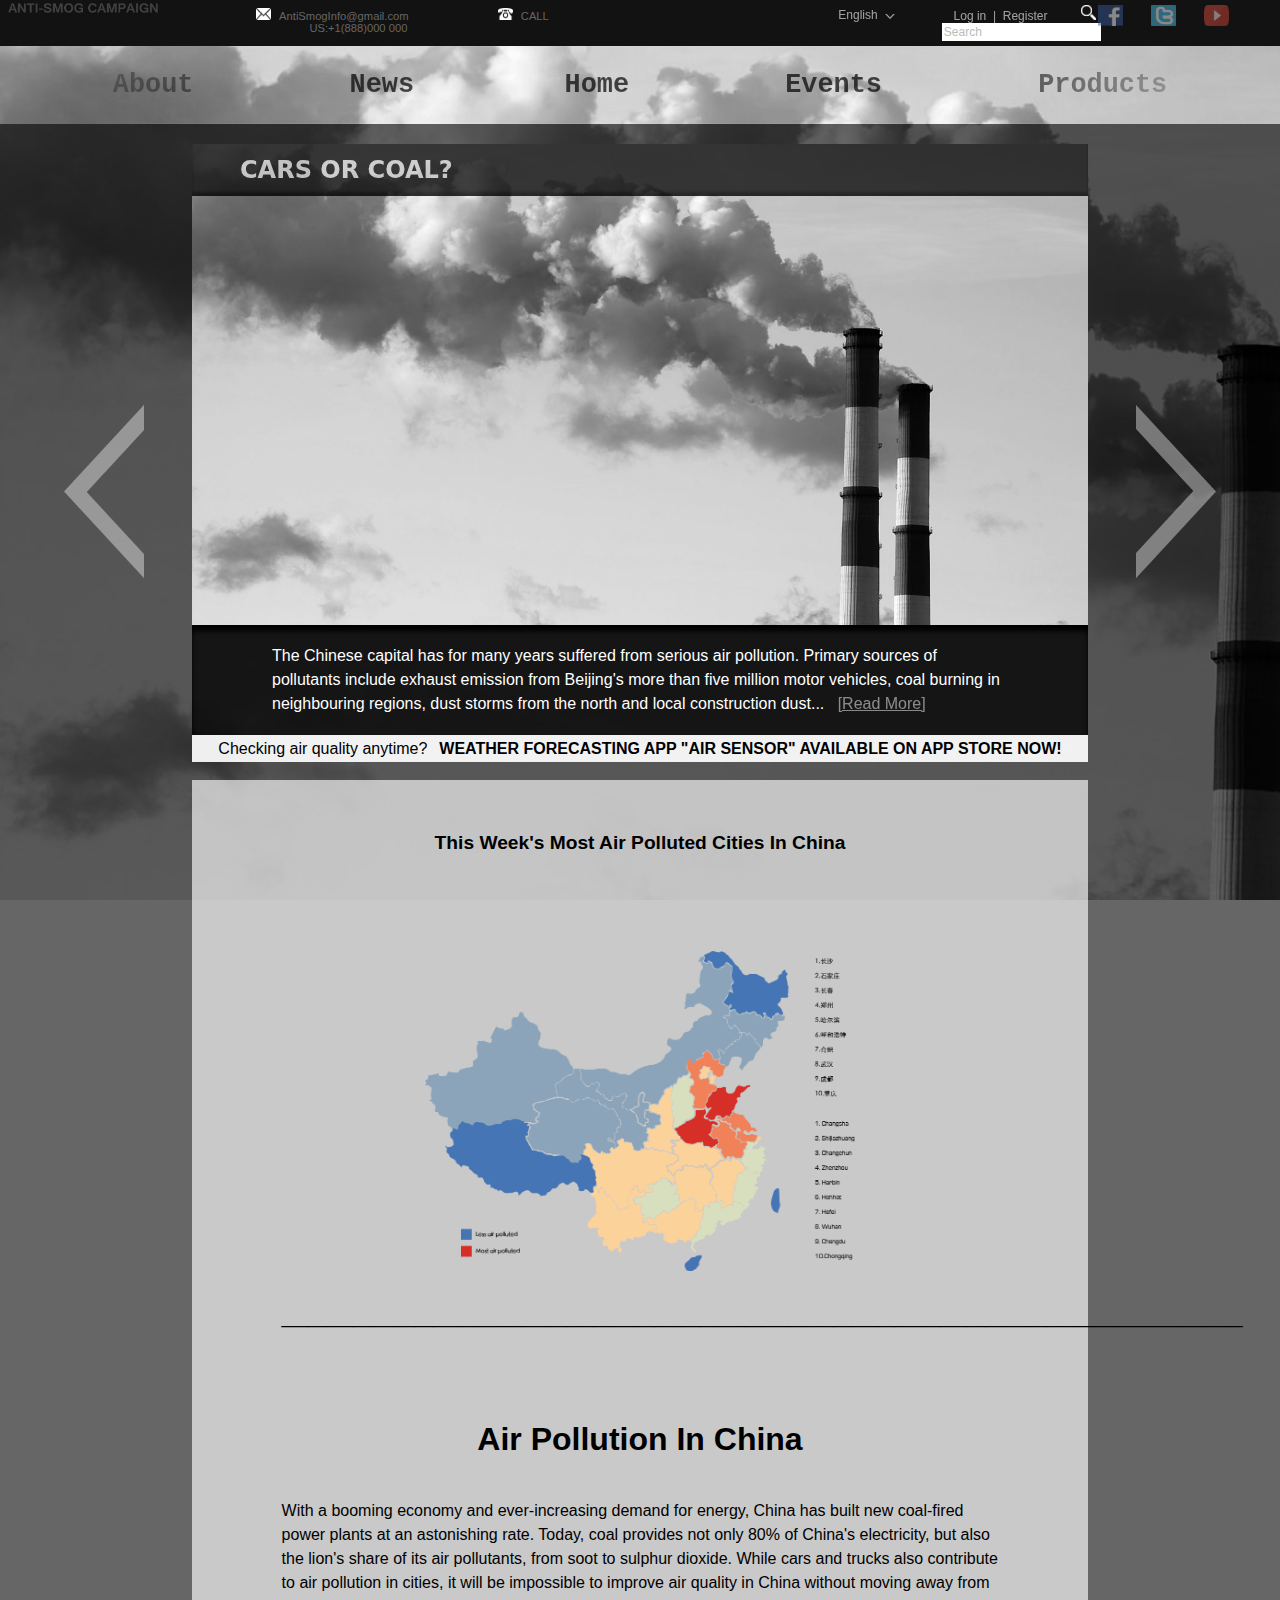
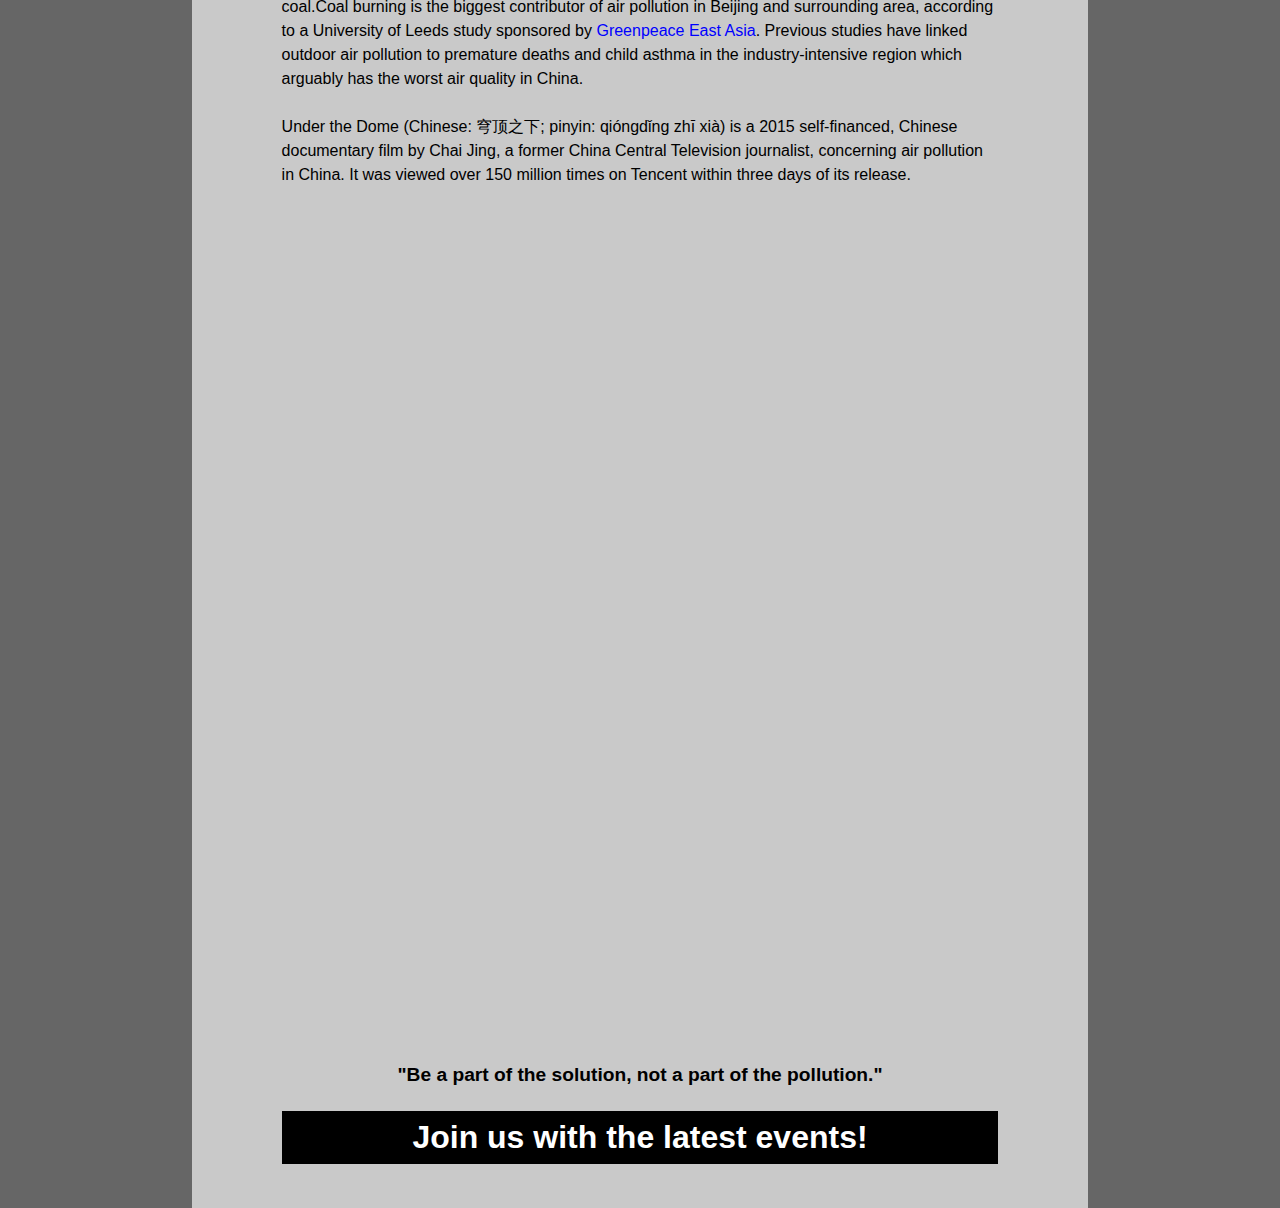
<file: index.html>
<html>
<head>
<title>Anti-Smog Campaign</title>
<meta http-equiv="Content-Type" content="text/html; charset=utf-8" />
<link href="css/style.css" rel="stylesheet" type="text/css">
<link href="SpryAssets/SpryMenuBarHorizontal.css" rel="stylesheet" type="text/css">
<script src="SpryAssets/SpryMenuBar.js","JavaScript/antismog.js" type="text/javascript"></script>
<script src="JavaScript/slide.js" type="text/javascript"></script>
</head>

<body alink="#FFFFFF" link="#FFFFFF" vlink="#FFFFFF">
<div class="background" id="background">
    <div class="headerbar">
        <!-- icon -->
        <div><a href="index.html" target="_self"><img class="title_box" src="icons/title.png"</img></a></div>
        <!-- content in headbar-->
        <div class="info_container"><span><img src="icons/mail.png" style="margin-left:32px;margin-right:5px;width:15px;height:12px;top:2px;"></img><a href="#">&nbsp;AntiSmogInfo@gmail.com</a></span>
         
        <span><img src="icons/phone.png" style="margin-left:30px;margin-right:5px;width:15px;height:12px;"></img>  CALL US:+1(888)000 000</span>
        </div>
        <ul id="MenuBar1" class="MenuBarHorizontal">
            <li><a href="#" title="Language" class="MenuBarItemSubmenu">English
            <img src="icons/dropDown.png" width="10px" height="auto" style="margin-left:4px;"</style></img></a>
            <ul>
                <li><a href="#">简体中文(Simplified)</a></li>
                <li><a href="#">繁體中文(Traditional)</a></li>
            </ul>
            </li>
        </ul>
        <div class="text_headerbar"><a href="icons/title.png" target="_blank">Log in</a>
            &nbsp;<span style="opacity:0.6">|</span> 
            <a href="icons/title.png" target="_blank">&nbsp;Register</a>
            <!-- SearchBox-->
            <img src="icons/searchtool.png" style="margin-left:30px;margin-right:5px;width:15px;height:15px;"></img>
            <input id="input_box" type="text" name="theName" value="Search"
              onblur="if(this.value==''){ this.value='Search'; this.style.color='#BBB';}"
              onfocus="if(this.value=='Search'){ this.value=''; this.style.color='#000';}"
              style="color:#BBB;" />
              <div class="external_stuff"> 
              <a href="#"><img src="icons/fb.png" style="margin-right:25px;width:25px;height:21px;"></img></a>
              <a href="#"><img src="icons/tw.png" style="margin-right:25px;width:25px;height:21px;"></img></a>
              <a href="#"><img src="icons/ut.png" style="margin-right:25px;width:25px;height:21px;"></img></a>
              </div>
        </div>
    </div>
     
     
<!--menu-->
<nav class="menubar">
  <ul>
    <li>
      <a href="About.html">About</a>
    </li>
    <li>
      <a href="News.html">News</a>
    <li>
      <a href="index.html">Home</a>
    </li>
    <li>
      <a href="Events.html">Events</a>
    </li>
       <li>
      <a href="4.html">Products</a>
    </li>
  </ul>
</nav>

    <div class="main_container">
        <!--Navigator-->
        <div class="arrow">
            <a href="#">
            <img src="icons/arrow_right.png" onclick='changePicture(1);'></img>
            </a>
        </div>
        <div class="arrow2">
            <a href="#">
                <img src="icons/arrow_left.png" onclick='changePicture(-1);'></img>
            </a>
        </div>

        <div class="image_container">
            <div class="pic_minibar">
                <a href="#"  id="pic_minibar">CARS OR COAL?</a>
            </div>
            <a id="imag" href="#">
                <!-- <img src="images/img1.jpg"></img> -->
                <script>prepareImages();</script>
            </a>
        </div>

        <div class="padding_property">
            <div class="intro_textarea">
                <p class="intro_text" id="intro_text">
                The Chinese capital has for many years suffered from serious air pollution. 
                Primary sources of pollutants include exhaust emission from Beijing's more than five million motor vehicles, 
                coal burning in neighbouring regions, dust storms from the north and local construction dust... &nbsp;&nbsp;
                </p>
            </div>
            
            <div class="app_add"><span style="font-family:'Trebuchet MS', Arial, Helvetica, sans-serif;">Checking air quality anytime?</span> &nbsp; <h4>WEATHER FORECASTING APP "AIR SENSOR" AVAILABLE ON APP STORE NOW!</h4></div>
            <div class="home_new"><br>
            
            <h2>This Week's Most Air Polluted Cities In China</h2>
 
                <br>
                <br>
                <br>
                <br>
            
            <div style="text-align:center ;margin-bottom:5%"><img style="width:60%;height:auto;" src="images/map.png"></div>
             <div style="text-align:center">
             ____________________________________________________________________________________________________________</div>
             <br><br><br><br>
                <h1>Air Pollution In China</h1>
                
                <br>
                <br>
                
                With a booming economy and ever-increasing demand for energy, China has built new coal-fired power plants at an astonishing rate. 
				Today, coal provides not only 80% of China's electricity, but also the lion's share of its air pollutants, from soot to sulphur dioxide. 
				While cars and trucks also contribute to air pollution in cities, it will be impossible to improve air quality in China without moving
				away from coal.Coal burning is the biggest contributor of air pollution in Beijing and surrounding area, according to a University of
				Leeds study sponsored by <a style="color:blue;text-decoration:none;" href="http://www.greenpeace.org/eastasia/?utm_campaign=ebulletin_eng_20101208&utm_source=ebulletin_eng_20101208&utm_medium=web" target="_blank">Greenpeace East Asia</a>. Previous studies have linked outdoor air pollution to premature deaths and child asthma
				in the industry-intensive region which arguably has the worst air quality in China.</p>
                
                <br>
                
				<p>Under the Dome (Chinese: 穹顶之下; pinyin: qióngdǐng zhī xià) is a 2015 self-financed,
				Chinese documentary film by Chai Jing, a former China Central Television journalist, concerning
				air pollution in China. It was viewed over 150 million times on Tencent within three days of its release.</p>
                
                 <br>
                 <br>
                 
                <div style="text-align:center">
                
                <iframe width="100%" height="60%" src="https://www.youtube.com/embed/T6X2uwlQGQM?rel=0" frameborder="0" allowfullscreen></iframe>
                
                 <br>
                 <br>
                 <br>
                 <br>
                 <br>
                 <br>
                 <br>
                 <br>
                 <br>
                 <br>
                 <br>
                 <br>
                 <br>
                 
                <h2>"Be a part of the solution, not a part of the pollution."<br><h2>
                 <br>
                <h1 style="background-color:#000;color:#FFF;padding-top:2%;padding-bottom:2%;">Join us with the latest events!</h>
               
                     </div>
                </div>
            </div>
        </div>        
        <script type="text/javascript">
            initLinks();
            var MenuBar1 = new Spry.Widget.MenuBar("MenuBar1", {imgDown:"SpryAssets/SpryMenuBarDownHover.gif", imgRight:""});
        </script>
    </div>
</div>
<script src='lib/jquery/dist/jquery.js'></script>
<script src='JavaScript/scrollToTop.js'></script>
<div id="goToTop"><a href="#"><img src="icons/backToTop.png" /></a></div>
</body>
</html>
</file>
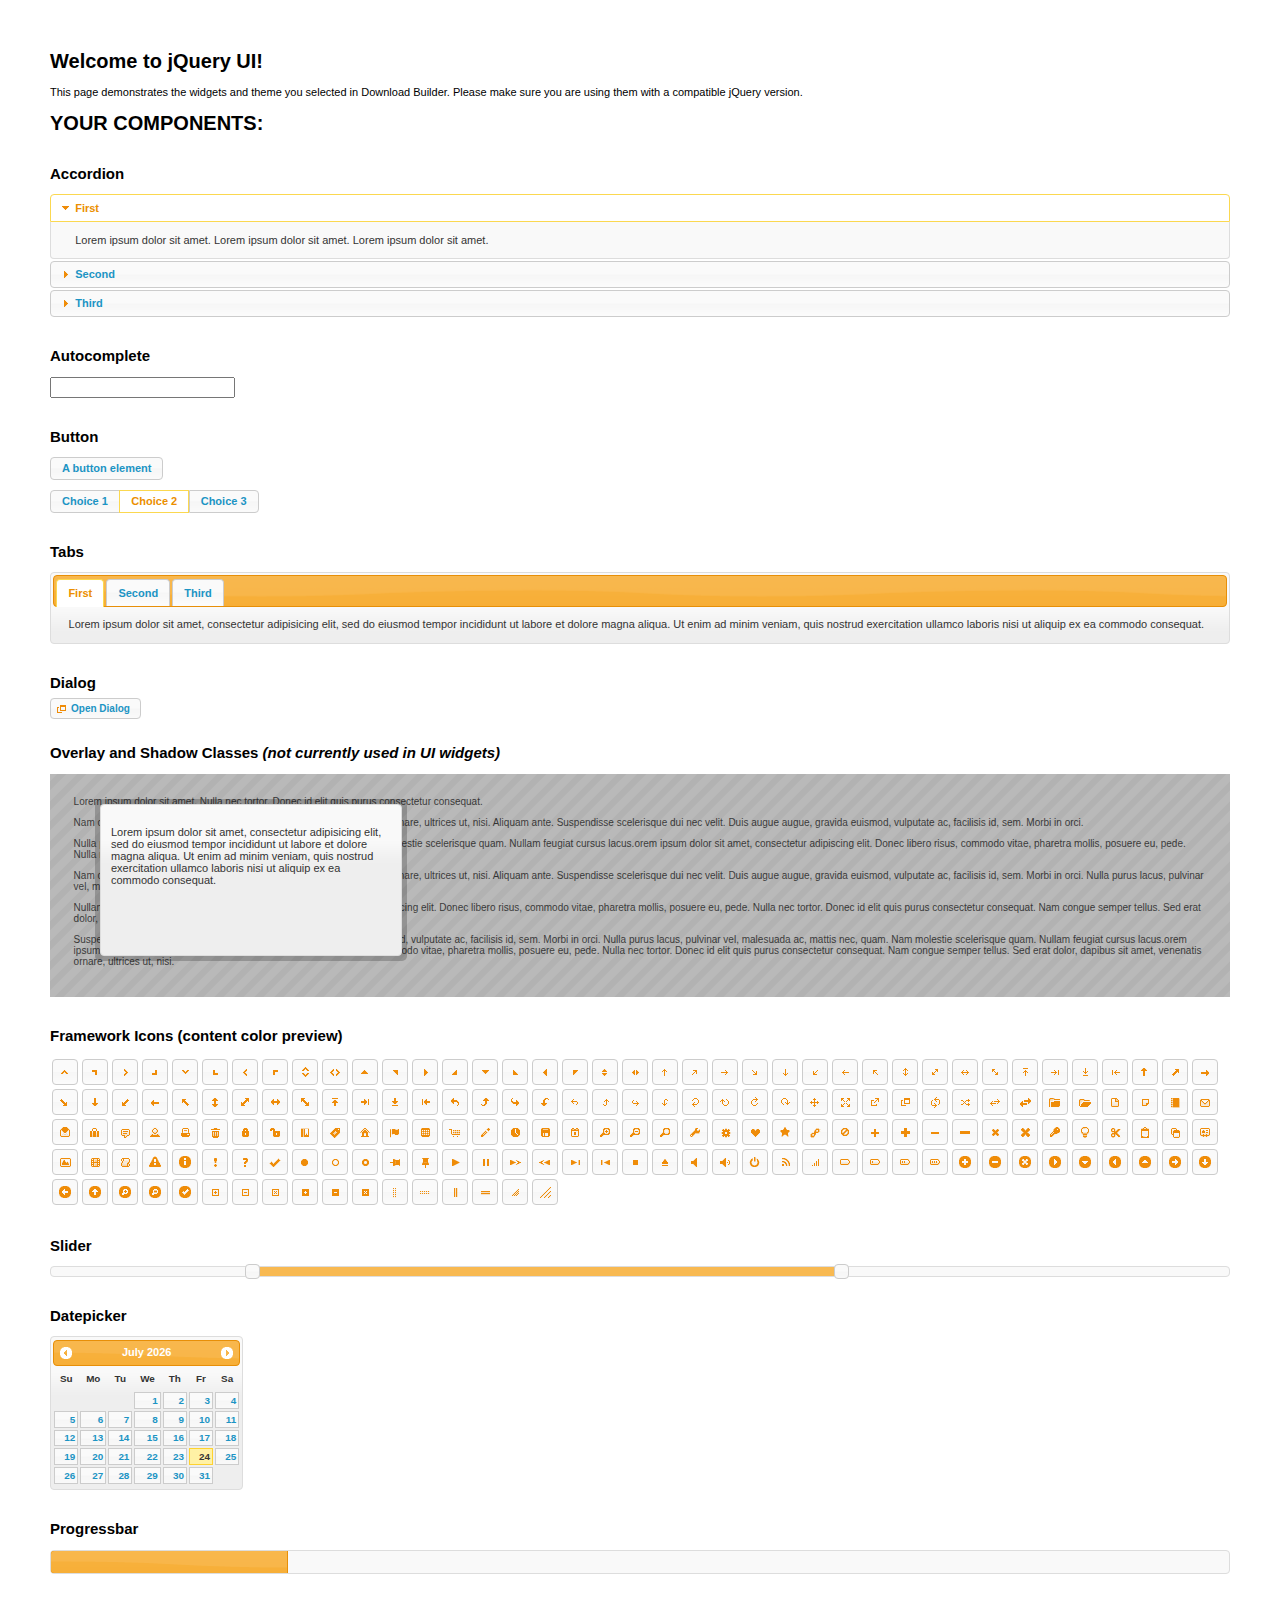
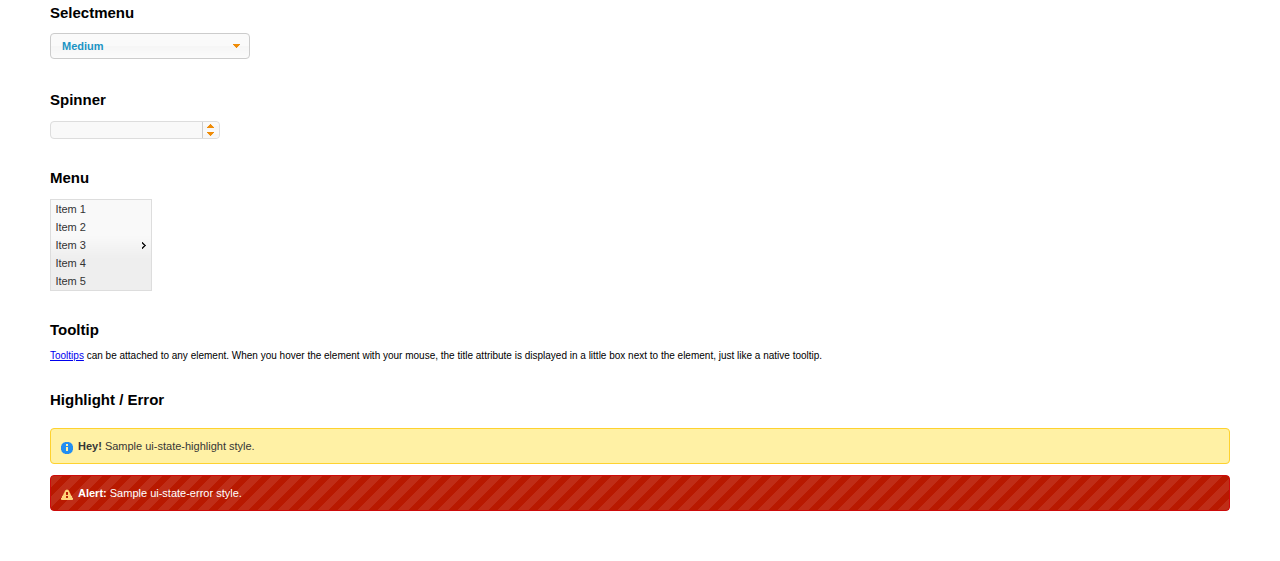
<file: jquery-ui/index.html>
<!doctype html>
<html lang="us">
<head>
	<meta charset="utf-8">
	<title>jQuery UI Example Page</title>
	<link href="jquery-ui.css" rel="stylesheet">
	<style>
	body{
		font: 62.5% "Trebuchet MS", sans-serif;
		margin: 50px;
	}
	.demoHeaders {
		margin-top: 2em;
	}
	#dialog-link {
		padding: .4em 1em .4em 20px;
		text-decoration: none;
		position: relative;
	}
	#dialog-link span.ui-icon {
		margin: 0 5px 0 0;
		position: absolute;
		left: .2em;
		top: 50%;
		margin-top: -8px;
	}
	#icons {
		margin: 0;
		padding: 0;
	}
	#icons li {
		margin: 2px;
		position: relative;
		padding: 4px 0;
		cursor: pointer;
		float: left;
		list-style: none;
	}
	#icons span.ui-icon {
		float: left;
		margin: 0 4px;
	}
	.fakewindowcontain .ui-widget-overlay {
		position: absolute;
	}
	select {
		width: 200px;
	}
	</style>
</head>
<body>

<h1>Welcome to jQuery UI!</h1>

<div class="ui-widget">
	<p>This page demonstrates the widgets and theme you selected in Download Builder. Please make sure you are using them with a compatible jQuery version.</p>
</div>

<h1>YOUR COMPONENTS:</h1>


<!-- Accordion -->
<h2 class="demoHeaders">Accordion</h2>
<div id="accordion">
	<h3>First</h3>
	<div>Lorem ipsum dolor sit amet. Lorem ipsum dolor sit amet. Lorem ipsum dolor sit amet.</div>
	<h3>Second</h3>
	<div>Phasellus mattis tincidunt nibh.</div>
	<h3>Third</h3>
	<div>Nam dui erat, auctor a, dignissim quis.</div>
</div>



<!-- Autocomplete -->
<h2 class="demoHeaders">Autocomplete</h2>
<div>
	<input id="autocomplete" title="type &quot;a&quot;">
</div>



<!-- Button -->
<h2 class="demoHeaders">Button</h2>
<button id="button">A button element</button>
<form style="margin-top: 1em;">
	<div id="radioset">
		<input type="radio" id="radio1" name="radio"><label for="radio1">Choice 1</label>
		<input type="radio" id="radio2" name="radio" checked="checked"><label for="radio2">Choice 2</label>
		<input type="radio" id="radio3" name="radio"><label for="radio3">Choice 3</label>
	</div>
</form>



<!-- Tabs -->
<h2 class="demoHeaders">Tabs</h2>
<div id="tabs">
	<ul>
		<li><a href="#tabs-1">First</a></li>
		<li><a href="#tabs-2">Second</a></li>
		<li><a href="#tabs-3">Third</a></li>
	</ul>
	<div id="tabs-1">Lorem ipsum dolor sit amet, consectetur adipisicing elit, sed do eiusmod tempor incididunt ut labore et dolore magna aliqua. Ut enim ad minim veniam, quis nostrud exercitation ullamco laboris nisi ut aliquip ex ea commodo consequat.</div>
	<div id="tabs-2">Phasellus mattis tincidunt nibh. Cras orci urna, blandit id, pretium vel, aliquet ornare, felis. Maecenas scelerisque sem non nisl. Fusce sed lorem in enim dictum bibendum.</div>
	<div id="tabs-3">Nam dui erat, auctor a, dignissim quis, sollicitudin eu, felis. Pellentesque nisi urna, interdum eget, sagittis et, consequat vestibulum, lacus. Mauris porttitor ullamcorper augue.</div>
</div>



<!-- Dialog NOTE: Dialog is not generated by UI in this demo so it can be visually styled in themeroller-->
<h2 class="demoHeaders">Dialog</h2>
<p><a href="#" id="dialog-link" class="ui-state-default ui-corner-all"><span class="ui-icon ui-icon-newwin"></span>Open Dialog</a></p>

<h2 class="demoHeaders">Overlay and Shadow Classes <em>(not currently used in UI widgets)</em></h2>
<div style="position: relative; width: 96%; height: 200px; padding:1% 2%; overflow:hidden;" class="fakewindowcontain">
	<p>Lorem ipsum dolor sit amet,  Nulla nec tortor. Donec id elit quis purus consectetur consequat. </p><p>Nam congue semper tellus. Sed erat dolor, dapibus sit amet, venenatis ornare, ultrices ut, nisi. Aliquam ante. Suspendisse scelerisque dui nec velit. Duis augue augue, gravida euismod, vulputate ac, facilisis id, sem. Morbi in orci. </p><p>Nulla purus lacus, pulvinar vel, malesuada ac, mattis nec, quam. Nam molestie scelerisque quam. Nullam feugiat cursus lacus.orem ipsum dolor sit amet, consectetur adipiscing elit. Donec libero risus, commodo vitae, pharetra mollis, posuere eu, pede. Nulla nec tortor. Donec id elit quis purus consectetur consequat. </p><p>Nam congue semper tellus. Sed erat dolor, dapibus sit amet, venenatis ornare, ultrices ut, nisi. Aliquam ante. Suspendisse scelerisque dui nec velit. Duis augue augue, gravida euismod, vulputate ac, facilisis id, sem. Morbi in orci. Nulla purus lacus, pulvinar vel, malesuada ac, mattis nec, quam. Nam molestie scelerisque quam. </p><p>Nullam feugiat cursus lacus.orem ipsum dolor sit amet, consectetur adipiscing elit. Donec libero risus, commodo vitae, pharetra mollis, posuere eu, pede. Nulla nec tortor. Donec id elit quis purus consectetur consequat. Nam congue semper tellus. Sed erat dolor, dapibus sit amet, venenatis ornare, ultrices ut, nisi. Aliquam ante. </p><p>Suspendisse scelerisque dui nec velit. Duis augue augue, gravida euismod, vulputate ac, facilisis id, sem. Morbi in orci. Nulla purus lacus, pulvinar vel, malesuada ac, mattis nec, quam. Nam molestie scelerisque quam. Nullam feugiat cursus lacus.orem ipsum dolor sit amet, consectetur adipiscing elit. Donec libero risus, commodo vitae, pharetra mollis, posuere eu, pede. Nulla nec tortor. Donec id elit quis purus consectetur consequat. Nam congue semper tellus. Sed erat dolor, dapibus sit amet, venenatis ornare, ultrices ut, nisi. </p>

	<!-- ui-dialog -->
	<div class="ui-overlay"><div class="ui-widget-overlay"></div><div class="ui-widget-shadow ui-corner-all" style="width: 302px; height: 152px; position: absolute; left: 50px; top: 30px;"></div></div>
	<div style="position: absolute; width: 280px; height: 130px;left: 50px; top: 30px; padding: 10px;" class="ui-widget ui-widget-content ui-corner-all">
		<div class="ui-dialog-content ui-widget-content" style="background: none; border: 0;">
			<p>Lorem ipsum dolor sit amet, consectetur adipisicing elit, sed do eiusmod tempor incididunt ut labore et dolore magna aliqua. Ut enim ad minim veniam, quis nostrud exercitation ullamco laboris nisi ut aliquip ex ea commodo consequat.</p>
		</div>
	</div>

</div>

<!-- ui-dialog -->
<div id="dialog" title="Dialog Title">
	<p>Lorem ipsum dolor sit amet, consectetur adipisicing elit, sed do eiusmod tempor incididunt ut labore et dolore magna aliqua. Ut enim ad minim veniam, quis nostrud exercitation ullamco laboris nisi ut aliquip ex ea commodo consequat.</p>
</div>



<h2 class="demoHeaders">Framework Icons (content color preview)</h2>
<ul id="icons" class="ui-widget ui-helper-clearfix">
	<li class="ui-state-default ui-corner-all" title=".ui-icon-carat-1-n"><span class="ui-icon ui-icon-carat-1-n"></span></li>
	<li class="ui-state-default ui-corner-all" title=".ui-icon-carat-1-ne"><span class="ui-icon ui-icon-carat-1-ne"></span></li>
	<li class="ui-state-default ui-corner-all" title=".ui-icon-carat-1-e"><span class="ui-icon ui-icon-carat-1-e"></span></li>
	<li class="ui-state-default ui-corner-all" title=".ui-icon-carat-1-se"><span class="ui-icon ui-icon-carat-1-se"></span></li>
	<li class="ui-state-default ui-corner-all" title=".ui-icon-carat-1-s"><span class="ui-icon ui-icon-carat-1-s"></span></li>
	<li class="ui-state-default ui-corner-all" title=".ui-icon-carat-1-sw"><span class="ui-icon ui-icon-carat-1-sw"></span></li>
	<li class="ui-state-default ui-corner-all" title=".ui-icon-carat-1-w"><span class="ui-icon ui-icon-carat-1-w"></span></li>
	<li class="ui-state-default ui-corner-all" title=".ui-icon-carat-1-nw"><span class="ui-icon ui-icon-carat-1-nw"></span></li>
	<li class="ui-state-default ui-corner-all" title=".ui-icon-carat-2-n-s"><span class="ui-icon ui-icon-carat-2-n-s"></span></li>
	<li class="ui-state-default ui-corner-all" title=".ui-icon-carat-2-e-w"><span class="ui-icon ui-icon-carat-2-e-w"></span></li>
	<li class="ui-state-default ui-corner-all" title=".ui-icon-triangle-1-n"><span class="ui-icon ui-icon-triangle-1-n"></span></li>
	<li class="ui-state-default ui-corner-all" title=".ui-icon-triangle-1-ne"><span class="ui-icon ui-icon-triangle-1-ne"></span></li>
	<li class="ui-state-default ui-corner-all" title=".ui-icon-triangle-1-e"><span class="ui-icon ui-icon-triangle-1-e"></span></li>
	<li class="ui-state-default ui-corner-all" title=".ui-icon-triangle-1-se"><span class="ui-icon ui-icon-triangle-1-se"></span></li>
	<li class="ui-state-default ui-corner-all" title=".ui-icon-triangle-1-s"><span class="ui-icon ui-icon-triangle-1-s"></span></li>
	<li class="ui-state-default ui-corner-all" title=".ui-icon-triangle-1-sw"><span class="ui-icon ui-icon-triangle-1-sw"></span></li>
	<li class="ui-state-default ui-corner-all" title=".ui-icon-triangle-1-w"><span class="ui-icon ui-icon-triangle-1-w"></span></li>
	<li class="ui-state-default ui-corner-all" title=".ui-icon-triangle-1-nw"><span class="ui-icon ui-icon-triangle-1-nw"></span></li>
	<li class="ui-state-default ui-corner-all" title=".ui-icon-triangle-2-n-s"><span class="ui-icon ui-icon-triangle-2-n-s"></span></li>
	<li class="ui-state-default ui-corner-all" title=".ui-icon-triangle-2-e-w"><span class="ui-icon ui-icon-triangle-2-e-w"></span></li>
	<li class="ui-state-default ui-corner-all" title=".ui-icon-arrow-1-n"><span class="ui-icon ui-icon-arrow-1-n"></span></li>
	<li class="ui-state-default ui-corner-all" title=".ui-icon-arrow-1-ne"><span class="ui-icon ui-icon-arrow-1-ne"></span></li>
	<li class="ui-state-default ui-corner-all" title=".ui-icon-arrow-1-e"><span class="ui-icon ui-icon-arrow-1-e"></span></li>
	<li class="ui-state-default ui-corner-all" title=".ui-icon-arrow-1-se"><span class="ui-icon ui-icon-arrow-1-se"></span></li>
	<li class="ui-state-default ui-corner-all" title=".ui-icon-arrow-1-s"><span class="ui-icon ui-icon-arrow-1-s"></span></li>
	<li class="ui-state-default ui-corner-all" title=".ui-icon-arrow-1-sw"><span class="ui-icon ui-icon-arrow-1-sw"></span></li>
	<li class="ui-state-default ui-corner-all" title=".ui-icon-arrow-1-w"><span class="ui-icon ui-icon-arrow-1-w"></span></li>
	<li class="ui-state-default ui-corner-all" title=".ui-icon-arrow-1-nw"><span class="ui-icon ui-icon-arrow-1-nw"></span></li>
	<li class="ui-state-default ui-corner-all" title=".ui-icon-arrow-2-n-s"><span class="ui-icon ui-icon-arrow-2-n-s"></span></li>
	<li class="ui-state-default ui-corner-all" title=".ui-icon-arrow-2-ne-sw"><span class="ui-icon ui-icon-arrow-2-ne-sw"></span></li>
	<li class="ui-state-default ui-corner-all" title=".ui-icon-arrow-2-e-w"><span class="ui-icon ui-icon-arrow-2-e-w"></span></li>
	<li class="ui-state-default ui-corner-all" title=".ui-icon-arrow-2-se-nw"><span class="ui-icon ui-icon-arrow-2-se-nw"></span></li>
	<li class="ui-state-default ui-corner-all" title=".ui-icon-arrowstop-1-n"><span class="ui-icon ui-icon-arrowstop-1-n"></span></li>
	<li class="ui-state-default ui-corner-all" title=".ui-icon-arrowstop-1-e"><span class="ui-icon ui-icon-arrowstop-1-e"></span></li>
	<li class="ui-state-default ui-corner-all" title=".ui-icon-arrowstop-1-s"><span class="ui-icon ui-icon-arrowstop-1-s"></span></li>
	<li class="ui-state-default ui-corner-all" title=".ui-icon-arrowstop-1-w"><span class="ui-icon ui-icon-arrowstop-1-w"></span></li>
	<li class="ui-state-default ui-corner-all" title=".ui-icon-arrowthick-1-n"><span class="ui-icon ui-icon-arrowthick-1-n"></span></li>
	<li class="ui-state-default ui-corner-all" title=".ui-icon-arrowthick-1-ne"><span class="ui-icon ui-icon-arrowthick-1-ne"></span></li>
	<li class="ui-state-default ui-corner-all" title=".ui-icon-arrowthick-1-e"><span class="ui-icon ui-icon-arrowthick-1-e"></span></li>
	<li class="ui-state-default ui-corner-all" title=".ui-icon-arrowthick-1-se"><span class="ui-icon ui-icon-arrowthick-1-se"></span></li>
	<li class="ui-state-default ui-corner-all" title=".ui-icon-arrowthick-1-s"><span class="ui-icon ui-icon-arrowthick-1-s"></span></li>
	<li class="ui-state-default ui-corner-all" title=".ui-icon-arrowthick-1-sw"><span class="ui-icon ui-icon-arrowthick-1-sw"></span></li>
	<li class="ui-state-default ui-corner-all" title=".ui-icon-arrowthick-1-w"><span class="ui-icon ui-icon-arrowthick-1-w"></span></li>
	<li class="ui-state-default ui-corner-all" title=".ui-icon-arrowthick-1-nw"><span class="ui-icon ui-icon-arrowthick-1-nw"></span></li>
	<li class="ui-state-default ui-corner-all" title=".ui-icon-arrowthick-2-n-s"><span class="ui-icon ui-icon-arrowthick-2-n-s"></span></li>
	<li class="ui-state-default ui-corner-all" title=".ui-icon-arrowthick-2-ne-sw"><span class="ui-icon ui-icon-arrowthick-2-ne-sw"></span></li>
	<li class="ui-state-default ui-corner-all" title=".ui-icon-arrowthick-2-e-w"><span class="ui-icon ui-icon-arrowthick-2-e-w"></span></li>
	<li class="ui-state-default ui-corner-all" title=".ui-icon-arrowthick-2-se-nw"><span class="ui-icon ui-icon-arrowthick-2-se-nw"></span></li>
	<li class="ui-state-default ui-corner-all" title=".ui-icon-arrowthickstop-1-n"><span class="ui-icon ui-icon-arrowthickstop-1-n"></span></li>
	<li class="ui-state-default ui-corner-all" title=".ui-icon-arrowthickstop-1-e"><span class="ui-icon ui-icon-arrowthickstop-1-e"></span></li>
	<li class="ui-state-default ui-corner-all" title=".ui-icon-arrowthickstop-1-s"><span class="ui-icon ui-icon-arrowthickstop-1-s"></span></li>
	<li class="ui-state-default ui-corner-all" title=".ui-icon-arrowthickstop-1-w"><span class="ui-icon ui-icon-arrowthickstop-1-w"></span></li>
	<li class="ui-state-default ui-corner-all" title=".ui-icon-arrowreturnthick-1-w"><span class="ui-icon ui-icon-arrowreturnthick-1-w"></span></li>
	<li class="ui-state-default ui-corner-all" title=".ui-icon-arrowreturnthick-1-n"><span class="ui-icon ui-icon-arrowreturnthick-1-n"></span></li>
	<li class="ui-state-default ui-corner-all" title=".ui-icon-arrowreturnthick-1-e"><span class="ui-icon ui-icon-arrowreturnthick-1-e"></span></li>
	<li class="ui-state-default ui-corner-all" title=".ui-icon-arrowreturnthick-1-s"><span class="ui-icon ui-icon-arrowreturnthick-1-s"></span></li>
	<li class="ui-state-default ui-corner-all" title=".ui-icon-arrowreturn-1-w"><span class="ui-icon ui-icon-arrowreturn-1-w"></span></li>
	<li class="ui-state-default ui-corner-all" title=".ui-icon-arrowreturn-1-n"><span class="ui-icon ui-icon-arrowreturn-1-n"></span></li>
	<li class="ui-state-default ui-corner-all" title=".ui-icon-arrowreturn-1-e"><span class="ui-icon ui-icon-arrowreturn-1-e"></span></li>
	<li class="ui-state-default ui-corner-all" title=".ui-icon-arrowreturn-1-s"><span class="ui-icon ui-icon-arrowreturn-1-s"></span></li>
	<li class="ui-state-default ui-corner-all" title=".ui-icon-arrowrefresh-1-w"><span class="ui-icon ui-icon-arrowrefresh-1-w"></span></li>
	<li class="ui-state-default ui-corner-all" title=".ui-icon-arrowrefresh-1-n"><span class="ui-icon ui-icon-arrowrefresh-1-n"></span></li>
	<li class="ui-state-default ui-corner-all" title=".ui-icon-arrowrefresh-1-e"><span class="ui-icon ui-icon-arrowrefresh-1-e"></span></li>
	<li class="ui-state-default ui-corner-all" title=".ui-icon-arrowrefresh-1-s"><span class="ui-icon ui-icon-arrowrefresh-1-s"></span></li>
	<li class="ui-state-default ui-corner-all" title=".ui-icon-arrow-4"><span class="ui-icon ui-icon-arrow-4"></span></li>
	<li class="ui-state-default ui-corner-all" title=".ui-icon-arrow-4-diag"><span class="ui-icon ui-icon-arrow-4-diag"></span></li>
	<li class="ui-state-default ui-corner-all" title=".ui-icon-extlink"><span class="ui-icon ui-icon-extlink"></span></li>
	<li class="ui-state-default ui-corner-all" title=".ui-icon-newwin"><span class="ui-icon ui-icon-newwin"></span></li>
	<li class="ui-state-default ui-corner-all" title=".ui-icon-refresh"><span class="ui-icon ui-icon-refresh"></span></li>
	<li class="ui-state-default ui-corner-all" title=".ui-icon-shuffle"><span class="ui-icon ui-icon-shuffle"></span></li>
	<li class="ui-state-default ui-corner-all" title=".ui-icon-transfer-e-w"><span class="ui-icon ui-icon-transfer-e-w"></span></li>
	<li class="ui-state-default ui-corner-all" title=".ui-icon-transferthick-e-w"><span class="ui-icon ui-icon-transferthick-e-w"></span></li>
	<li class="ui-state-default ui-corner-all" title=".ui-icon-folder-collapsed"><span class="ui-icon ui-icon-folder-collapsed"></span></li>
	<li class="ui-state-default ui-corner-all" title=".ui-icon-folder-open"><span class="ui-icon ui-icon-folder-open"></span></li>
	<li class="ui-state-default ui-corner-all" title=".ui-icon-document"><span class="ui-icon ui-icon-document"></span></li>
	<li class="ui-state-default ui-corner-all" title=".ui-icon-document-b"><span class="ui-icon ui-icon-document-b"></span></li>
	<li class="ui-state-default ui-corner-all" title=".ui-icon-note"><span class="ui-icon ui-icon-note"></span></li>
	<li class="ui-state-default ui-corner-all" title=".ui-icon-mail-closed"><span class="ui-icon ui-icon-mail-closed"></span></li>
	<li class="ui-state-default ui-corner-all" title=".ui-icon-mail-open"><span class="ui-icon ui-icon-mail-open"></span></li>
	<li class="ui-state-default ui-corner-all" title=".ui-icon-suitcase"><span class="ui-icon ui-icon-suitcase"></span></li>
	<li class="ui-state-default ui-corner-all" title=".ui-icon-comment"><span class="ui-icon ui-icon-comment"></span></li>
	<li class="ui-state-default ui-corner-all" title=".ui-icon-person"><span class="ui-icon ui-icon-person"></span></li>
	<li class="ui-state-default ui-corner-all" title=".ui-icon-print"><span class="ui-icon ui-icon-print"></span></li>
	<li class="ui-state-default ui-corner-all" title=".ui-icon-trash"><span class="ui-icon ui-icon-trash"></span></li>
	<li class="ui-state-default ui-corner-all" title=".ui-icon-locked"><span class="ui-icon ui-icon-locked"></span></li>
	<li class="ui-state-default ui-corner-all" title=".ui-icon-unlocked"><span class="ui-icon ui-icon-unlocked"></span></li>
	<li class="ui-state-default ui-corner-all" title=".ui-icon-bookmark"><span class="ui-icon ui-icon-bookmark"></span></li>
	<li class="ui-state-default ui-corner-all" title=".ui-icon-tag"><span class="ui-icon ui-icon-tag"></span></li>
	<li class="ui-state-default ui-corner-all" title=".ui-icon-home"><span class="ui-icon ui-icon-home"></span></li>
	<li class="ui-state-default ui-corner-all" title=".ui-icon-flag"><span class="ui-icon ui-icon-flag"></span></li>
	<li class="ui-state-default ui-corner-all" title=".ui-icon-calculator"><span class="ui-icon ui-icon-calculator"></span></li>
	<li class="ui-state-default ui-corner-all" title=".ui-icon-cart"><span class="ui-icon ui-icon-cart"></span></li>
	<li class="ui-state-default ui-corner-all" title=".ui-icon-pencil"><span class="ui-icon ui-icon-pencil"></span></li>
	<li class="ui-state-default ui-corner-all" title=".ui-icon-clock"><span class="ui-icon ui-icon-clock"></span></li>
	<li class="ui-state-default ui-corner-all" title=".ui-icon-disk"><span class="ui-icon ui-icon-disk"></span></li>
	<li class="ui-state-default ui-corner-all" title=".ui-icon-calendar"><span class="ui-icon ui-icon-calendar"></span></li>
	<li class="ui-state-default ui-corner-all" title=".ui-icon-zoomin"><span class="ui-icon ui-icon-zoomin"></span></li>
	<li class="ui-state-default ui-corner-all" title=".ui-icon-zoomout"><span class="ui-icon ui-icon-zoomout"></span></li>
	<li class="ui-state-default ui-corner-all" title=".ui-icon-search"><span class="ui-icon ui-icon-search"></span></li>
	<li class="ui-state-default ui-corner-all" title=".ui-icon-wrench"><span class="ui-icon ui-icon-wrench"></span></li>
	<li class="ui-state-default ui-corner-all" title=".ui-icon-gear"><span class="ui-icon ui-icon-gear"></span></li>
	<li class="ui-state-default ui-corner-all" title=".ui-icon-heart"><span class="ui-icon ui-icon-heart"></span></li>
	<li class="ui-state-default ui-corner-all" title=".ui-icon-star"><span class="ui-icon ui-icon-star"></span></li>
	<li class="ui-state-default ui-corner-all" title=".ui-icon-link"><span class="ui-icon ui-icon-link"></span></li>
	<li class="ui-state-default ui-corner-all" title=".ui-icon-cancel"><span class="ui-icon ui-icon-cancel"></span></li>
	<li class="ui-state-default ui-corner-all" title=".ui-icon-plus"><span class="ui-icon ui-icon-plus"></span></li>
	<li class="ui-state-default ui-corner-all" title=".ui-icon-plusthick"><span class="ui-icon ui-icon-plusthick"></span></li>
	<li class="ui-state-default ui-corner-all" title=".ui-icon-minus"><span class="ui-icon ui-icon-minus"></span></li>
	<li class="ui-state-default ui-corner-all" title=".ui-icon-minusthick"><span class="ui-icon ui-icon-minusthick"></span></li>
	<li class="ui-state-default ui-corner-all" title=".ui-icon-close"><span class="ui-icon ui-icon-close"></span></li>
	<li class="ui-state-default ui-corner-all" title=".ui-icon-closethick"><span class="ui-icon ui-icon-closethick"></span></li>
	<li class="ui-state-default ui-corner-all" title=".ui-icon-key"><span class="ui-icon ui-icon-key"></span></li>
	<li class="ui-state-default ui-corner-all" title=".ui-icon-lightbulb"><span class="ui-icon ui-icon-lightbulb"></span></li>
	<li class="ui-state-default ui-corner-all" title=".ui-icon-scissors"><span class="ui-icon ui-icon-scissors"></span></li>
	<li class="ui-state-default ui-corner-all" title=".ui-icon-clipboard"><span class="ui-icon ui-icon-clipboard"></span></li>
	<li class="ui-state-default ui-corner-all" title=".ui-icon-copy"><span class="ui-icon ui-icon-copy"></span></li>
	<li class="ui-state-default ui-corner-all" title=".ui-icon-contact"><span class="ui-icon ui-icon-contact"></span></li>
	<li class="ui-state-default ui-corner-all" title=".ui-icon-image"><span class="ui-icon ui-icon-image"></span></li>
	<li class="ui-state-default ui-corner-all" title=".ui-icon-video"><span class="ui-icon ui-icon-video"></span></li>
	<li class="ui-state-default ui-corner-all" title=".ui-icon-script"><span class="ui-icon ui-icon-script"></span></li>
	<li class="ui-state-default ui-corner-all" title=".ui-icon-alert"><span class="ui-icon ui-icon-alert"></span></li>
	<li class="ui-state-default ui-corner-all" title=".ui-icon-info"><span class="ui-icon ui-icon-info"></span></li>
	<li class="ui-state-default ui-corner-all" title=".ui-icon-notice"><span class="ui-icon ui-icon-notice"></span></li>
	<li class="ui-state-default ui-corner-all" title=".ui-icon-help"><span class="ui-icon ui-icon-help"></span></li>
	<li class="ui-state-default ui-corner-all" title=".ui-icon-check"><span class="ui-icon ui-icon-check"></span></li>
	<li class="ui-state-default ui-corner-all" title=".ui-icon-bullet"><span class="ui-icon ui-icon-bullet"></span></li>
	<li class="ui-state-default ui-corner-all" title=".ui-icon-radio-off"><span class="ui-icon ui-icon-radio-off"></span></li>
	<li class="ui-state-default ui-corner-all" title=".ui-icon-radio-on"><span class="ui-icon ui-icon-radio-on"></span></li>
	<li class="ui-state-default ui-corner-all" title=".ui-icon-pin-w"><span class="ui-icon ui-icon-pin-w"></span></li>
	<li class="ui-state-default ui-corner-all" title=".ui-icon-pin-s"><span class="ui-icon ui-icon-pin-s"></span></li>
	<li class="ui-state-default ui-corner-all" title=".ui-icon-play"><span class="ui-icon ui-icon-play"></span></li>
	<li class="ui-state-default ui-corner-all" title=".ui-icon-pause"><span class="ui-icon ui-icon-pause"></span></li>
	<li class="ui-state-default ui-corner-all" title=".ui-icon-seek-next"><span class="ui-icon ui-icon-seek-next"></span></li>
	<li class="ui-state-default ui-corner-all" title=".ui-icon-seek-prev"><span class="ui-icon ui-icon-seek-prev"></span></li>
	<li class="ui-state-default ui-corner-all" title=".ui-icon-seek-end"><span class="ui-icon ui-icon-seek-end"></span></li>
	<li class="ui-state-default ui-corner-all" title=".ui-icon-seek-first"><span class="ui-icon ui-icon-seek-first"></span></li>
	<li class="ui-state-default ui-corner-all" title=".ui-icon-stop"><span class="ui-icon ui-icon-stop"></span></li>
	<li class="ui-state-default ui-corner-all" title=".ui-icon-eject"><span class="ui-icon ui-icon-eject"></span></li>
	<li class="ui-state-default ui-corner-all" title=".ui-icon-volume-off"><span class="ui-icon ui-icon-volume-off"></span></li>
	<li class="ui-state-default ui-corner-all" title=".ui-icon-volume-on"><span class="ui-icon ui-icon-volume-on"></span></li>
	<li class="ui-state-default ui-corner-all" title=".ui-icon-power"><span class="ui-icon ui-icon-power"></span></li>
	<li class="ui-state-default ui-corner-all" title=".ui-icon-signal-diag"><span class="ui-icon ui-icon-signal-diag"></span></li>
	<li class="ui-state-default ui-corner-all" title=".ui-icon-signal"><span class="ui-icon ui-icon-signal"></span></li>
	<li class="ui-state-default ui-corner-all" title=".ui-icon-battery-0"><span class="ui-icon ui-icon-battery-0"></span></li>
	<li class="ui-state-default ui-corner-all" title=".ui-icon-battery-1"><span class="ui-icon ui-icon-battery-1"></span></li>
	<li class="ui-state-default ui-corner-all" title=".ui-icon-battery-2"><span class="ui-icon ui-icon-battery-2"></span></li>
	<li class="ui-state-default ui-corner-all" title=".ui-icon-battery-3"><span class="ui-icon ui-icon-battery-3"></span></li>
	<li class="ui-state-default ui-corner-all" title=".ui-icon-circle-plus"><span class="ui-icon ui-icon-circle-plus"></span></li>
	<li class="ui-state-default ui-corner-all" title=".ui-icon-circle-minus"><span class="ui-icon ui-icon-circle-minus"></span></li>
	<li class="ui-state-default ui-corner-all" title=".ui-icon-circle-close"><span class="ui-icon ui-icon-circle-close"></span></li>
	<li class="ui-state-default ui-corner-all" title=".ui-icon-circle-triangle-e"><span class="ui-icon ui-icon-circle-triangle-e"></span></li>
	<li class="ui-state-default ui-corner-all" title=".ui-icon-circle-triangle-s"><span class="ui-icon ui-icon-circle-triangle-s"></span></li>
	<li class="ui-state-default ui-corner-all" title=".ui-icon-circle-triangle-w"><span class="ui-icon ui-icon-circle-triangle-w"></span></li>
	<li class="ui-state-default ui-corner-all" title=".ui-icon-circle-triangle-n"><span class="ui-icon ui-icon-circle-triangle-n"></span></li>
	<li class="ui-state-default ui-corner-all" title=".ui-icon-circle-arrow-e"><span class="ui-icon ui-icon-circle-arrow-e"></span></li>
	<li class="ui-state-default ui-corner-all" title=".ui-icon-circle-arrow-s"><span class="ui-icon ui-icon-circle-arrow-s"></span></li>
	<li class="ui-state-default ui-corner-all" title=".ui-icon-circle-arrow-w"><span class="ui-icon ui-icon-circle-arrow-w"></span></li>
	<li class="ui-state-default ui-corner-all" title=".ui-icon-circle-arrow-n"><span class="ui-icon ui-icon-circle-arrow-n"></span></li>
	<li class="ui-state-default ui-corner-all" title=".ui-icon-circle-zoomin"><span class="ui-icon ui-icon-circle-zoomin"></span></li>
	<li class="ui-state-default ui-corner-all" title=".ui-icon-circle-zoomout"><span class="ui-icon ui-icon-circle-zoomout"></span></li>
	<li class="ui-state-default ui-corner-all" title=".ui-icon-circle-check"><span class="ui-icon ui-icon-circle-check"></span></li>
	<li class="ui-state-default ui-corner-all" title=".ui-icon-circlesmall-plus"><span class="ui-icon ui-icon-circlesmall-plus"></span></li>
	<li class="ui-state-default ui-corner-all" title=".ui-icon-circlesmall-minus"><span class="ui-icon ui-icon-circlesmall-minus"></span></li>
	<li class="ui-state-default ui-corner-all" title=".ui-icon-circlesmall-close"><span class="ui-icon ui-icon-circlesmall-close"></span></li>
	<li class="ui-state-default ui-corner-all" title=".ui-icon-squaresmall-plus"><span class="ui-icon ui-icon-squaresmall-plus"></span></li>
	<li class="ui-state-default ui-corner-all" title=".ui-icon-squaresmall-minus"><span class="ui-icon ui-icon-squaresmall-minus"></span></li>
	<li class="ui-state-default ui-corner-all" title=".ui-icon-squaresmall-close"><span class="ui-icon ui-icon-squaresmall-close"></span></li>
	<li class="ui-state-default ui-corner-all" title=".ui-icon-grip-dotted-vertical"><span class="ui-icon ui-icon-grip-dotted-vertical"></span></li>
	<li class="ui-state-default ui-corner-all" title=".ui-icon-grip-dotted-horizontal"><span class="ui-icon ui-icon-grip-dotted-horizontal"></span></li>
	<li class="ui-state-default ui-corner-all" title=".ui-icon-grip-solid-vertical"><span class="ui-icon ui-icon-grip-solid-vertical"></span></li>
	<li class="ui-state-default ui-corner-all" title=".ui-icon-grip-solid-horizontal"><span class="ui-icon ui-icon-grip-solid-horizontal"></span></li>
	<li class="ui-state-default ui-corner-all" title=".ui-icon-gripsmall-diagonal-se"><span class="ui-icon ui-icon-gripsmall-diagonal-se"></span></li>
	<li class="ui-state-default ui-corner-all" title=".ui-icon-grip-diagonal-se"><span class="ui-icon ui-icon-grip-diagonal-se"></span></li>
</ul>


<!-- Slider -->
<h2 class="demoHeaders">Slider</h2>
<div id="slider"></div>



<!-- Datepicker -->
<h2 class="demoHeaders">Datepicker</h2>
<div id="datepicker"></div>



<!-- Progressbar -->
<h2 class="demoHeaders">Progressbar</h2>
<div id="progressbar"></div>



<!-- Progressbar -->
<h2 class="demoHeaders">Selectmenu</h2>
<select id="selectmenu">
	<option>Slower</option>
	<option>Slow</option>
	<option selected="selected">Medium</option>
	<option>Fast</option>
	<option>Faster</option>
</select>



<!-- Spinner -->
<h2 class="demoHeaders">Spinner</h2>
<input id="spinner">



<!-- Menu -->
<h2 class="demoHeaders">Menu</h2>
<ul style="width:100px;" id="menu">
	<li>Item 1</li>
	<li>Item 2</li>
	<li>Item 3
		<ul>
			<li>Item 3-1</li>
			<li>Item 3-2</li>
			<li>Item 3-3</li>
			<li>Item 3-4</li>
			<li>Item 3-5</li>
		</ul>
	</li>
	<li>Item 4</li>
	<li>Item 5</li>
</ul>



<!-- Tooltip -->
<h2 class="demoHeaders">Tooltip</h2>
<p id="tooltip">
	<a href="#" title="That&apos;s what this widget is">Tooltips</a> can be attached to any element. When you hover
the element with your mouse, the title attribute is displayed in a little box next to the element, just like a native tooltip.
</p>


<!-- Highlight / Error -->
<h2 class="demoHeaders">Highlight / Error</h2>
<div class="ui-widget">
	<div class="ui-state-highlight ui-corner-all" style="margin-top: 20px; padding: 0 .7em;">
		<p><span class="ui-icon ui-icon-info" style="float: left; margin-right: .3em;"></span>
		<strong>Hey!</strong> Sample ui-state-highlight style.</p>
	</div>
</div>
<br>
<div class="ui-widget">
	<div class="ui-state-error ui-corner-all" style="padding: 0 .7em;">
		<p><span class="ui-icon ui-icon-alert" style="float: left; margin-right: .3em;"></span>
		<strong>Alert:</strong> Sample ui-state-error style.</p>
	</div>
</div>

<script src="external/jquery/jquery.js"></script>
<script src="jquery-ui.js"></script>
<script>

$( "#accordion" ).accordion();



var availableTags = [
	"ActionScript",
	"AppleScript",
	"Asp",
	"BASIC",
	"C",
	"C++",
	"Clojure",
	"COBOL",
	"ColdFusion",
	"Erlang",
	"Fortran",
	"Groovy",
	"Haskell",
	"Java",
	"JavaScript",
	"Lisp",
	"Perl",
	"PHP",
	"Python",
	"Ruby",
	"Scala",
	"Scheme"
];
$( "#autocomplete" ).autocomplete({
	source: availableTags
});



$( "#button" ).button();
$( "#radioset" ).buttonset();



$( "#tabs" ).tabs();



$( "#dialog" ).dialog({
	autoOpen: false,
	width: 400,
	buttons: [
		{
			text: "Ok",
			click: function() {
				$( this ).dialog( "close" );
			}
		},
		{
			text: "Cancel",
			click: function() {
				$( this ).dialog( "close" );
			}
		}
	]
});

// Link to open the dialog
$( "#dialog-link" ).click(function( event ) {
	$( "#dialog" ).dialog( "open" );
	event.preventDefault();
});



$( "#datepicker" ).datepicker({
	inline: true
});



$( "#slider" ).slider({
	range: true,
	values: [ 17, 67 ]
});



$( "#progressbar" ).progressbar({
	value: 20
});



$( "#spinner" ).spinner();



$( "#menu" ).menu();



$( "#tooltip" ).tooltip();



$( "#selectmenu" ).selectmenu();


// Hover states on the static widgets
$( "#dialog-link, #icons li" ).hover(
	function() {
		$( this ).addClass( "ui-state-hover" );
	},
	function() {
		$( this ).removeClass( "ui-state-hover" );
	}
);
</script>
</body>
</html>
</file>
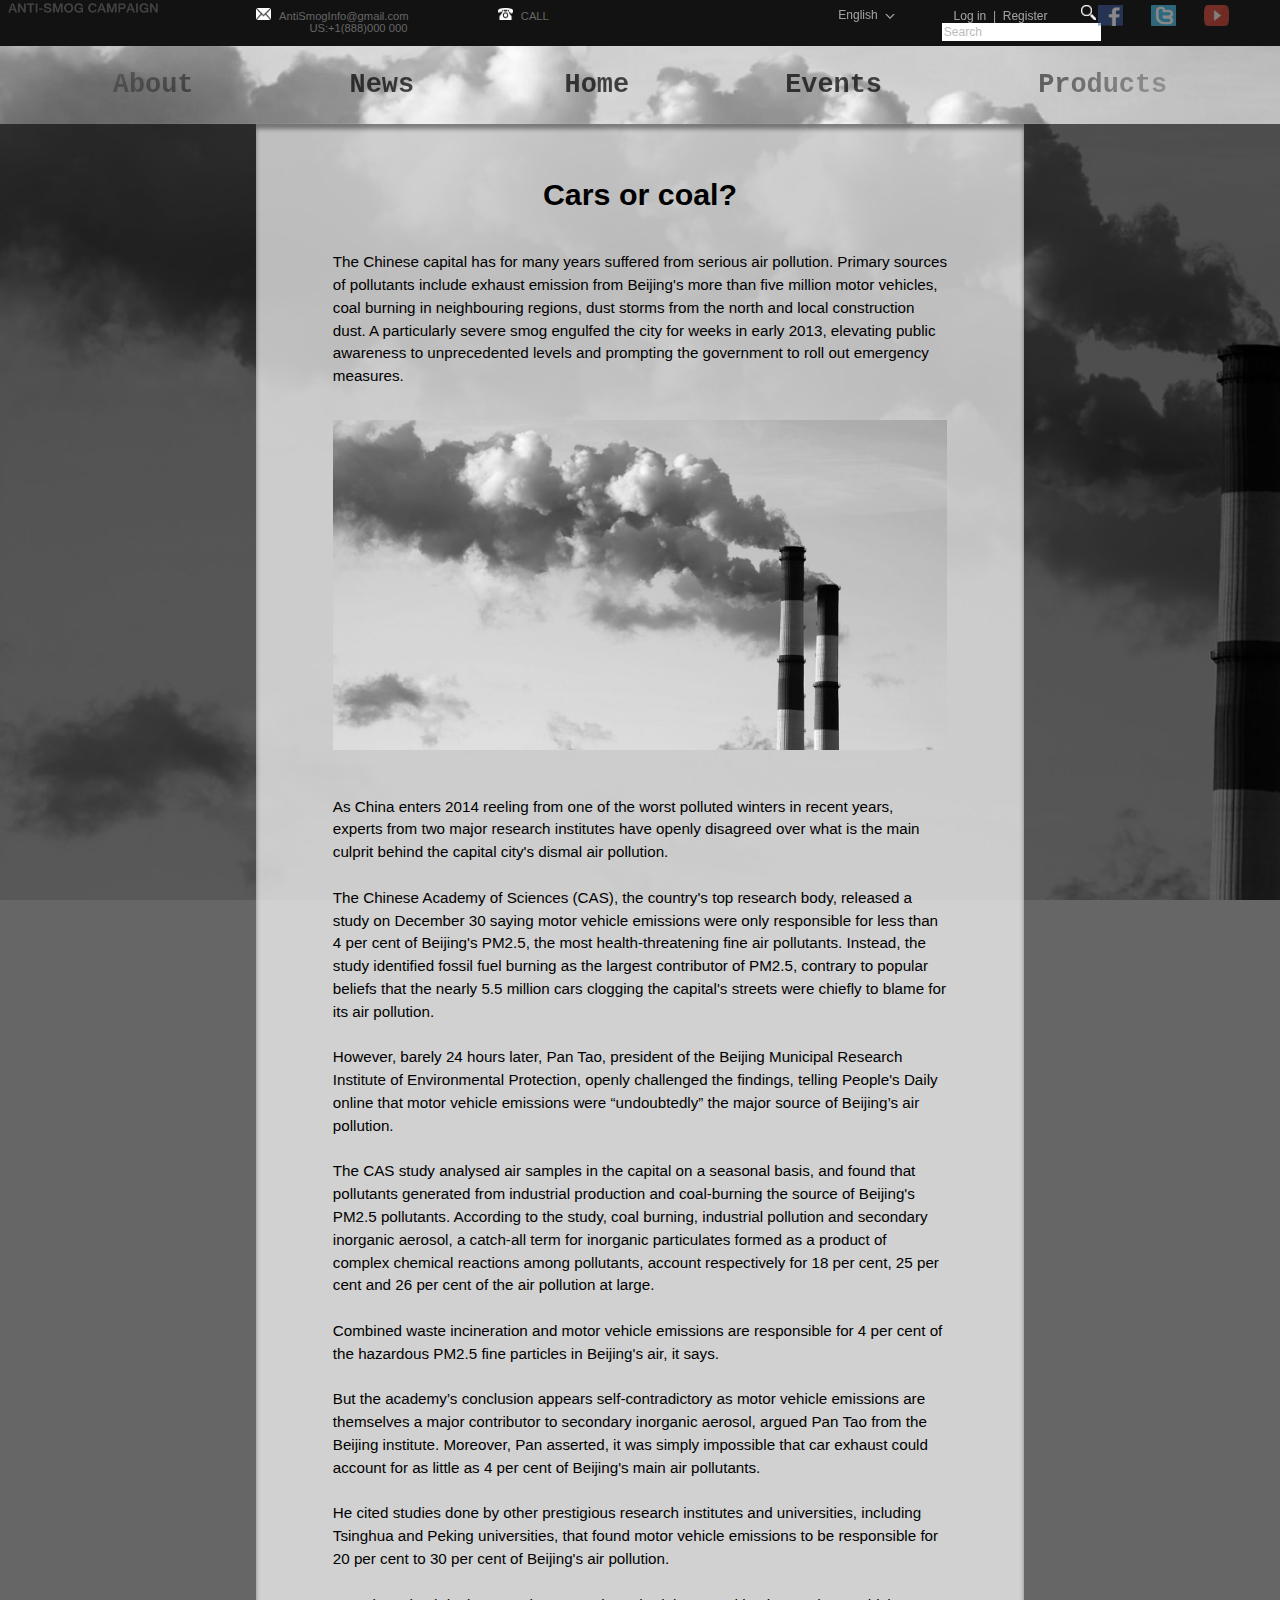
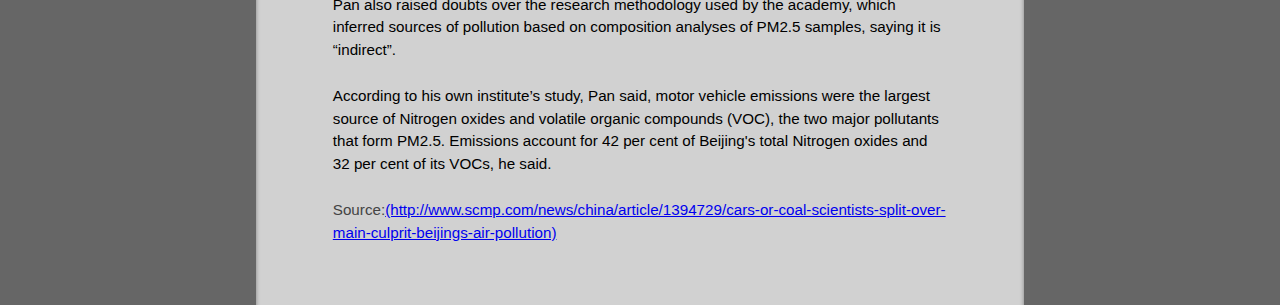
<file: 1.html>
<html>
<head>
<title>Anti-Smog Campaign</title>
<meta http-equiv="Content-Type" content="text/html; charset=utf-8" />
<link href="css/style.css" rel="stylesheet" type="text/css">
<link href="SpryAssets/SpryMenuBarHorizontal.css" rel="stylesheet" type="text/css">
<script src="SpryAssets/SpryMenuBar.js","JavaScript/antismog.js" type="text/javascript"></script>
<script src="JavaScript/slide.js" type="text/javascript"></script>
</head>
<body>

<div class="background" id="background">
    <div class="headerbar">
        <!-- icon -->
        <div><a href="index.html" target="_self"><img class="title_box" src="icons/title.png"</img></a></div>
        <!-- content in headbar-->
        <div class="info_container"><span><img src="icons/mail.png" style="margin-left:32px;margin-right:5px;width:15px;height:12px;top:2px;"></img><a href="#">&nbsp;AntiSmogInfo@gmail.com</a></span>
         
        <span><img src="icons/phone.png" style="margin-left:30px;margin-right:5px;width:15px;height:12px;"></img>  CALL US:+1(888)000 000</span>
        </div>
        <ul id="MenuBar1" class="MenuBarHorizontal">
            <li><a href="#" title="Language" class="MenuBarItemSubmenu">English
            <img src="icons/dropDown.png" width="10px" height="auto" style="margin-left:4px;"</style></img></a>
            <ul>
                <li><a href="#">简体中文(Simplified)</a></li>
                <li><a href="#">繁體中文(Traditional)</a></li>
            </ul>
            </li>
        </ul>
        <div class="text_headerbar"><a href="icons/title.png" target="_blank">Log in</a>
            &nbsp;<span style="opacity:0.6">|</span> 
            <a href="icons/title.png" target="_blank">&nbsp;Register</a>
            <!-- SearchBox-->
            <img src="icons/searchtool.png" style="margin-left:30px;margin-right:5px;width:15px;height:15px;"></img>
            <input id="input_box" type="text" name="theName" value="Search"
              onblur="if(this.value==''){ this.value='Search'; this.style.color='#BBB';}"
              onfocus="if(this.value=='Search'){ this.value=''; this.style.color='#000';}"
              style="color:#BBB;" />
              <div class="external_stuff"> 
              <a href="#"><img src="icons/fb.png" style="margin-right:25px;width:25px;height:21px;"></img></a>
              <a href="#"><img src="icons/tw.png" style="margin-right:25px;width:25px;height:21px;"></img></a>
              <a href="#"><img src="icons/ut.png" style="margin-right:25px;width:25px;height:21px;"></img></a>
              </div>
        </div>
    </div>
     
     
<!--menu-->
<nav class="menubar">
  <ul>
    <li>
      <a href="About.html">About</a>
    </li>
    <li>
      <a href="News.html">News</a>
    <li>
      <a href="index.html">Home</a>
    </li>
    <li>
      <a href="Events.html">Events</a>
    </li>
       <li>
      <a href="4.html">Products</a>
    </li>
  </ul>
</nav>

    <div class="main_container">
      
       <div class="article_padding_property">
       
        <div class="article_new">
        
                <h3>Cars or coal?</h3>
                <br><br>

               The Chinese capital has for many years suffered from serious air pollution. Primary sources of pollutants include exhaust emission from Beijing's more than five million motor vehicles, coal burning in neighbouring regions, dust storms from the north and local construction dust. A particularly severe smog engulfed the city for weeks in early 2013, elevating public awareness to unprecedented levels and prompting the government to roll out emergency measures.</p><br>
                      <div class="image_container" style="width:100%;height:auto"><img src="images/img1.jpg"></div>
                <br><br>
                
				<p>As China enters 2014 reeling from one of the worst polluted winters in recent years, experts from two major research institutes have openly disagreed over what is the main culprit behind the capital city's dismal air pollution.
<br><br>
<p>The Chinese Academy of Sciences (CAS), the country's top research body, released a study on December 30 saying motor vehicle emissions were only responsible for less than 4 per cent of Beijing's PM2.5, the most health-threatening fine air pollutants. Instead, the study identified fossil fuel burning as the largest contributor of PM2.5, contrary to popular beliefs that the nearly 5.5 million cars clogging the capital's streets were chiefly to blame for its air pollution.

<br><br>

<p>However, barely 24 hours later, Pan Tao, president of the Beijing Municipal Research Institute of Environmental Protection, openly challenged the findings, telling People's Daily online that motor vehicle emissions were “undoubtedly” the major source of Beijing’s air pollution.
<br><br>
<p>The CAS study analysed air samples in the capital on a seasonal basis, and found that pollutants generated from industrial production and coal-burning the source of Beijing's PM2.5 pollutants. According to the study, coal burning, industrial pollution and secondary inorganic aerosol, a catch-all term for inorganic particulates formed as a product of complex chemical reactions among pollutants, account respectively for 18 per cent, 25 per cent and 26 per cent of the air pollution at large.
<br><br>
<p>Combined waste incineration and motor vehicle emissions are responsible for 4 per cent of the hazardous PM2.5 fine particles in Beijing's air, it says.
<br><br>
<p>But the academy’s conclusion appears self-contradictory as motor vehicle emissions are themselves a major contributor to secondary inorganic aerosol, argued Pan Tao from the Beijing institute. Moreover, Pan asserted, it was simply impossible that car exhaust could account for as little as 4 per cent of Beijing's main air pollutants.
<br><br>
<p>He cited studies done by other prestigious research institutes and universities, including Tsinghua and Peking universities, that found motor vehicle emissions to be responsible for 20 per cent to 30 per cent of Beijing's air pollution.
<br><br>
<p>Pan also raised doubts over the research methodology used by the academy, which inferred sources of pollution based on composition analyses of PM2.5 samples, saying it is “indirect”.
<br><br>
<p>According to his own institute’s study, Pan said, motor vehicle emissions were the largest source of Nitrogen oxides and volatile organic compounds (VOC), the two major pollutants that form PM2.5. Emissions account for 42 per cent of Beijing's total Nitrogen oxides and 32 per cent of its VOCs, he said.
<br><br>
                <p style="color:#444">Source:<a href="http://www.scmp.com/news/china/article/1394729/cars-or-coal-scientists-split-over-main-culprit-beijings-air-pollution">(http://www.scmp.com/news/china/article/1394729/cars-or-coal-scientists-split-over-main-culprit-beijings-air-pollution)</p></a>
                 <br>

            
        </div></div></div>

<script src='lib/jquery/dist/jquery.js'></script>
<script src='JavaScript/scrollToTop.js'></script>
<div id="goToTop"><a href="#"><img src="icons/backToTop.png" /></a></div>
</body>
</html>
</file>
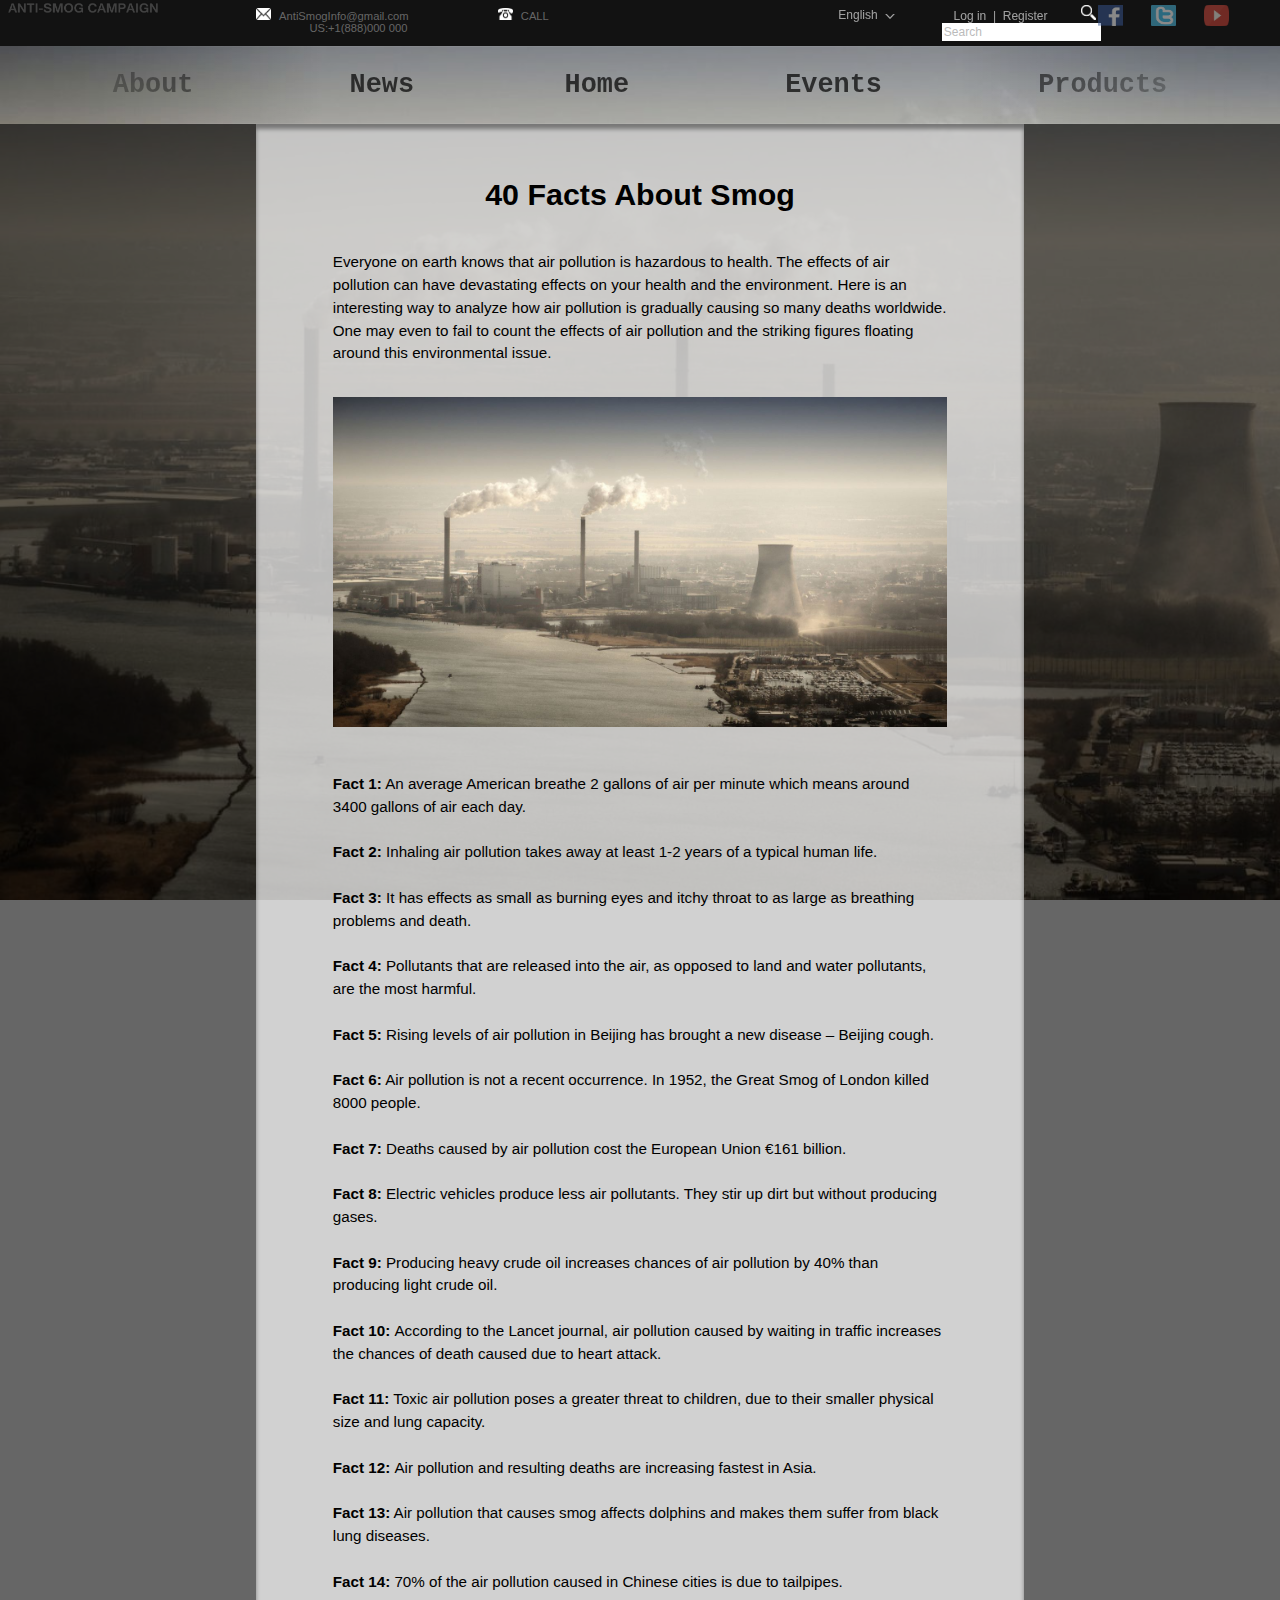
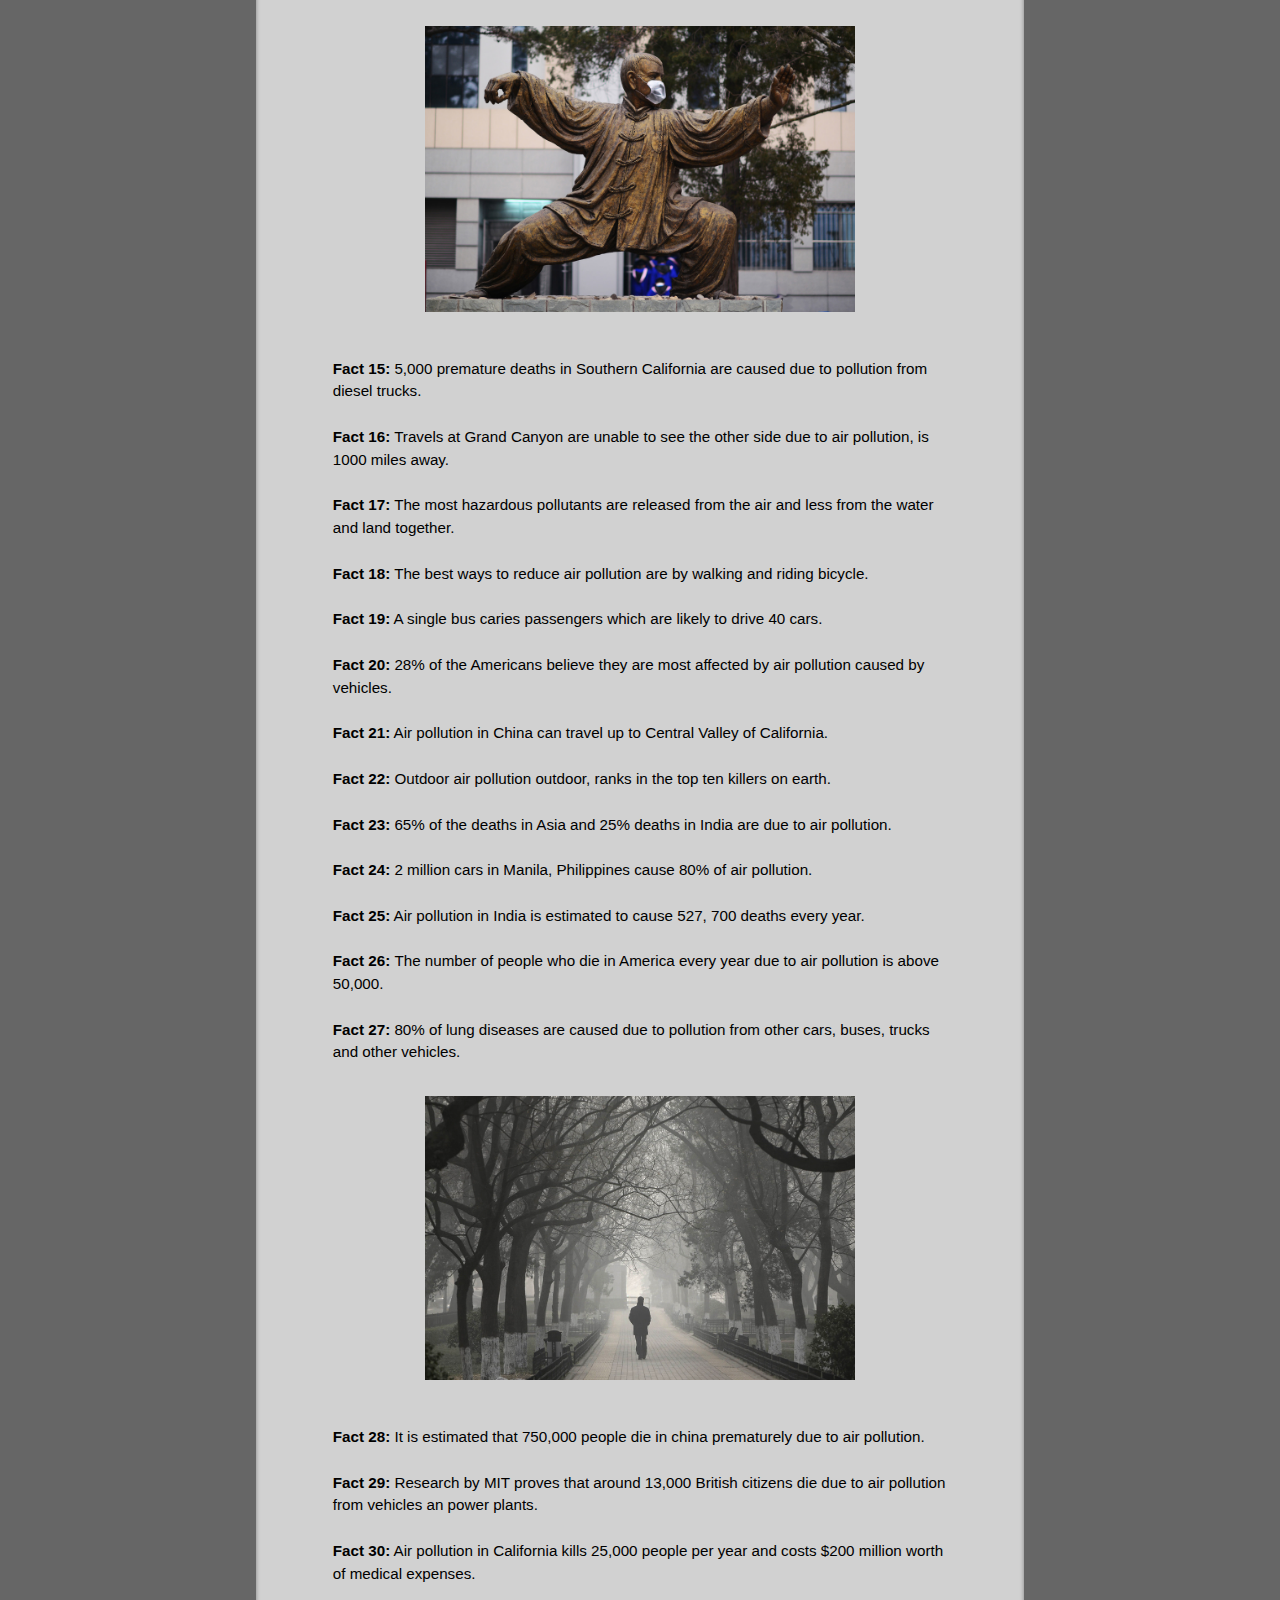
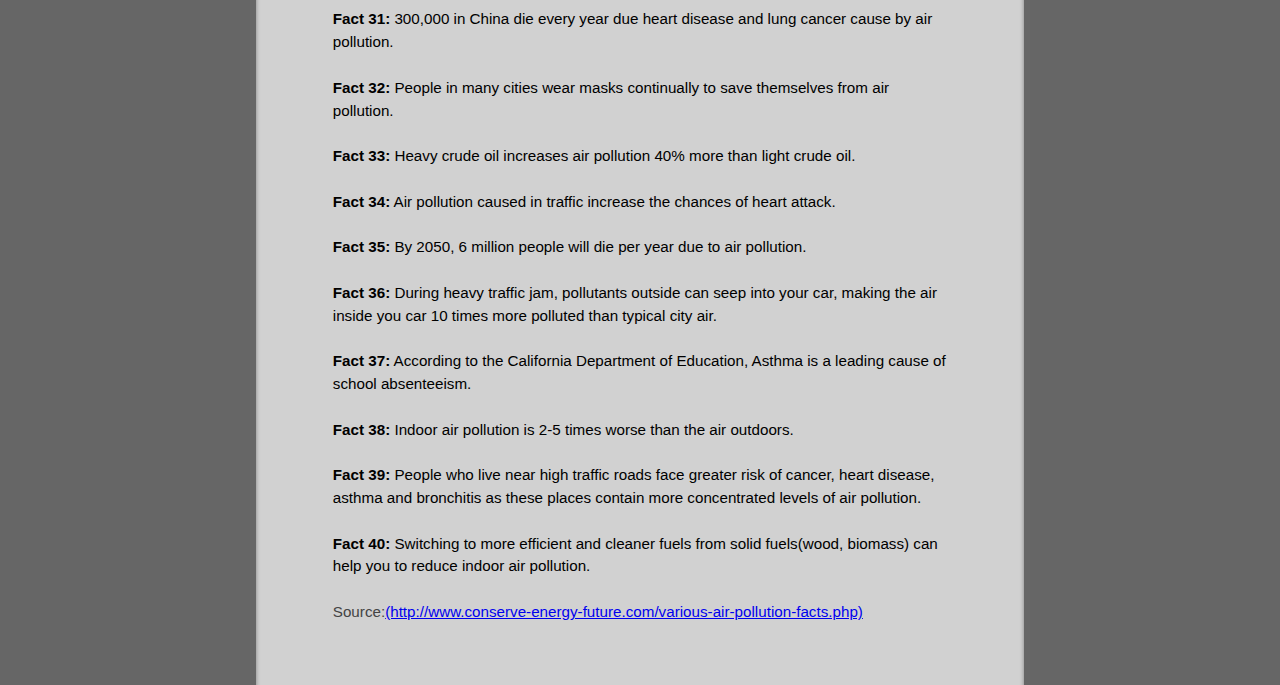
<file: 2.html>
<html>
<head>
<title>Anti-Smog Campaign</title>
<meta http-equiv="Content-Type" content="text/html; charset=utf-8" />
<link href="css/style.css" rel="stylesheet" type="text/css">
<link href="SpryAssets/SpryMenuBarHorizontal.css" rel="stylesheet" type="text/css">
<script src="SpryAssets/SpryMenuBar.js","JavaScript/antismog.js" type="text/javascript"></script>
<script src="JavaScript/slide.js" type="text/javascript"></script>
</head>
<body>

<div class="background img2" >
    <div class="headerbar">
        <!-- icon -->
        <div><a href="index.html" target="_self"><img class="title_box" src="icons/title.png"</img></a></div>
        <!-- content in headbar-->
        <div class="info_container"><span><img src="icons/mail.png" style="margin-left:32px;margin-right:5px;width:15px;height:12px;top:2px;"></img><a href="#">&nbsp;AntiSmogInfo@gmail.com</a></span>
         
        <span><img src="icons/phone.png" style="margin-left:30px;margin-right:5px;width:15px;height:12px;"></img>  CALL US:+1(888)000 000</span>
        </div>
        <ul id="MenuBar1" class="MenuBarHorizontal">
            <li><a href="#" title="Language" class="MenuBarItemSubmenu">English
            <img src="icons/dropDown.png" width="10px" height="auto" style="margin-left:4px;"</style></img></a>
            <ul>
                <li><a href="#">简体中文(Simplified)</a></li>
                <li><a href="#">繁體中文(Traditional)</a></li>
            </ul>
            </li>
        </ul>
        <div class="text_headerbar"><a href="icons/title.png" target="_blank">Log in</a>
            &nbsp;<span style="opacity:0.6">|</span> 
            <a href="icons/title.png" target="_blank">&nbsp;Register</a>
            <!-- SearchBox-->
            <img src="icons/searchtool.png" style="margin-left:30px;margin-right:5px;width:15px;height:15px;"></img>
            <input id="input_box" type="text" name="theName" value="Search"
              onblur="if(this.value==''){ this.value='Search'; this.style.color='#BBB';}"
              onfocus="if(this.value=='Search'){ this.value=''; this.style.color='#000';}"
              style="color:#BBB;" />
              <div class="external_stuff"> 
              <a href="#"><img src="icons/fb.png" style="margin-right:25px;width:25px;height:21px;"></img></a>
              <a href="#"><img src="icons/tw.png" style="margin-right:25px;width:25px;height:21px;"></img></a>
              <a href="#"><img src="icons/ut.png" style="margin-right:25px;width:25px;height:21px;"></img></a>
              </div>
        </div>
    </div>
     
     
<!--menu-->
<nav class="menubar">
  <ul>
    <li>
      <a href="About.html">About</a>
    </li>
    <li>
      <a href="News.html">News</a>
    <li>
      <a href="index.html">Home</a>
    </li>
    <li>
      <a href="Events.html">Events</a>
    </li>
       <li>
      <a href="4.html">Products</a>
    </li>
  </ul>
</nav>

    <div class="main_container">
      
       <div class="article_padding_property">
       
        <div class="article_new">
        
                <h3>40 Facts About Smog</h3>
                <br><br>

               	Everyone on earth knows that air pollution is hazardous to health. The effects of air pollution can have devastating effects on your health and 		the environment. Here is an interesting way to analyze how air pollution is gradually causing so many deaths worldwide. One may even to fail to count the effects of air pollution and the striking figures floating around this environmental issue.<br><br>
                      <div class="image_container" style="width:100%;height:auto"><img src="images/img2.jpg"></div>
                <br><br>
                
                <h4>Fact 1:</h4> An average American breathe 2 gallons of air per minute which means around 3400 gallons of air each day.
                <br>
                <br>
                <h4> Fact 2:</h4> Inhaling air pollution takes away at least 1-2 years of a typical human life.
                <br>
				<br>
                <h4>Fact 3:</h4> It has effects as small as burning eyes and itchy throat to as large as breathing problems and death.
                <br>
                <br>
                <h4>Fact 4:</h4> Pollutants that are released into the air, as opposed to land and water pollutants, are the most harmful.
                <br>
                <br>
                <h4>Fact 5:</h4> Rising levels of air pollution in Beijing has brought a new disease – Beijing cough.
                <br>
                <br>
                <h4>Fact 6:</h4> Air pollution is not a recent occurrence. In 1952, the Great Smog of London killed 8000 people.
                <br>
                <br>
                <h4>Fact 7:</h4> Deaths caused by air pollution cost the European Union €161 billion.
                <br>
                <br>
                <h4>Fact 8:</h4> Electric vehicles produce less air pollutants. They stir up dirt but without producing gases.
                <br>
                <br>
                <h4>Fact 9:</h4> Producing heavy crude oil increases chances of air pollution by 40% than producing light crude oil.
                <br>
                <br>
                <h4>Fact 10: </h4>According to the Lancet journal, air pollution caused by waiting in traffic increases the chances of death caused due to heart attack.
                <br>
                <br>
                <h4>Fact 11:</h4> Toxic air pollution poses a greater threat to children, due to their smaller physical size and lung capacity.
                <br>
                <br>
                <h4>Fact 12: </h4>Air pollution and resulting deaths are increasing fastest in Asia.
                <br>
                <br>
                <h4>Fact 13:</h4> Air pollution that causes smog affects dolphins and makes them suffer from black lung diseases.
                <br>
                <br>
                <h4>Fact 14:</h4> 70% of the air pollution caused in Chinese cities is due to tailpipes.
                <br>
                <br>
                <div class="image_container"><img src="images/2_2.jpg" 200% auto></div>
                <br>
                <br>
                <h4>Fact 15:</h4> 5,000 premature deaths in Southern California are caused due to pollution from diesel trucks.
                <br>
                <br>
                <h4>Fact 16:</h4> Travels at Grand Canyon are unable to see the other side due to air pollution, is 1000 miles away.
                <br>
                <br>
                <h4>Fact 17:</h4> The most hazardous pollutants are released from the air and less from the water and land together.
                <br>
                <br>
                <h4>Fact 18:</h4> The best ways to reduce air pollution are by walking and riding bicycle.
                <br>
                <br>
                <h4>Fact 19:</h4> A single bus caries passengers which are likely to drive 40 cars.
                <br>
                <br>
                <h4>Fact 20:</h4> 28% of the Americans believe they are most affected by air pollution caused by vehicles.
                <br>
                <br>
                <h4>Fact 21:</h4> Air pollution in China can travel up to Central Valley of California.
                <br>
                <br>
				<h4>Fact 22:</h4> Outdoor air pollution outdoor, ranks in the top ten killers on earth.
				<br>
                <br>
				<h4>Fact 23:</h4> 65% of the deaths in Asia and 25% deaths in India are due to air pollution.
                <br>
                <br>
				<h4>Fact 24:</h4> 2 million cars in Manila, Philippines cause 80% of air pollution.
                <br>
                <br>
				<h4>Fact 25:</h4> Air pollution in India is estimated to cause 527, 700 deaths every year.
                <br>
                <br>
                <h4>Fact 26: </h4>The number of people who die in America every year due to air pollution is above 50,000.
                <br>
                <br>
                <h4>Fact 27:</h4> 80% of lung diseases are caused due to pollution from other cars, buses, trucks and other vehicles.
                <br>
                <br>
                <div class="image_container"><img src="images/2_3.jpeg" 200% auto></div>
                <br>
                <br>
                <h4>Fact 28: </h4>It is estimated that 750,000 people die in china prematurely due to air pollution.
                <br>
                <br>
                <h4>Fact 29:</h4> Research by MIT proves that around 13,000 British citizens die due to air pollution from vehicles an power plants.
                <br>
                <br>
                <h4>Fact 30:</h4> Air pollution in California kills 25,000 people per year and costs $200 million worth of medical expenses.
                <br>
                <br>
                <h4>Fact 31:</h4> 300,000 in China die every year due heart disease and lung cancer cause by air pollution.
                <br>
                <br>
                <h4>Fact 32:</h4> People in many cities wear masks continually to save themselves from air pollution.
                <br>
                <br>
                <h4>Fact 33:</h4> Heavy crude oil increases air pollution 40% more than light crude oil.
                <br>
                <br>
                <h4>Fact 34:</h4> Air pollution caused in traffic increase the chances of heart attack.
                <br>
                <br>
                <h4>Fact 35:</h4> By 2050, 6 million people will die per year due to air pollution.
                <br>
                <br>
                <h4>Fact 36:</h4> During heavy traffic jam, pollutants outside can seep into your car, making the air inside you car 10 times more polluted than typical city air.
                <br>
                <br>
                <h4>Fact 37:</h4> According to the California Department of Education, Asthma is a leading cause of school absenteeism.
                <br>
                <br>
                <h4>Fact 38:</h4> Indoor air pollution is 2-5 times worse than the air outdoors.
                <br>
                <br>
                <h4>Fact 39:</h4> People who live near high traffic roads face greater risk of cancer, heart disease, asthma and bronchitis as these places contain more concentrated levels of air pollution.
                <br>
                <br>
                <h4>Fact 40:</h4> Switching to more efficient and cleaner fuels from solid fuels(wood, biomass) can help you to reduce indoor air pollution.
            <br><br>
                <p style="color:#444">Source:<a href="http://www.conserve-energy-future.com/various-air-pollution-facts.php">(http://www.conserve-energy-future.com/various-air-pollution-facts.php)</p></a>
                 <br>
            
        </div></div></div>

<script src='lib/jquery/dist/jquery.js'></script>
<script src='JavaScript/scrollToTop.js'></script>
<div id="goToTop"><a href="#"><img src="icons/backToTop.png" /></a></div>
</body>
</html>
</file>
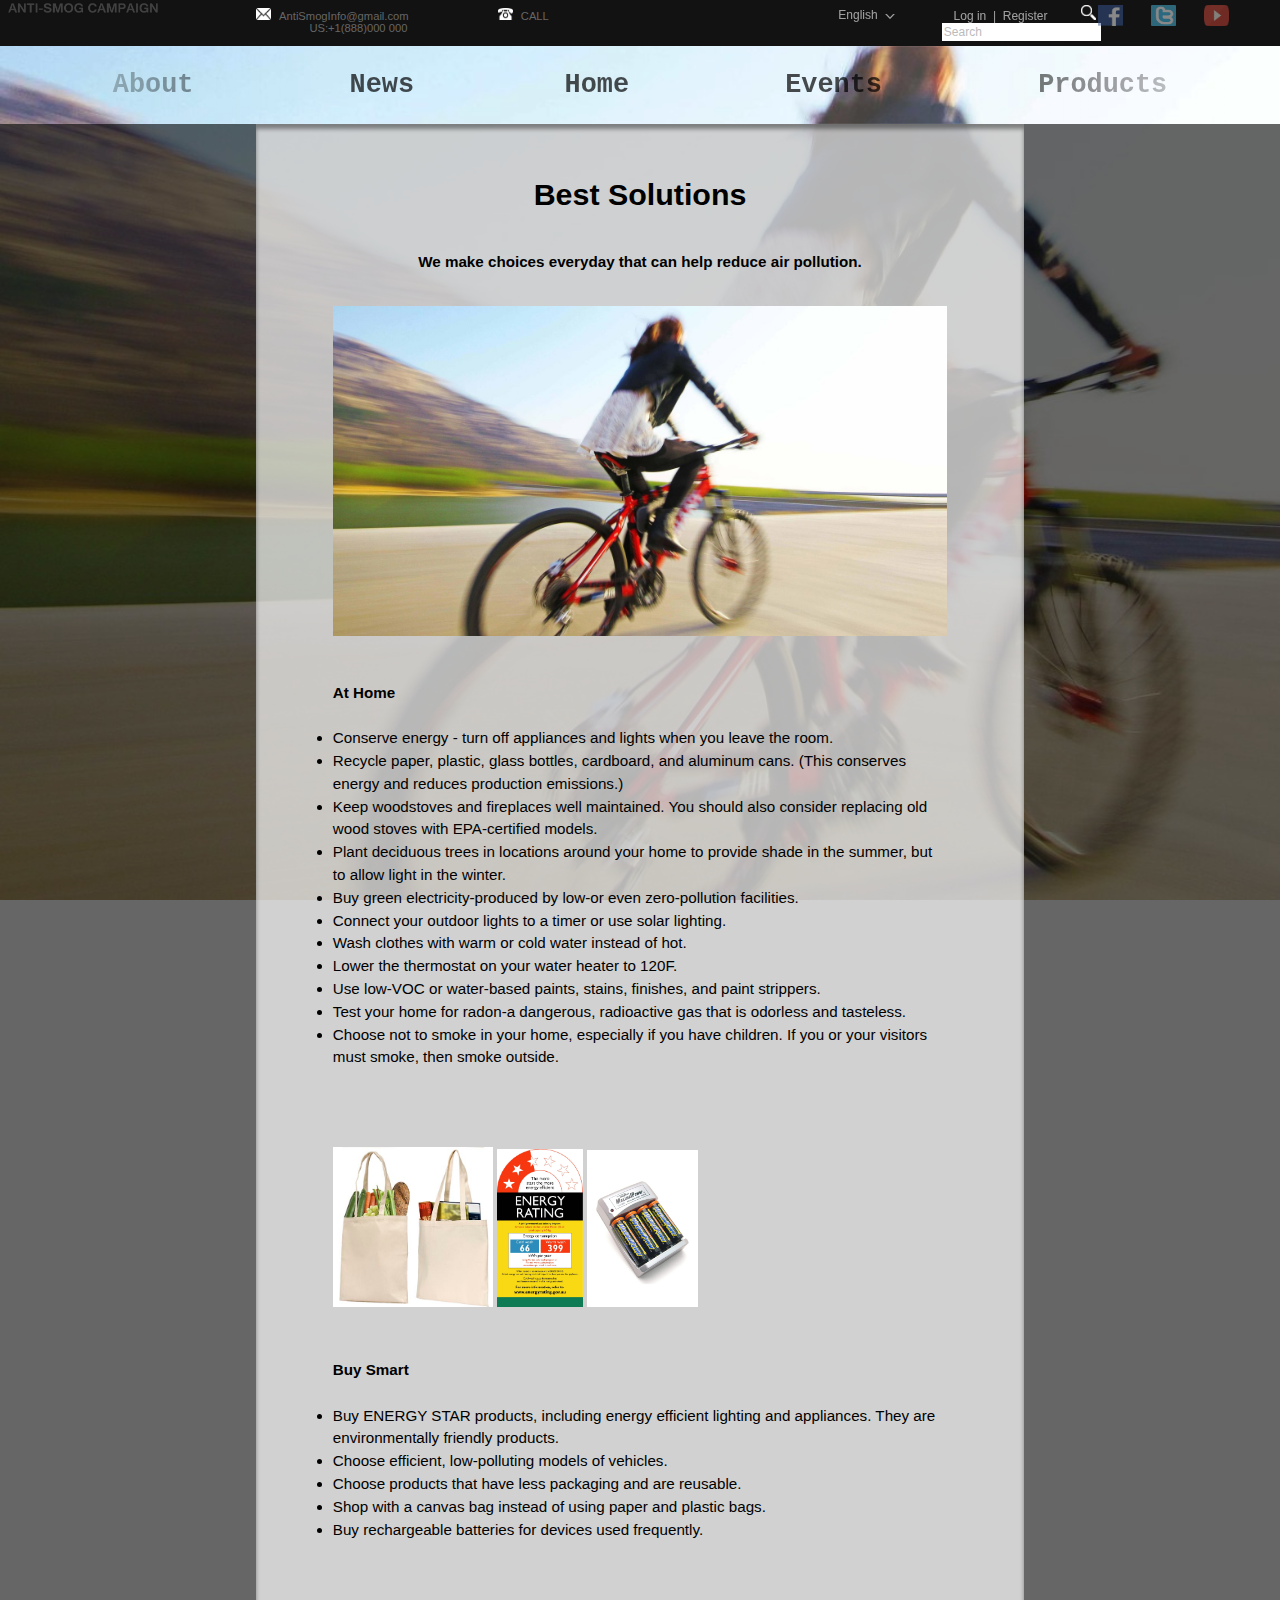
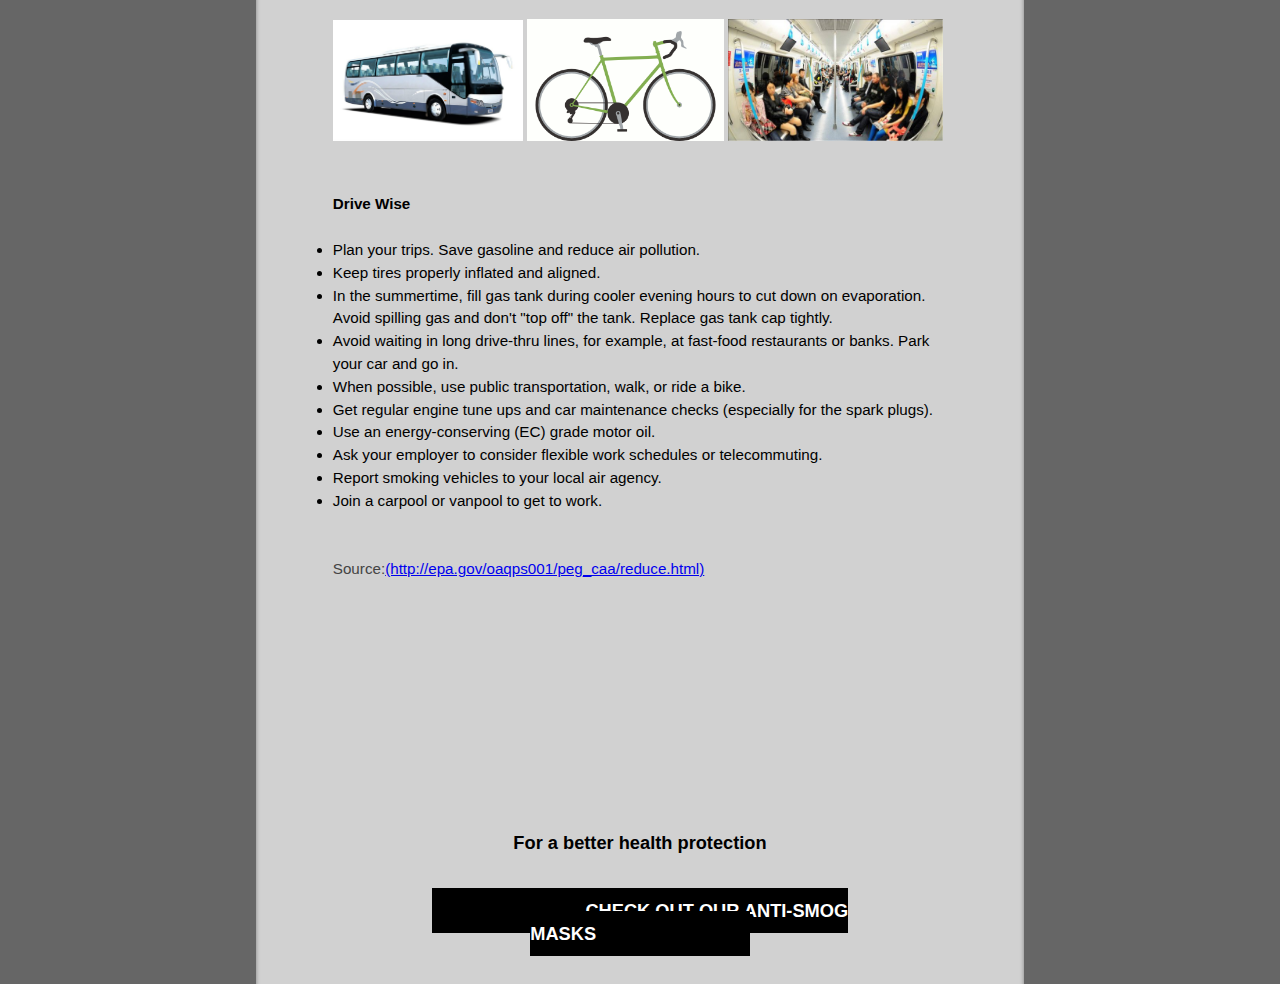
<file: 3.html>
<html>
<head>
<title>Anti-Smog Campaign</title>
<meta http-equiv="Content-Type" content="text/html; charset=utf-8" />
<link href="css/style.css" rel="stylesheet" type="text/css">
<link href="SpryAssets/SpryMenuBarHorizontal.css" rel="stylesheet" type="text/css">
<script src="SpryAssets/SpryMenuBar.js","JavaScript/antismog.js" type="text/javascript"></script>
<script src="JavaScript/slide.js" type="text/javascript"></script>
</head>
<body>

<div class="background img3" >
    <div class="headerbar">
        <!-- icon -->
        <div><a href="index.html" target="_self"><img class="title_box" src="icons/title.png"</img></a></div>
        <!-- content in headbar-->
        <div class="info_container"><span><img src="icons/mail.png" style="margin-left:32px;margin-right:5px;width:15px;height:12px;top:2px;"></img><a href="#">&nbsp;AntiSmogInfo@gmail.com</a></span>
         
        <span><img src="icons/phone.png" style="margin-left:30px;margin-right:5px;width:15px;height:12px;"></img>  CALL US:+1(888)000 000</span>
        </div>
        <ul id="MenuBar1" class="MenuBarHorizontal">
            <li><a href="#" title="Language" class="MenuBarItemSubmenu">English
            <img src="icons/dropDown.png" width="10px" height="auto" style="margin-left:4px;"</style></img></a>
            <ul>
                <li><a href="#">简体中文(Simplified)</a></li>
                <li><a href="#">繁體中文(Traditional)</a></li>
            </ul>
            </li>
        </ul>
        <div class="text_headerbar"><a href="icons/title.png" target="_blank">Log in</a>
            &nbsp;<span style="opacity:0.6">|</span> 
            <a href="icons/title.png" target="_blank">&nbsp;Register</a>
            <!-- SearchBox-->
            <img src="icons/searchtool.png" style="margin-left:30px;margin-right:5px;width:15px;height:15px;"></img>
            <input id="input_box" type="text" name="theName" value="Search"
              onblur="if(this.value==''){ this.value='Search'; this.style.color='#BBB';}"
              onfocus="if(this.value=='Search'){ this.value=''; this.style.color='#000';}"
              style="color:#BBB;" />
              <div class="external_stuff"> 
              <a href="#"><img src="icons/fb.png" style="margin-right:25px;width:25px;height:21px;"></img></a>
              <a href="#"><img src="icons/tw.png" style="margin-right:25px;width:25px;height:21px;"></img></a>
              <a href="#"><img src="icons/ut.png" style="margin-right:25px;width:25px;height:21px;"></img></a>
              </div>
        </div>
    </div>
     
     
<!--menu-->
<nav class="menubar">
  <ul>
    <li>
      <a href="About.html">About</a>
    </li>
    <li>
      <a href="News.html">News</a>
    <li>
      <a href="index.html">Home</a>
    </li>
    <li>
      <a href="Events.html">Events</a>
    </li>
       <li>
      <a href="4.html">Products</a>
    </li>
  </ul>
</nav>

    <div class="main_container">
      
       <div class="article_padding_property">
       
        <div class="article_new">
        
                <h3>Best Solutions</h3>
                <br><br>

               	<p style="text-align:center;font-weight:bold;">We make choices everyday that can help reduce air pollution.</p></style><br>
                      <div class="image_container" style="width:100%;height:auto"><img src="images/img3.jpg"></div>
                <br><br>
                <h4>At Home</h4>
				<br><br><ul>
                <li>Conserve energy - turn off appliances and lights when you leave the room.
                <li>Recycle paper, plastic, glass bottles, cardboard, and aluminum cans. (This conserves energy and reduces production emissions.)
                <li>Keep woodstoves and fireplaces well maintained. You should also consider replacing old wood stoves with EPA-certified models.
                <li>Plant deciduous trees in locations around your home to provide shade in the summer, but to allow light in the winter.
                <li>Buy green electricity-produced by low-or even zero-pollution facilities.
                <li>Connect your outdoor lights to a timer or use solar lighting.
                <li>Wash clothes with warm or cold water instead of hot.
                <li>Lower the thermostat on your water heater to 120F.
                <li>Use low-VOC or water-based paints, stains, finishes, and paint strippers.
                <li>Test your home for radon-a dangerous, radioactive gas that is odorless and tasteless. 
                <li>Choose not to smoke in your home, especially if you have children. If you or your visitors must smoke, then smoke outside.
                <br>
                <br><br><br></ul>
                <div class="image_container" style="width:26%;height:auto;display:inline-block;"><img src="images/3_1.jpeg"></div>
                <div class="image_container" style="width:14%;height:auto;display:inline-block;"><img src="images/3_2.jpg"></div>
                <div class="image_container" style="width:18%;height:auto;display:inline-block;"><img src="images/3_3.jpg"></div>
                <br><br><br>
                <h4>Buy Smart</h4>
                <br><br><ul>
                <li>Buy ENERGY STAR products, including energy efficient lighting and appliances. They are environmentally friendly products.
                <li>Choose efficient, low-polluting models of vehicles.
                <li>Choose products that have less packaging and are reusable.
                <li>Shop with a canvas bag instead of using paper and plastic bags.
                <li>Buy rechargeable batteries for devices used frequently.
                <br><br>
                <br><br></ul>
                <div class="image_container" style="width:31%;height:auto;display:inline-block;"><img src="images/3_4.jpg"></div>
                <div class="image_container" style="width:32%;height:auto;display:inline-block;"><img src="images/3_5.gif"></div>
                <div class="image_container" style="width:35%;height:auto;display:inline-block;"><img src="images/3_6.jpg"></div>
                <br><br><br>
                <h4>Drive Wise</h4>
                <br><br><ul>
                <li>Plan your trips. Save gasoline and reduce air pollution.
                
                <li>Keep tires properly inflated and aligned.
                <li>In the summertime, fill gas tank during cooler evening hours to cut down on evaporation. Avoid spilling gas and don't "top off" the tank. 			Replace gas tank cap tightly.
                <li>Avoid waiting in long drive-thru lines, for example, at fast-food restaurants or banks. Park your car and go in.
                <li>When possible, use public transportation, walk, or ride a bike.
                <li>Get regular engine tune ups and car maintenance checks (especially for the spark plugs).
                <li>Use an energy-conserving (EC) grade motor oil.
                <li>Ask your employer to consider flexible work schedules or telecommuting.
                <li>Report smoking vehicles to your local air agency.
                <li>Join a carpool or vanpool to get to work. </ul>
                 <br><br>
                 <p style="color:#444">Source:<a href="http://epa.gov/oaqps001/peg_caa/reduce.html">(http://epa.gov/oaqps001/peg_caa/reduce.html)</p></a>
                 <br>
                <br><br><br><br><br><br><br><br><br><br>
				<h2>For a better health protection
                <br><br><br>
                
                <a href="4.html" style="background-color:#000;color:#FFF;padding-top:2%;padding-bottom:2%;padding-left:25%;padding-right:25%;text-decoration:none;color:#FFF;">CHECK OUT OUR ANTI-SMOG MASKS</a></h2>
               
                
                </div></div></div>

<script src='lib/jquery/dist/jquery.js'></script>
<script src='JavaScript/scrollToTop.js'></script>
<div id="goToTop"><a href="#"><img src="icons/backToTop.png" /></a></div>
</body>
</html>
</file>
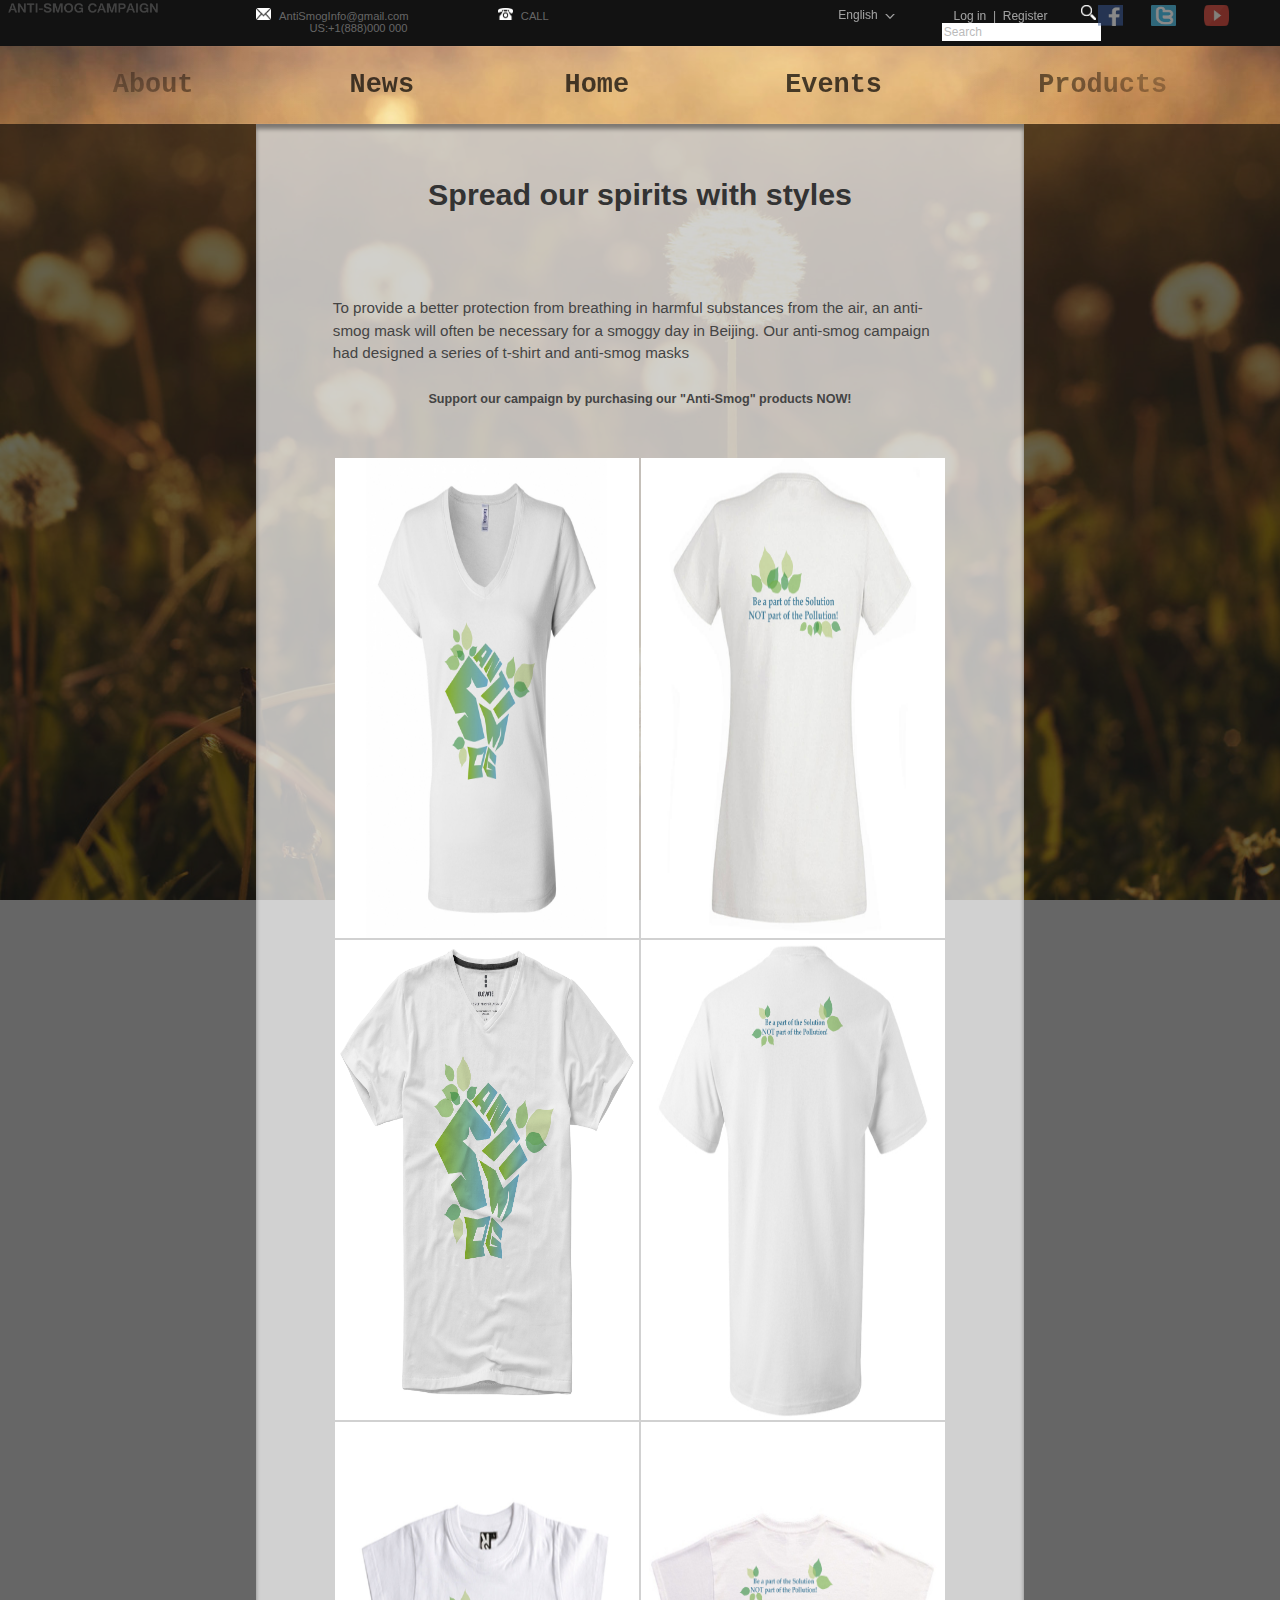
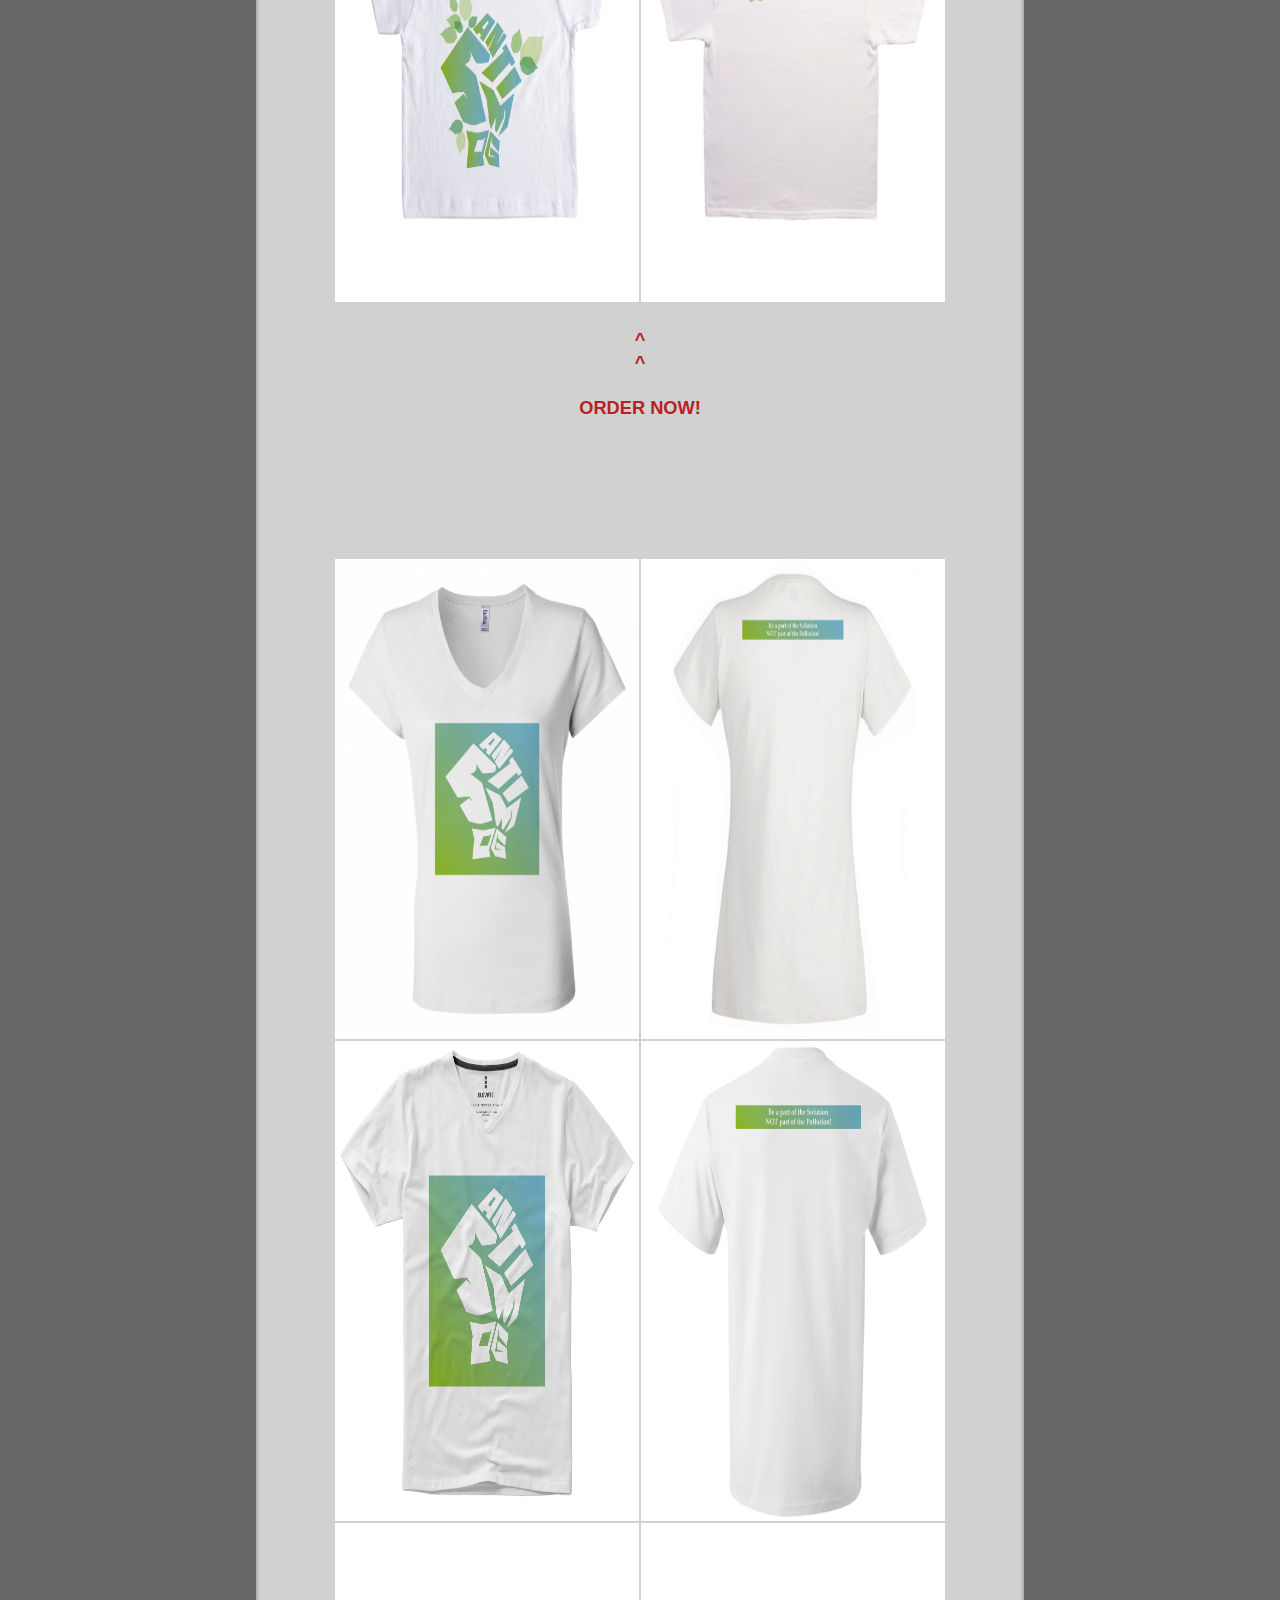
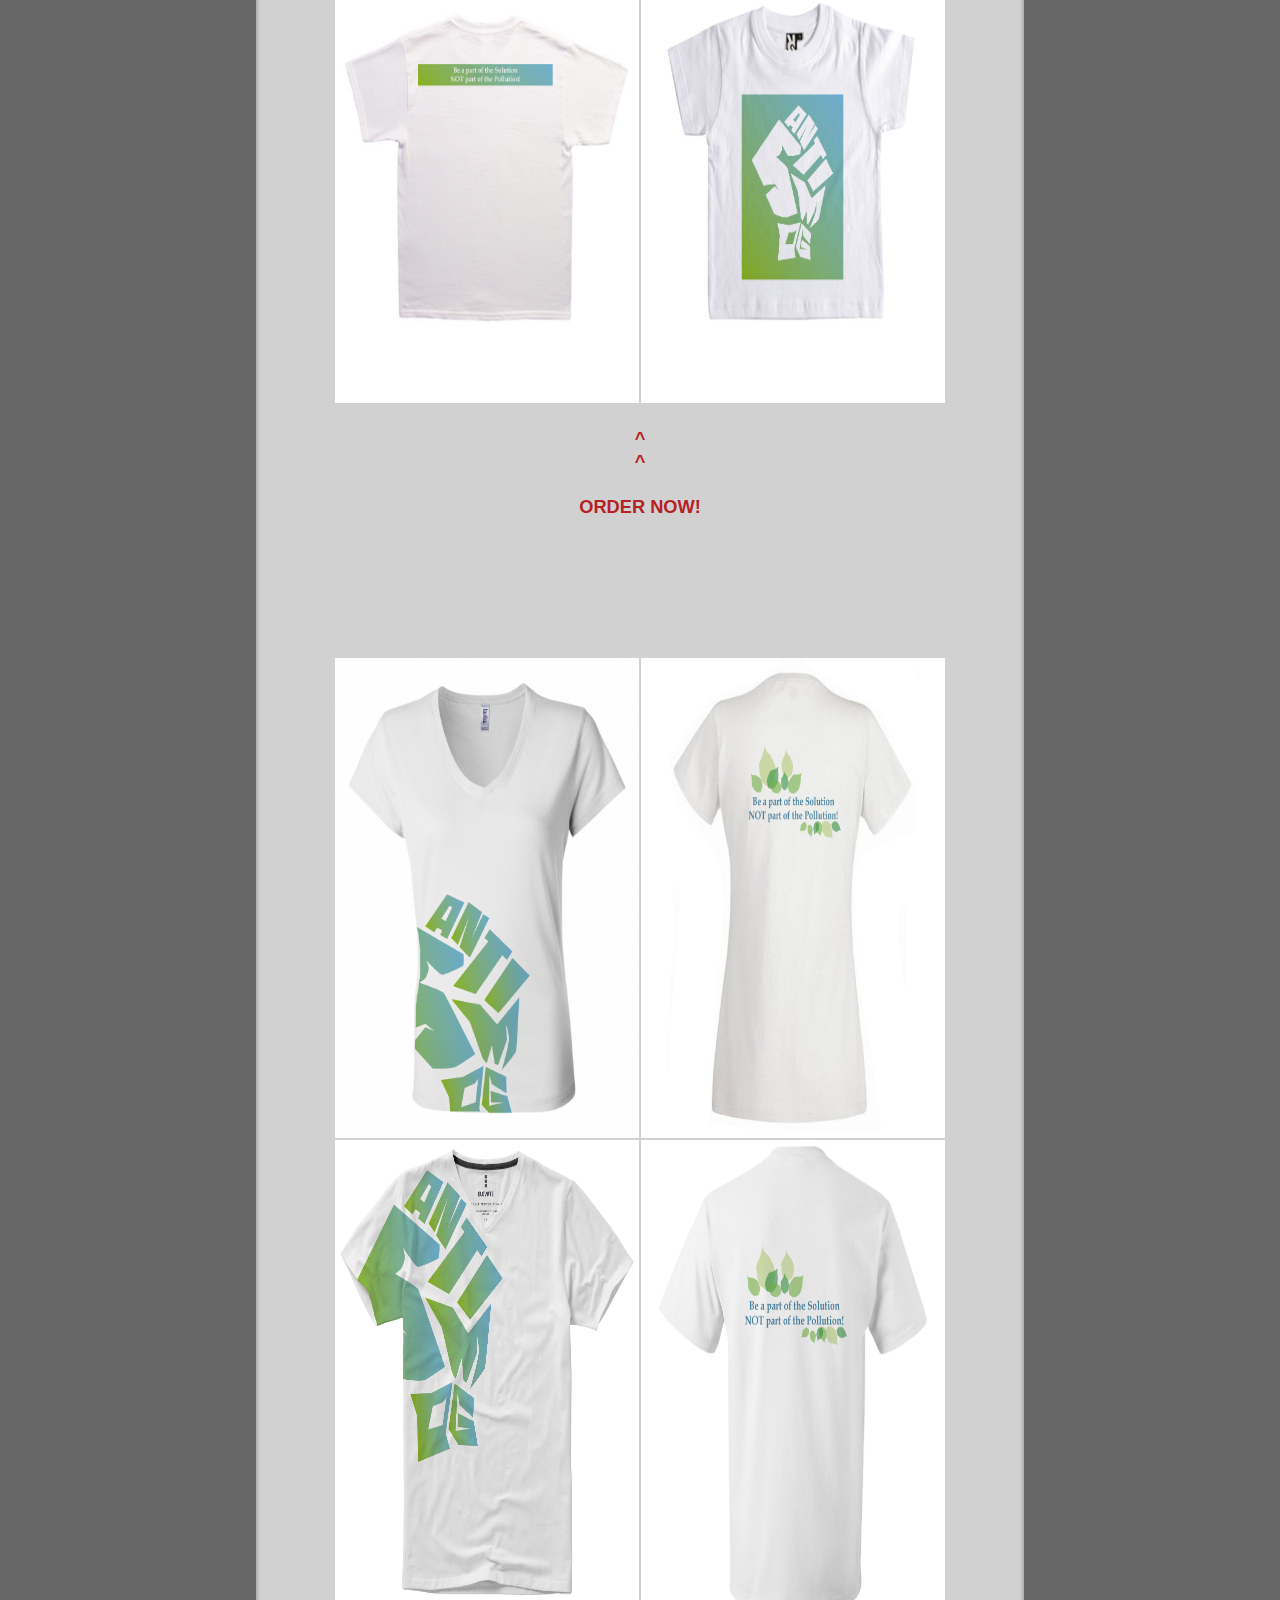
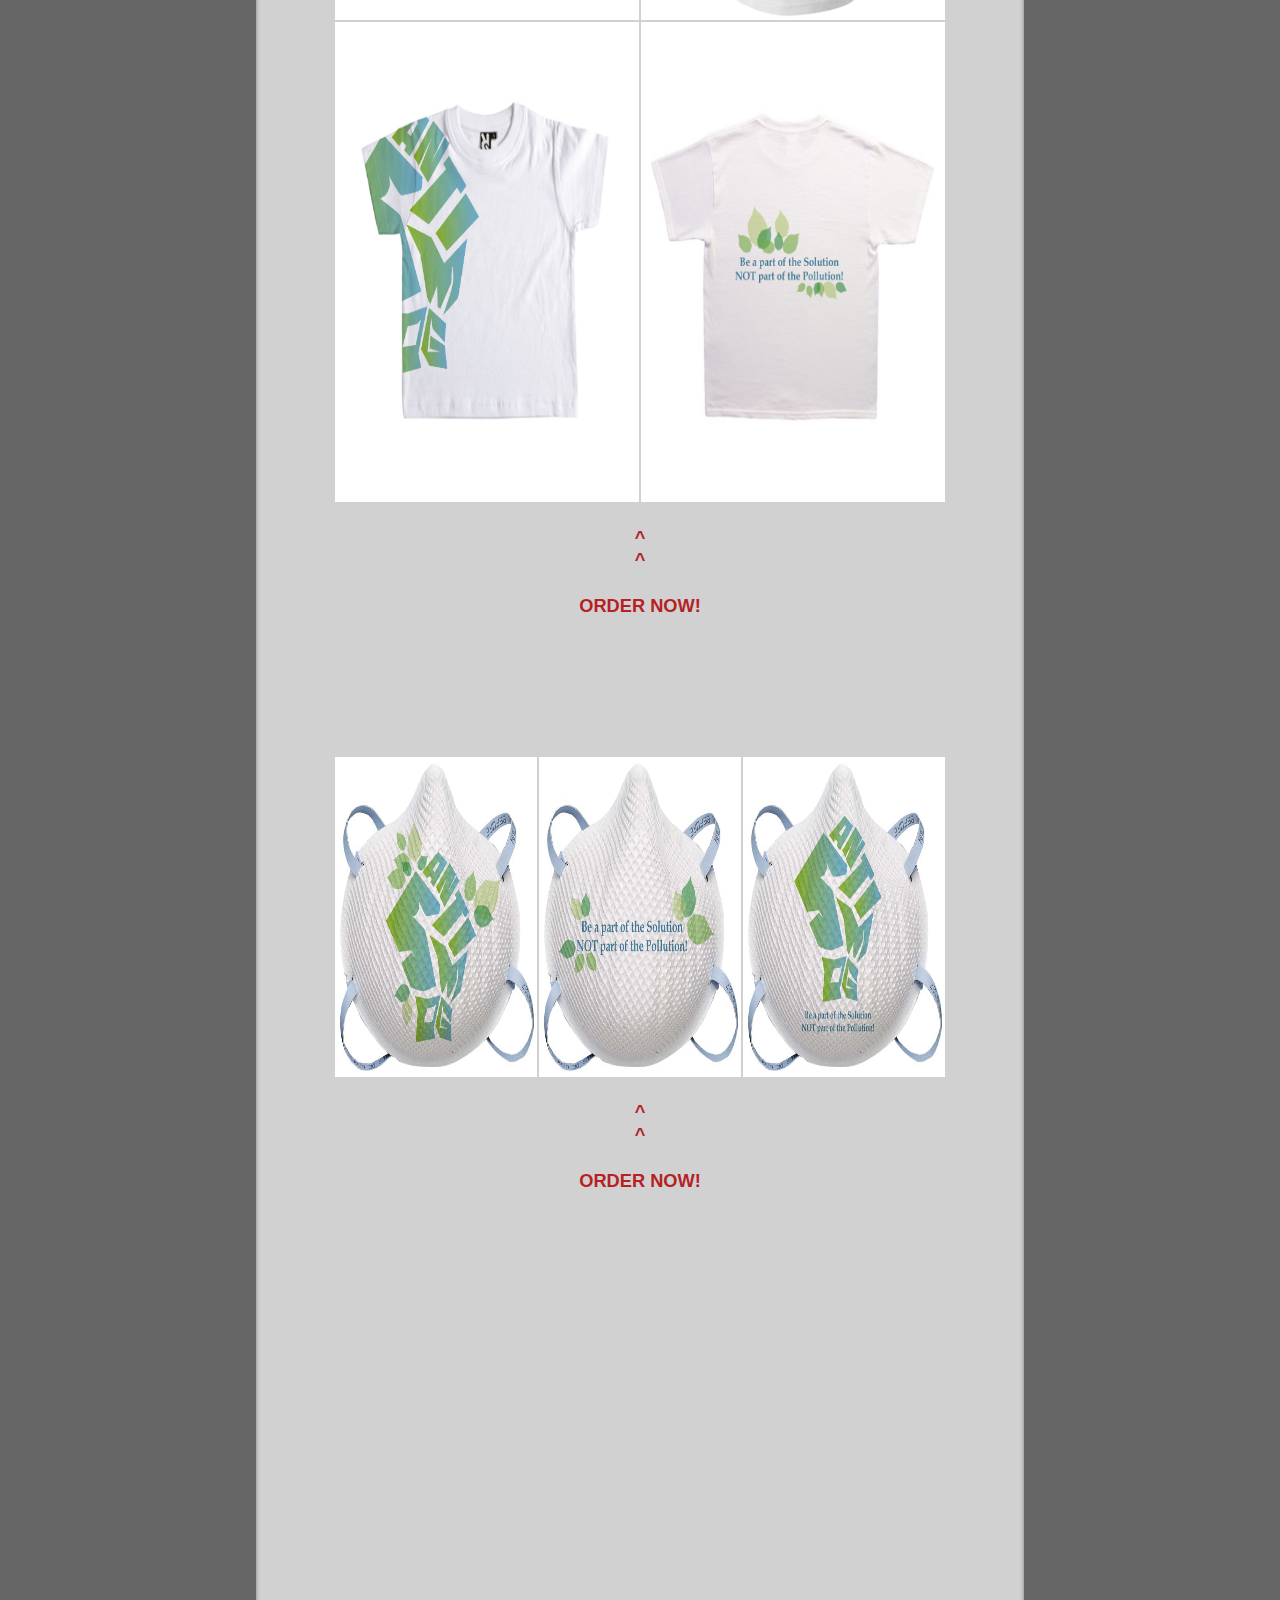
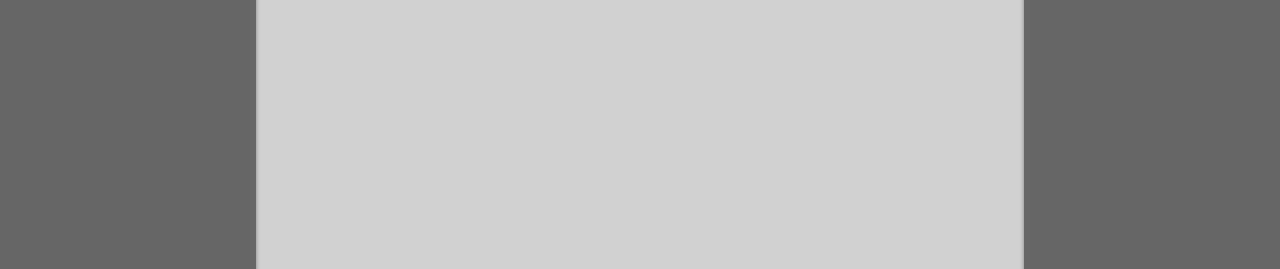
<file: 4.html>
<html>
<head>
<title>Anti-Smog Campaign</title>
<meta http-equiv="Content-Type" content="text/html; charset=utf-8" />
<link href="css/style.css" rel="stylesheet" type="text/css">
<link href="SpryAssets/SpryMenuBarHorizontal.css" rel="stylesheet" type="text/css">
<script src="SpryAssets/SpryMenuBar.js","JavaScript/antismog.js" type="text/javascript"></script>
<script src="JavaScript/slide.js" type="text/javascript"></script>
</head>
<body>

<div class="background img4" >
    <div class="headerbar">
        <!-- icon -->
        <div><a href="index.html" target="_self"><img class="title_box" src="icons/title.png"</img></a></div>
        <!-- content in headbar-->
        <div class="info_container"><span><img src="icons/mail.png" style="margin-left:32px;margin-right:5px;width:15px;height:12px;top:2px;"></img><a href="#">&nbsp;AntiSmogInfo@gmail.com</a></span>
         
        <span><img src="icons/phone.png" style="margin-left:30px;margin-right:5px;width:15px;height:12px;"></img>  CALL US:+1(888)000 000</span>
        </div>
        <ul id="MenuBar1" class="MenuBarHorizontal">
            <li><a href="#" title="Language" class="MenuBarItemSubmenu">English
            <img src="icons/dropDown.png" width="10px" height="auto" style="margin-left:4px;"</style></img></a>
            <ul>
                <li><a href="#">简体中文(Simplified)</a></li>
                <li><a href="#">繁體中文(Traditional)</a></li>
            </ul>
            </li>
        </ul>
        <div class="text_headerbar"><a href="icons/title.png" target="_blank">Log in</a>
            &nbsp;<span style="opacity:0.6">|</span> 
            <a href="icons/title.png" target="_blank">&nbsp;Register</a>
            <!-- SearchBox-->
            <img src="icons/searchtool.png" style="margin-left:30px;margin-right:5px;width:15px;height:15px;"></img>
            <input id="input_box" type="text" name="theName" value="Search"
              onblur="if(this.value==''){ this.value='Search'; this.style.color='#BBB';}"
              onfocus="if(this.value=='Search'){ this.value=''; this.style.color='#000';}"
              style="color:#BBB;" />
              <div class="external_stuff"> 
              <a href="#"><img src="icons/fb.png" style="margin-right:25px;width:25px;height:21px;"></img></a>
              <a href="#"><img src="icons/tw.png" style="margin-right:25px;width:25px;height:21px;"></img></a>
              <a href="#"><img src="icons/ut.png" style="margin-right:25px;width:25px;height:21px;"></img></a>
              </div>
        </div>
    </div>
     
     
<!--menu-->
<nav class="menubar">
  <ul>
    <li>
      <a href="About.html">About</a>
    </li>
    <li>
      <a href="News.html">News</a>
    <li>
      <a href="index.html">Home</a>
    </li>
    <li>
      <a href="Events.html">Events</a>
    </li>
       <li>
      <a href="4.html">Products</a>
    </li>
  </ul>
</nav>

    <div class="main_container">
      
       <div class="article_padding_property">
       
        <div class="article_new">
        
                <h3 style="color:#333">Spread our spirits with styles</h3>
                <br><br><br><br>
                <p style="color:#444">To provide a better protection from breathing in harmful substances from the air, an anti-smog mask will often be necessary for a smoggy day in Beijing. Our anti-smog campaign had designed a series of t-shirt and anti-smog masks </p>
                <br>
                <h5 style="color:#444;text-align:center;">Support our campaign by purchasing our "Anti-Smog" products NOW!</h5>
                      <br><br>
                     
                      <table border="0">
                      
                          <tr>
                            <td><img src="images/Product_2.png"/></td>
                            <td><img src="images/Product_1.png"/></td>
                          </tr>
                          <tr>
                            <td><img src="images/Product_4.png"/></td>	
                            <td><img src="images/Product_3.png"/></td>
                          </tr>
                          <tr>
                            <td><img src="images/Product_5.png"/></td>	
                            <td><img src="images/Product_6.png"/></td>
                          </tr><tr>
                          </table>
                            <br>
                          <h2 style="text-decoration:none;color:#B62125">^</h2>
                          <h2 style="text-decoration:none;color:#B62125">^</h2>
                            <br>
                          <a href="#" style="text-decoration:none;color:#B62125"><h2>ORDER NOW!</h2></a>
                            <br>
                            <br>
                            <br>
                            <br>
                            <br>
                            <br>

                          
                          <table border="0">
                            <td><img src="images/Product_7.png"/></td>	
                            <td><img src="images/Product_8.png"/></td>
                            </tr>
                          <tr>
                            <td><img src="images/Product_9.png"/></td>	
                            <td><img src="images/Product_10.png"/></td>
                          </tr>
                            <tr>
                            <td><img src="images/Product_11.png"/></td>	
                            <td><img src="images/Product_12.png"/></td>
                          </tr>
                          </table>
                            <br>
                          <h2 style="text-decoration:none;color:#B62125">^</h2>
                          <h2 style="text-decoration:none;color:#B62125">^</h2>
                            <br>
                          <a href="#" style="text-decoration:none;color:#B62125"><h2>ORDER NOW!</h2></a>
                            <br>
                            <br>
                            <br>
                            <br>
                            <br>
                            <br>

                          
                          <table border="0">
                             <tr>
                            <td><img src="images/Product_13.png"/></td>	
                            <td><img src="images/Product_14.png"/></td>
                          </tr>
                             <tr>
                            <td><img src="images/Product_15.png"/></td>	
                            <td><img src="images/Product_16.png"/></td>
                          </tr>
                             <tr>
                            <td><img src="images/Product_17.png"/></td>	
                            <td><img src="images/Product_18.png"/></td>
                          </tr>
                           </table>
                            <br>
                          <h2 style="text-decoration:none;color:#B62125">^</h2>
                          <h2 style="text-decoration:none;color:#B62125">^</h2>
                            <br>
                          <a href="#" style="text-decoration:none;color:#B62125"><h2>ORDER NOW!</h2></a>
                            <br>
                            <br>
                            <br>
                            <br>
                            <br>
                            <br>
                            
                            <table border="0" class="mask">
                            <td><img src="images/mask_1.png"/></td>
                            <td><img src="images/mask_2.png"/></td>
                            <td><img src="images/mask_3.png"/></td>
                          </tr>
                          </table>
                            <br>
                          <h2 style="text-decoration:none;color:#B62125">^</h2>
                          <h2 style="text-decoration:none;color:#B62125">^</h2>
                            <br>
                          <a href="#" style="text-decoration:none;color:#B62125"><h2>ORDER NOW!</h2></a>

                          
                       

                  <br><br><br><br><br><br><br><br><br><br><br><br><br><br>
                  <br><br><br><br><br><br><br><br><br><br><br><br><br><br>
                
        </div></div></div></div>

<script src='lib/jquery/dist/jquery.js'></script>
<script src='JavaScript/scrollToTop.js'></script>
<div id="goToTop"><a href="#"><img src="icons/backToTop.png" /></a></div>
</body>
</html>
</file>
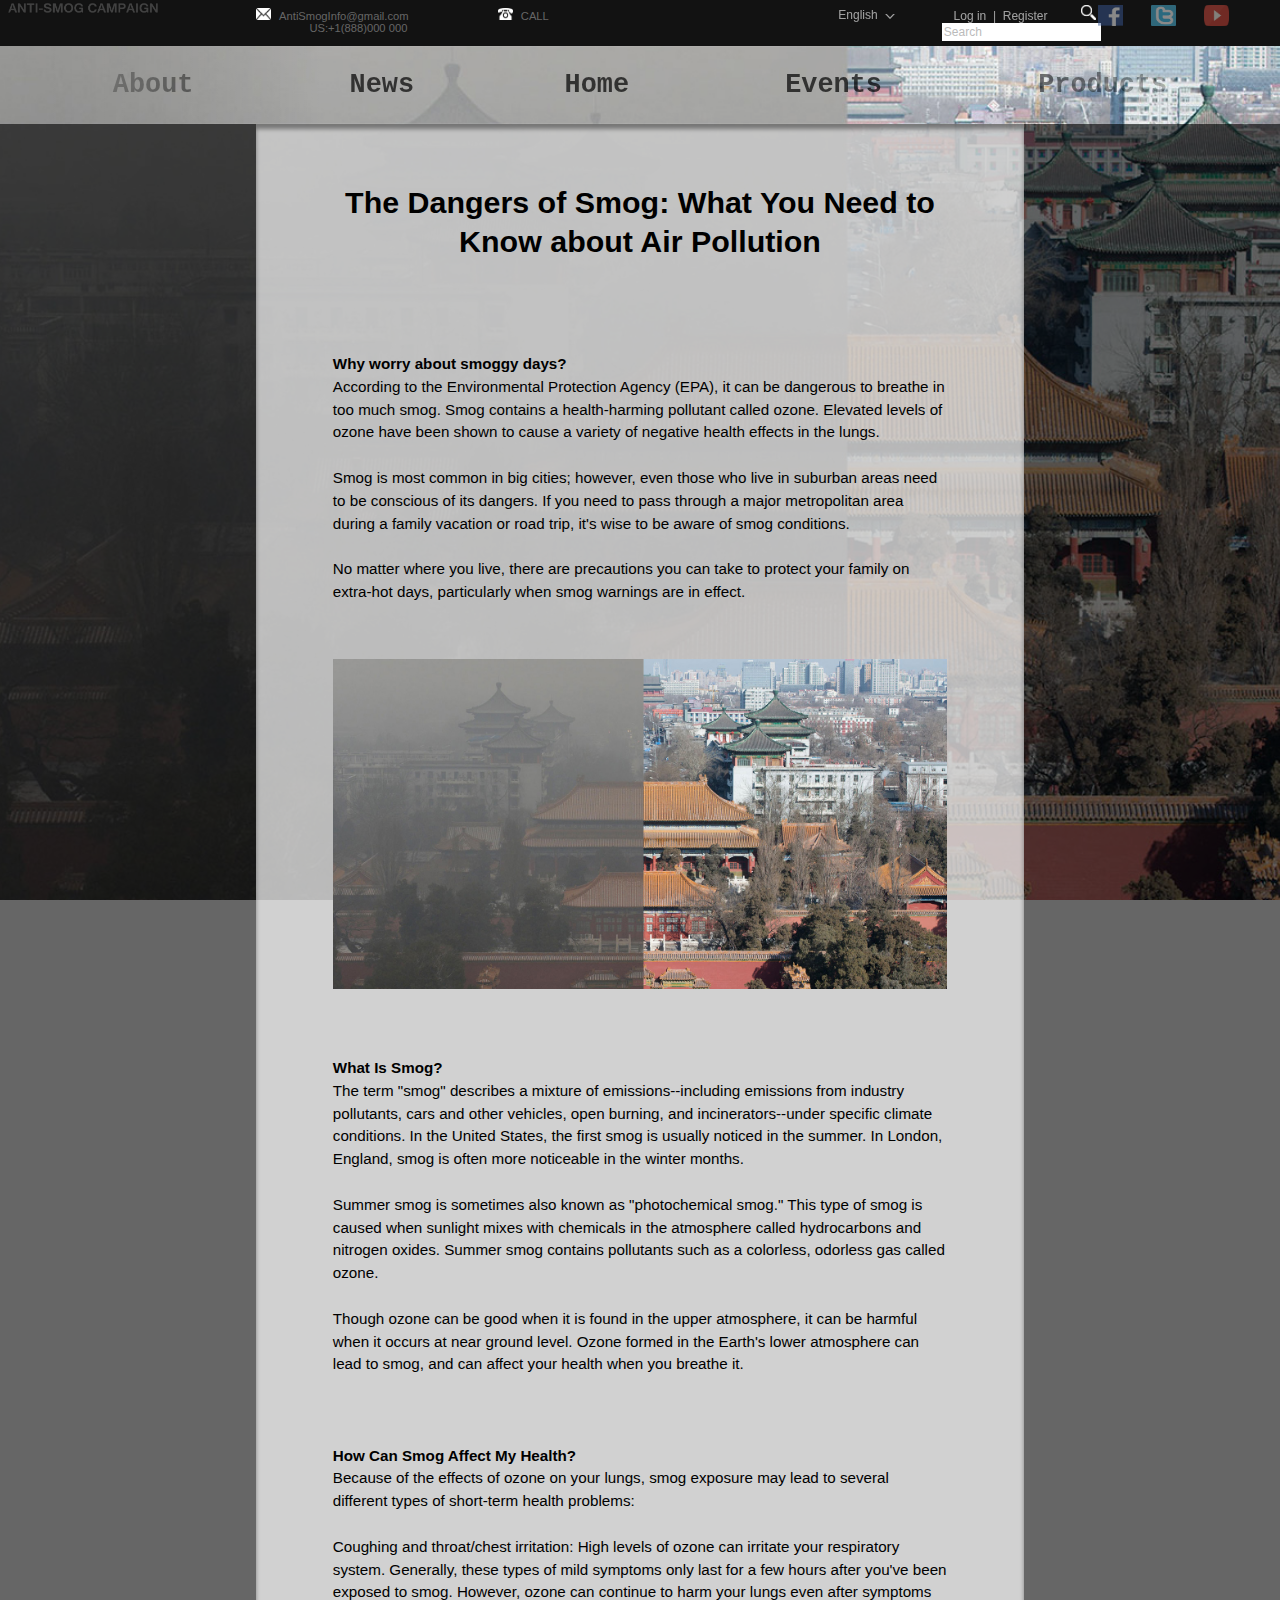
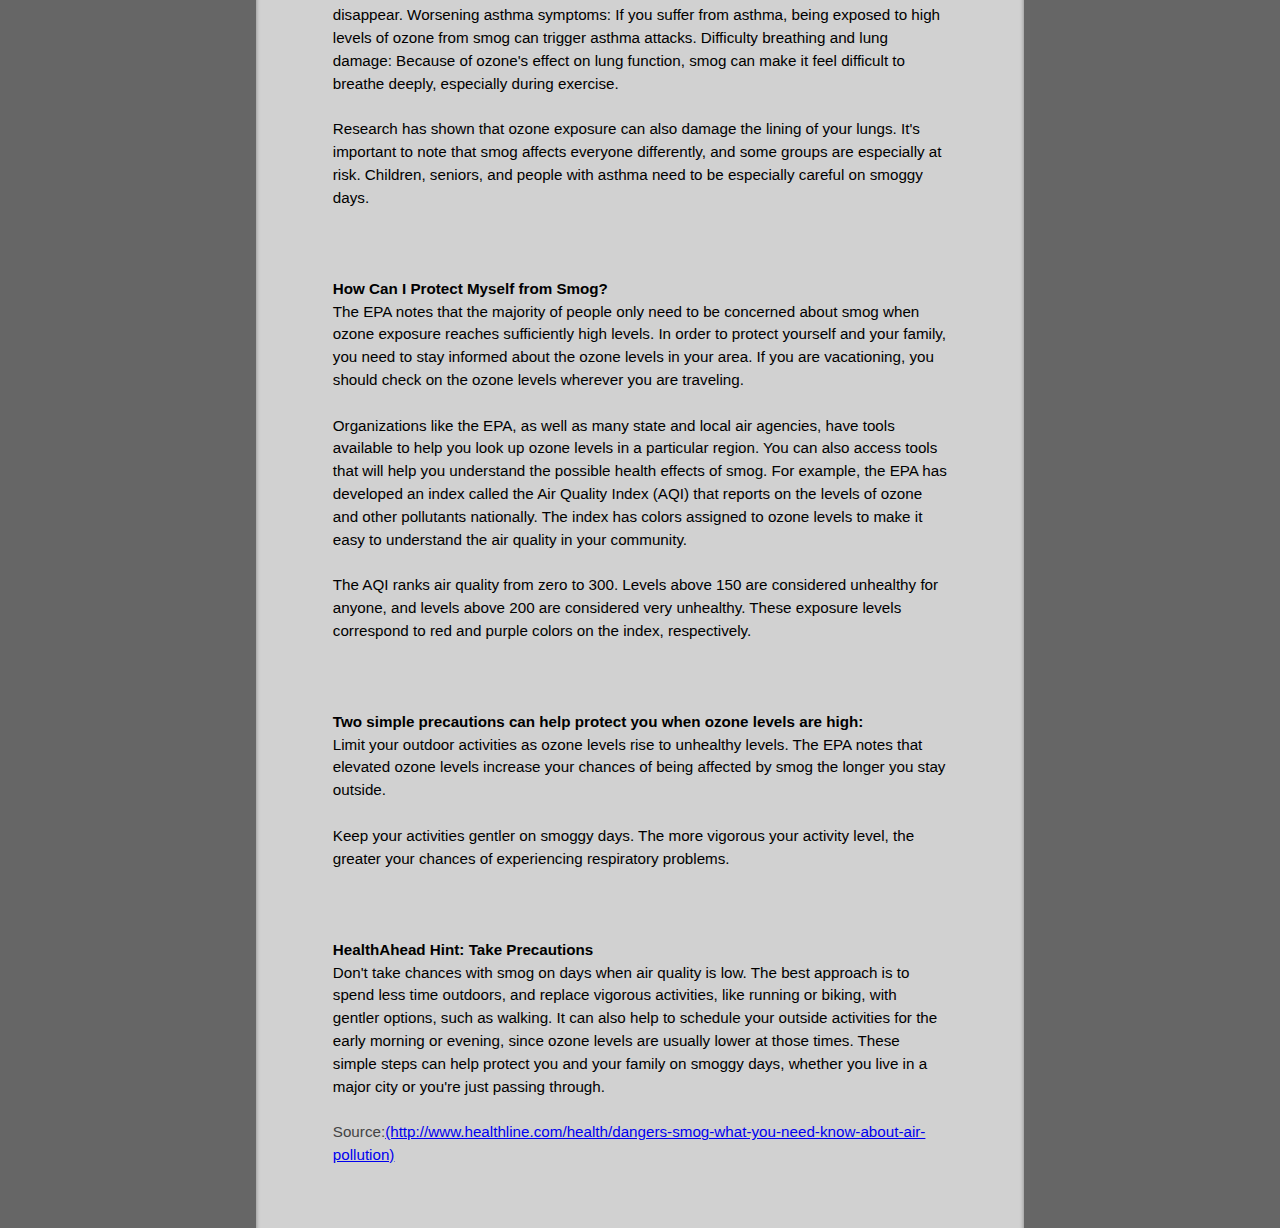
<file: 5.html>
<html>
<head>
<title>Anti-Smog Campaign</title>
<meta http-equiv="Content-Type" content="text/html; charset=utf-8" />
<link href="css/style.css" rel="stylesheet" type="text/css">
<link href="SpryAssets/SpryMenuBarHorizontal.css" rel="stylesheet" type="text/css">
<script src="SpryAssets/SpryMenuBar.js","JavaScript/antismog.js" type="text/javascript"></script>
<script src="JavaScript/slide.js" type="text/javascript"></script>
</head>
<body>

<div class="background img5" >
    <div class="headerbar">
        <!-- icon -->
        <div><a href="index.html" target="_self"><img class="title_box" src="icons/title.png"</img></a></div>
        <!-- content in headbar-->
        <div class="info_container"><span><img src="icons/mail.png" style="margin-left:32px;margin-right:5px;width:15px;height:12px;top:2px;"></img><a href="#">&nbsp;AntiSmogInfo@gmail.com</a></span>
         
        <span><img src="icons/phone.png" style="margin-left:30px;margin-right:5px;width:15px;height:12px;"></img>  CALL US:+1(888)000 000</span>
        </div>
        <ul id="MenuBar1" class="MenuBarHorizontal">
            <li><a href="#" title="Language" class="MenuBarItemSubmenu">English
            <img src="icons/dropDown.png" width="10px" height="auto" style="margin-left:4px;"</style></img></a>
            <ul>
                <li><a href="#">简体中文(Simplified)</a></li>
                <li><a href="#">繁體中文(Traditional)</a></li>
            </ul>
            </li>
        </ul>
        <div class="text_headerbar"><a href="icons/title.png" target="_blank">Log in</a>
            &nbsp;<span style="opacity:0.6">|</span> 
            <a href="icons/title.png" target="_blank">&nbsp;Register</a>
            <!-- SearchBox-->
            <img src="icons/searchtool.png" style="margin-left:30px;margin-right:5px;width:15px;height:15px;"></img>
            <input id="input_box" type="text" name="theName" value="Search"
              onblur="if(this.value==''){ this.value='Search'; this.style.color='#BBB';}"
              onfocus="if(this.value=='Search'){ this.value=''; this.style.color='#000';}"
              style="color:#BBB;" />
              <div class="external_stuff"> 
              <a href="#"><img src="icons/fb.png" style="margin-right:25px;width:25px;height:21px;"></img></a>
              <a href="#"><img src="icons/tw.png" style="margin-right:25px;width:25px;height:21px;"></img></a>
              <a href="#"><img src="icons/ut.png" style="margin-right:25px;width:25px;height:21px;"></img></a>
              </div>
        </div>
    </div>
     
     
<!--menu-->
<nav class="menubar">
  <ul>
    <li>
      <a href="About.html">About</a>
    </li>
    <li>
      <a href="News.html">News</a>
    <li>
      <a href="index.html">Home</a>
    </li>
    <li>
      <a href="Events.html">Events</a>
    </li>
       <li>
      <a href="4.html">Products</a>
    </li>
  </ul>
</nav>

    <div class="main_container">
      
       <div class="article_padding_property">
       
        <div class="article_new">
        
                <h3 style="line-height:130%">The Dangers of Smog: What You Need to Know about Air Pollution</h3>
                <br><br><br><br>
                <h4>Why worry about smoggy days?</h4> 
                
<p>According to the Environmental Protection Agency (EPA), it can be dangerous to breathe in too much smog. Smog contains a health-harming pollutant called ozone. Elevated levels of ozone have been shown to cause a variety of negative health effects in the lungs.
<br><br>
<p>Smog is most common in big cities; however, even those who live in suburban areas need to be conscious of its dangers. If you need to pass through a major metropolitan area during a family vacation or road trip, it's wise to be aware of smog conditions.
<br><br>
<p>No matter where you live, there are precautions you can take to protect your family on extra-hot days, particularly when smog warnings are in effect.
<br><br><br>
                 <div class="image_container" style="width:100%;height:auto"><img src="images/News1.jpg"></div>
                <br><br><br>
                




<h4>What Is Smog?</h4>
<p>The term "smog" describes a mixture of emissions--including emissions from industry pollutants, cars and other vehicles, open burning, and incinerators--under specific climate conditions. In the United States, the first smog is usually noticed in the summer. In London, England, smog is often more noticeable in the winter months.
<br><br>
<p>Summer smog is sometimes also known as "photochemical smog." This type of smog is caused when sunlight mixes with chemicals in the atmosphere called hydrocarbons and nitrogen oxides. Summer smog contains pollutants such as a colorless, odorless gas called ozone.
<br><br>
<p>Though ozone can be good when it is found in the upper atmosphere, it can be harmful when it occurs at near ground level. Ozone formed in the Earth's lower atmosphere can lead to smog, and can affect your health when you breathe it.
<br><br><br><br>
<h4>How Can Smog Affect My Health?</h4>
<p>Because of the effects of ozone on your lungs, smog exposure may lead to several different types of short-term health problems:
<br><br>
<p>Coughing and throat/chest irritation: High levels of ozone can irritate your respiratory system. Generally, these types of mild symptoms only last for a few hours after you've been exposed to smog. However, ozone can continue to harm your lungs even after symptoms disappear.
Worsening asthma symptoms: If you suffer from asthma, being exposed to high levels of ozone from smog can trigger asthma attacks.
Difficulty breathing and lung damage: Because of ozone's effect on lung function, smog can make it feel difficult to breathe deeply, especially during exercise.
<br><br>
<p>Research has shown that ozone exposure can also damage the lining of your lungs.
It's important to note that smog affects everyone differently, and some groups are especially at risk. Children, seniors, and people with asthma need to be especially careful on smoggy days.
<br><br><br><br>

<h4>How Can I Protect Myself from Smog?</h4>
<p>The EPA notes that the majority of people only need to be concerned about smog when ozone exposure reaches sufficiently high levels. In order to protect yourself and your family, you need to stay informed about the ozone levels in your area. If you are vacationing, you should check on the ozone levels wherever you are traveling.
<br><br>
<p>Organizations like the EPA, as well as many state and local air agencies, have tools available to help you look up ozone levels in a particular region. You can also access tools that will help you understand the possible health effects of smog. For example, the EPA has developed an index called the Air Quality Index (AQI) that reports on the levels of ozone and other pollutants nationally. The index has colors assigned to ozone levels to make it easy to understand the air quality in your community.
<br><br>
<p>The AQI ranks air quality from zero to 300. Levels above 150 are considered unhealthy for anyone, and levels above 200 are considered very unhealthy. These exposure levels correspond to red and purple colors on the index, respectively.
<br><br><br><br>
<h4>Two simple precautions can help protect you when ozone levels are high:</h4>
<p>Limit your outdoor activities as ozone levels rise to unhealthy levels. The EPA notes that elevated ozone levels increase your chances of being affected by smog the longer you stay outside.
<br><br>

<p>Keep your activities gentler on smoggy days. The more vigorous your activity level, the greater your chances of experiencing respiratory problems.

<br><br><br><br>
<h4>HealthAhead Hint: Take Precautions</h4>

<p>Don't take chances with smog on days when air quality is low. The best approach is to spend less time outdoors, and replace vigorous activities, like running or biking, with gentler options, such as walking. It can also help to schedule your outside activities for the early morning or evening, since ozone levels are usually lower at those times. These simple steps can help protect you and your family on smoggy days, whether you live in a major city or you're just passing through.

 <br><br>
                 <p style="color:#444">Source:<a href="http://www.healthline.com/health/dangers-smog-what-you-need-know-about-air-pollution">(http://www.healthline.com/health/dangers-smog-what-you-need-know-about-air-pollution)</p></a>
                 <br>
                </div></div></div>

<script src='lib/jquery/dist/jquery.js'></script>
<script src='JavaScript/scrollToTop.js'></script>
<div id="goToTop"><a href="#"><img src="icons/backToTop.png" /></a></div>
</body>
</html>
</file>
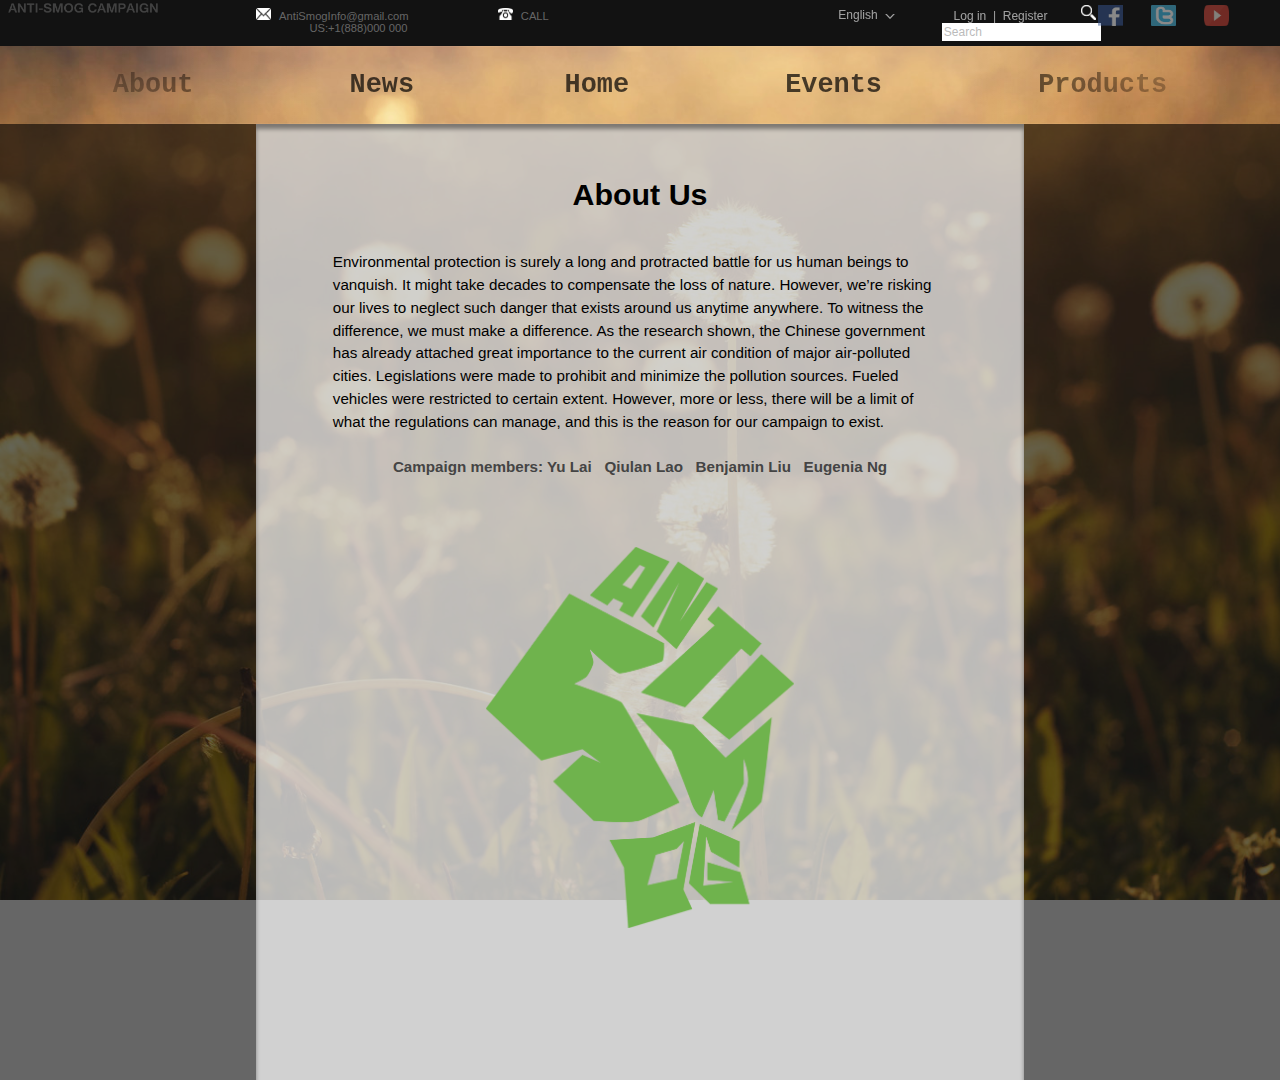
<file: About.html>
<html>
<head>
<title>Anti-Smog Campaign</title>
<meta http-equiv="Content-Type" content="text/html; charset=utf-8" />
<link href="css/style.css" rel="stylesheet" type="text/css">
<link href="SpryAssets/SpryMenuBarHorizontal.css" rel="stylesheet" type="text/css">
<script src="SpryAssets/SpryMenuBar.js","JavaScript/antismog.js" type="text/javascript"></script>
<script src="JavaScript/slide.js" type="text/javascript"></script>
</head>
<body>

<div class="background img4" >
    <div class="headerbar">
        <!-- icon -->
        <div><a href="index.html" target="_self"><img class="title_box" src="icons/title.png"</img></a></div>
        <!-- content in headbar-->
        <div class="info_container"><span><img src="icons/mail.png" style="margin-left:32px;margin-right:5px;width:15px;height:12px;top:2px;"></img><a href="#">&nbsp;AntiSmogInfo@gmail.com</a></span>
         
        <span><img src="icons/phone.png" style="margin-left:30px;margin-right:5px;width:15px;height:12px;"></img>  CALL US:+1(888)000 000</span>
        </div>
        <ul id="MenuBar1" class="MenuBarHorizontal">
            <li><a href="#" title="Language" class="MenuBarItemSubmenu">English
            <img src="icons/dropDown.png" width="10px" height="auto" style="margin-left:4px;"</style></img></a>
            <ul>
                <li><a href="#">简体中文(Simplified)</a></li>
                <li><a href="#">繁體中文(Traditional)</a></li>
            </ul>
            </li>
        </ul>
        <div class="text_headerbar"><a href="icons/title.png" target="_blank">Log in</a>
            &nbsp;<span style="opacity:0.6">|</span> 
            <a href="icons/title.png" target="_blank">&nbsp;Register</a>
            <!-- SearchBox-->
            <img src="icons/searchtool.png" style="margin-left:30px;margin-right:5px;width:15px;height:15px;"></img>
            <input id="input_box" type="text" name="theName" value="Search"
              onblur="if(this.value==''){ this.value='Search'; this.style.color='#BBB';}"
              onfocus="if(this.value=='Search'){ this.value=''; this.style.color='#000';}"
              style="color:#BBB;" />
              <div class="external_stuff"> 
              <a href="#"><img src="icons/fb.png" style="margin-right:25px;width:25px;height:21px;"></img></a>
              <a href="#"><img src="icons/tw.png" style="margin-right:25px;width:25px;height:21px;"></img></a>
              <a href="#"><img src="icons/ut.png" style="margin-right:25px;width:25px;height:21px;"></img></a>
              </div>
        </div>
    </div>
     
     
<!--menu-->
<nav class="menubar">
  <ul>
    <li>
      <a href="About.html">About</a>
    </li>
    <li>
      <a href="News.html">News</a>
    <li>
      <a href="index.html">Home</a>
    </li>
    <li>
      <a href="Events.html">Events</a>
    </li>
       <li>
      <a href="4.html">Products</a>
    </li>
  </ul>
</nav>

    <div class="main_container">
      
       <div class="article_padding_property">
       
        <div class="article_new">
        
                <h3>About Us</h3>
                      <br><br>
<p>Environmental protection is surely a long and protracted battle for us human beings to vanquish. It might take decades to compensate the loss of nature. However, we’re risking our lives to neglect such danger that exists around us anytime anywhere. To witness the difference, we must make a difference. As the research shown, the Chinese government has already attached great importance to the current air condition of major air-polluted cities. Legislations were made to prohibit and minimize the pollution sources. Fueled vehicles were restricted to certain extent. However, more or less, there will be a limit of what the regulations can manage, and this is the reason for our campaign to exist. </p>
                      <br> 
                      <p style="font-weight:bold;color:#444;text-align:center;">Campaign members: Yu Lai &nbsp; Qiulan Lao &nbsp; Benjamin Liu &nbsp; Eugenia Ng</p>				<br><br><br>
                  <div style="width:100%;height:auto;text-align:center;"><img src="images/logo.png" style="width:50%;height:auto;"></img></div>
                  
                  <br><br><br><br><br>
                
        </div></div></div>

<script src='lib/jquery/dist/jquery.js'></script>
<script src='JavaScript/scrollToTop.js'></script>
<div id="goToTop"><a href="#"><img src="icons/backToTop.png" /></a></div>
</body>
</html>
</file>
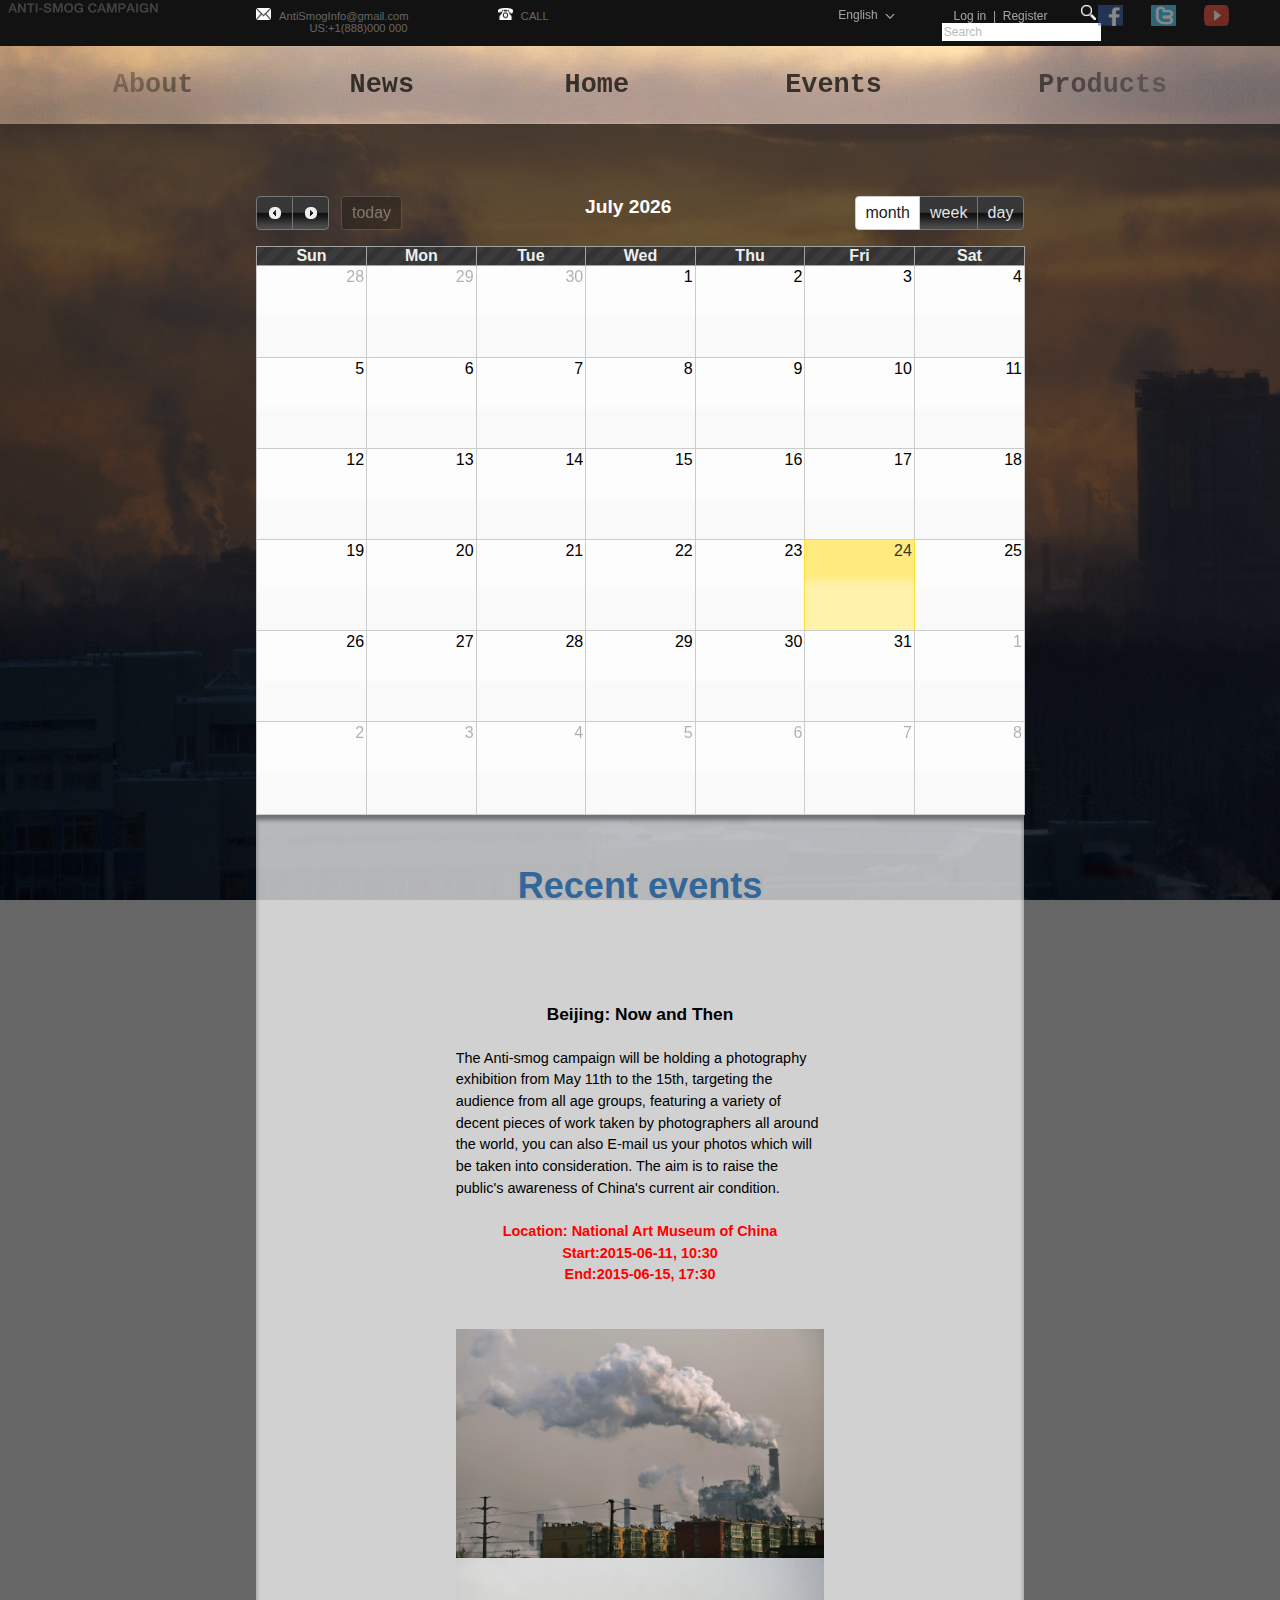
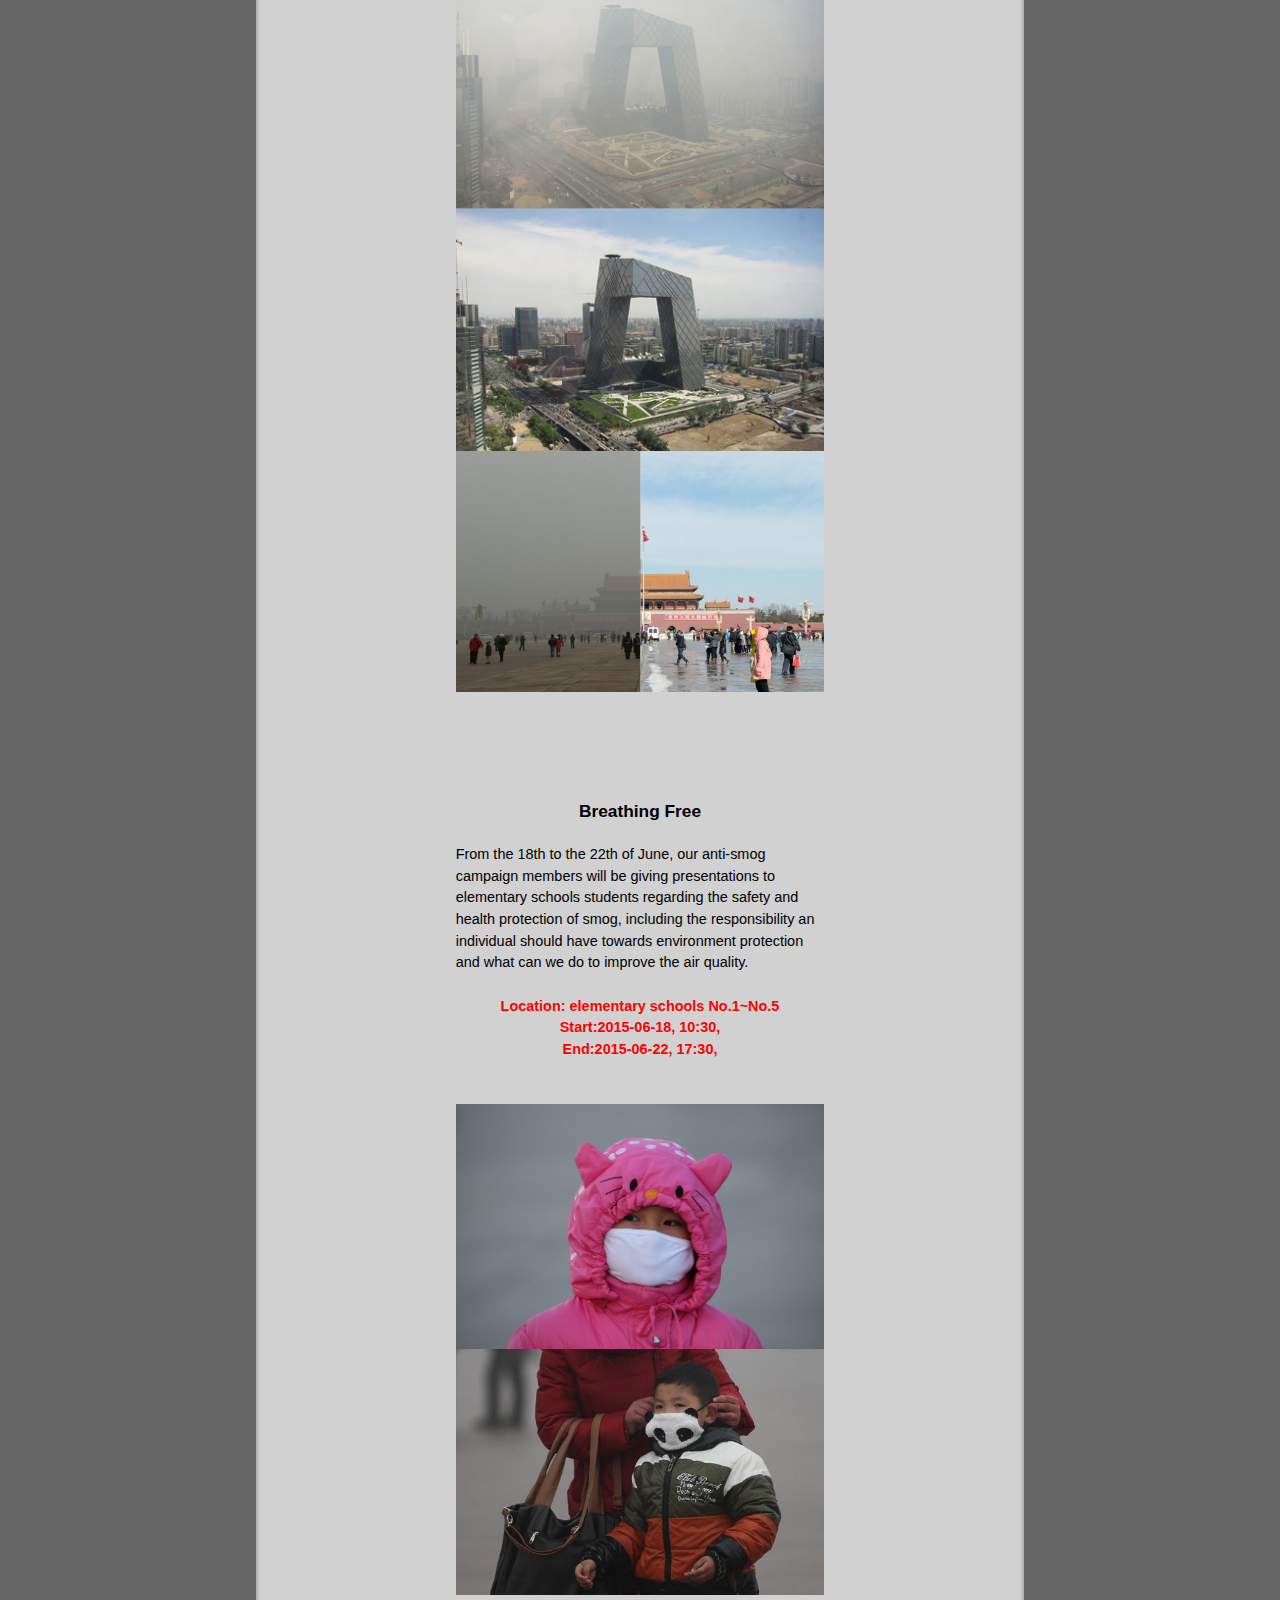
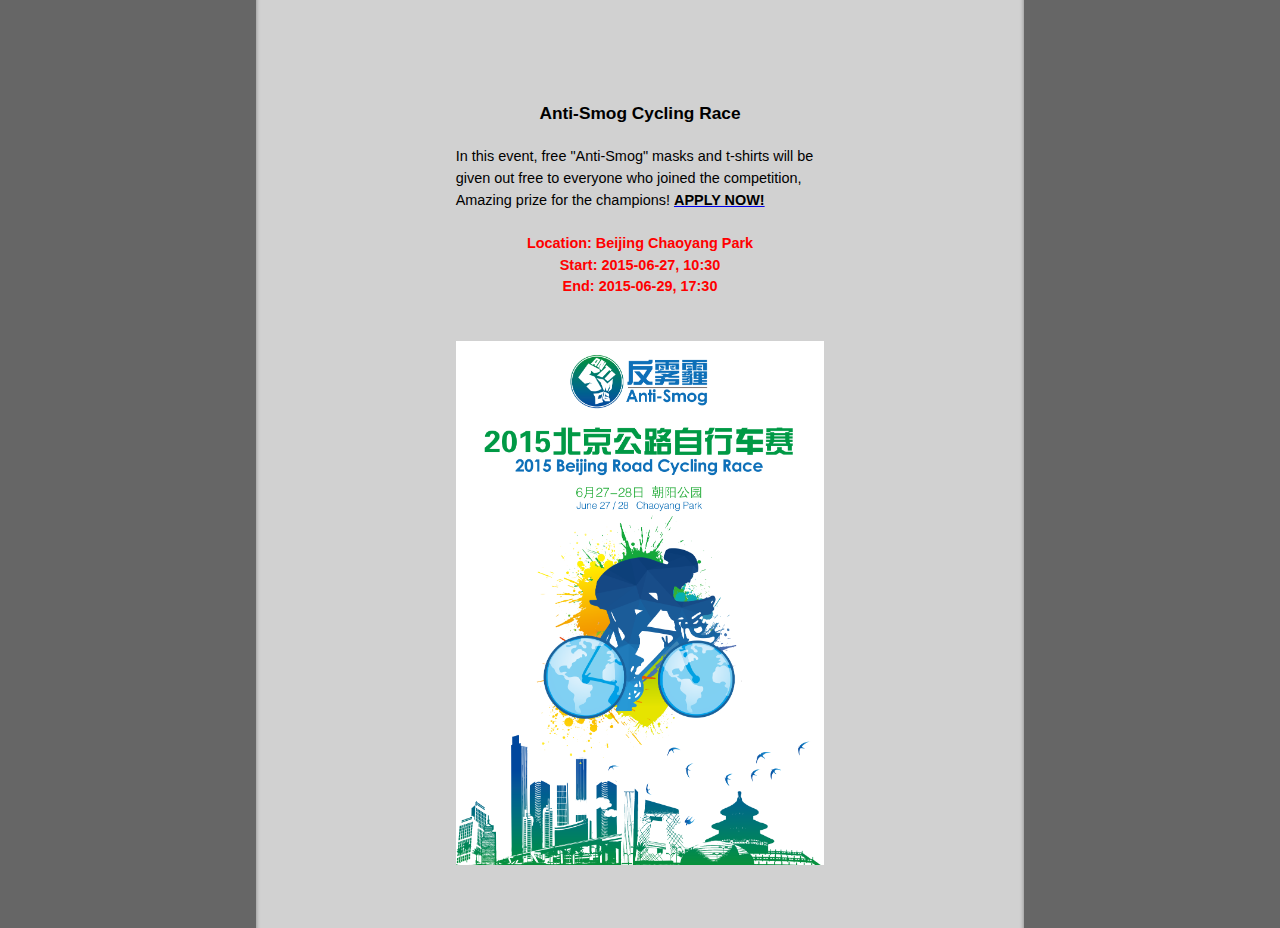
<file: Events.html>
<html>
<head>
<title>Anti-Smog Campaign</title>
<meta http-equiv="Content-Type" content="text/html; charset=utf-8" />
<link href="css/style.css" rel="stylesheet" type="text/css">
<link href="SpryAssets/SpryMenuBarHorizontal.css" rel="stylesheet" type="text/css">
<script src="SpryAssets/SpryMenuBar.js","JavaScript/antismog.js" type="text/javascript"></script>
<script src="JavaScript/slide.js" type="text/javascript"></script>

<!--calendar related 
	https://github.com/arshaw/fullcalendar
-->
<link href='jquery-ui/themes/black-tie/jquery-ui.min.css' rel='stylesheet' />
<link href='css/cal/fullcalendar.css' rel='stylesheet' />
<link href='css/cal/fullcalendar.print.css' rel='stylesheet' media='print' />
<script src='lib/moment/moment.js'></script>
<script src='lib/jquery/dist/jquery.js'></script>
<script src='lib/fullcalendar.js'></script>
<script src='JavaScript/calendar.js'></script>

</head>
<div class="background imgEvents" >
    <div class="headerbar">
        <!-- icon -->
        <div><a href="index.html" target="_self"><img class="title_box" src="icons/title.png"</img></a></div>
        <!-- content in headbar-->
        <div class="info_container"><span><img src="icons/mail.png" style="margin-left:32px;margin-right:5px;width:15px;height:12px;top:2px;"></img><a href="#">&nbsp;AntiSmogInfo@gmail.com</a></span>
         
        <span><img src="icons/phone.png" style="margin-left:30px;margin-right:5px;width:15px;height:12px;"></img>  CALL US:+1(888)000 000</span>
        </div>
        <ul id="MenuBar1" class="MenuBarHorizontal">
            <li><a href="#" title="Language" class="MenuBarItemSubmenu">English
            <img src="icons/dropDown.png" width="10px" height="auto" style="margin-left:4px;"</style></img></a>
            <ul>
                <li><a href="#">简体中文(Simplified)</a></li>
                <li><a href="#">繁體中文(Traditional)</a></li>
            </ul>
            </li>
        </ul>
        <div class="text_headerbar"><a href="icons/title.png" target="_blank">Log in</a>
            &nbsp;<span style="opacity:0.6">|</span> 
            <a href="icons/title.png" target="_blank">&nbsp;Register</a>
            <!-- SearchBox-->
            <img src="icons/searchtool.png" style="margin-left:30px;margin-right:5px;width:15px;height:15px;"></img>
            <input id="input_box" type="text" name="theName" value="Search"
              onblur="if(this.value==''){ this.value='Search'; this.style.color='#BBB';}"
              onfocus="if(this.value=='Search'){ this.value=''; this.style.color='#000';}"
              style="color:#BBB;" />
              <div class="external_stuff"> 
              <a href="#"><img src="icons/fb.png" style="margin-right:25px;width:25px;height:21px;"></img></a>
              <a href="#"><img src="icons/tw.png" style="margin-right:25px;width:25px;height:21px;"></img></a>
              <a href="#"><img src="icons/ut.png" style="margin-right:25px;width:25px;height:21px;"></img></a>
              </div>
        </div>
    </div>
     
     
<!--menu-->
<nav class="menubar">
  <ul>
    <li>
      <a href="About.html">About</a>
    </li>
    <li>
      <a href="News.html">News</a>
    <li>
      <a href="index.html">Home</a>
    </li>
    <li>
      <a href="Events.html">Events</a>
    </li>
       <li>
      <a href="4.html">Products</a>
    </li>
  </ul>
</nav>

    <div class="main_container main_container2">
<br><br><br><br>
    	<div id='calendar'></div>
        
            <div class="article_padding_property">
    <div class="article_new" >
        
    <div class="event_photo_ex">

<h3 style="color:#369;font-size:250%;">Recent events</h3>
<br>
<br>
<br>
<br>
<br>
<h2 id="pex">Beijing: Now and Then</h2>

<br>

<p style="text-align:start">
    The Anti-smog campaign will be holding a photography exhibition from May 11th to the 15th, targeting the audience from all age groups, featuring a variety of decent pieces of work taken by photographers all around the world, you can also E-mail us your photos which will be taken into consideration. The aim is to raise the public's awareness of China's current air condition. 
   </p> 
<br><h7><p>
Location: National Art Museum of China  
<br>
Start:2015-06-11, 10:30
    <br>
End:2015-06-15, 17:30
</h7>
<br>
<br>
<br>
<img src="images/Evt_2.jpg" style="width:100%;"></img>
<img src="images/Evt_3.jpg" style="width:100%;"></img>
<img src="images/Evt_4.png" style="width:100%;"></img>
<br>
<br>
<br>
<br>
<br>
<br>

<h2 id="pex2" style="color:#000">Breathing Free</h2>
<br>
</h7>
<p style="text-align:start">
From the 18th to the 22th of June, our anti-smog campaign members will be giving presentations to elementary schools students regarding the safety and health protection of smog, including the responsibility an individual should have towards environment protection and what can we do to improve the air quality.
</p> 
<br><h7><p>
Location: elementary schools No.1~No.5
<br>
Start:2015-06-18, 10:30,
<br>
End:2015-06-22, 17:30,
</h7>
<br>
<br>
<br>
<img src="images/Evt_5.jpg" style="width:100%;"></img>
<img src="images/Evt_6.jpg" style="width:100%;"></img>
<br>
<br>
<br>
<br>
<br>
<br>
</p>

<h2 id="pex3" style="color:#000">Anti-Smog Cycling Race</h2>
<br>
</h7>
<p style="text-align:start">
In this event, free "Anti-Smog" masks and t-shirts will be given out free to everyone who joined the competition, Amazing prize for the champions! <a href="#"><span style="color:#000;font-weight:bold;text-decoration:none;">APPLY NOW!</a>
</p> 
<br><h7><p>
Location: Beijing Chaoyang Park
<br>
Start: 2015-06-27, 10:30
<br>
End: 2015-06-29, 17:30
</h7>
<br>
<br>
<br>
<img src="images/cycling.png" style="width:100%;"></img></a>
</p>

</p></h7>
    
    
</div></div></div>
    
<div>
<script src='JavaScript/scrollToTop.js'></script>
<div id="goToTop"><a href="#"><img src="icons/backToTop.png" /></a></div>
<body>
</body>
</html>
</file>
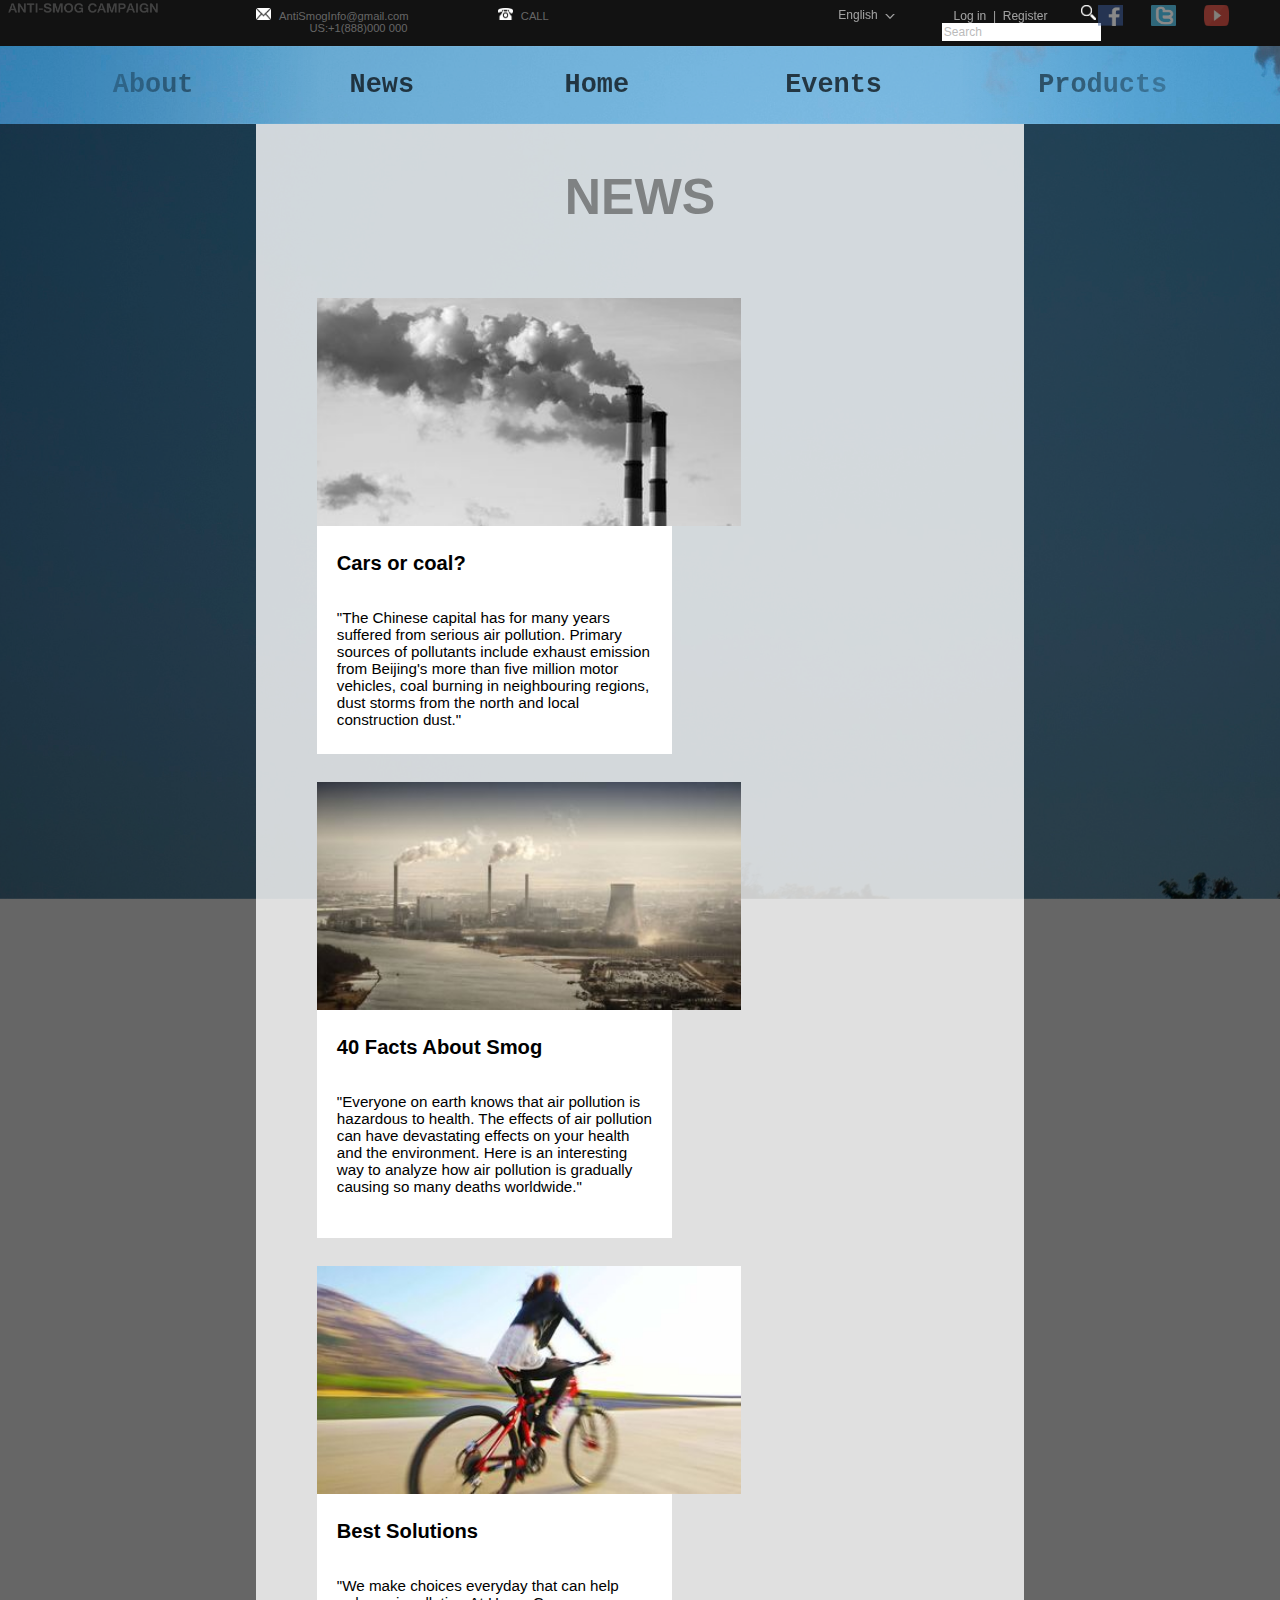
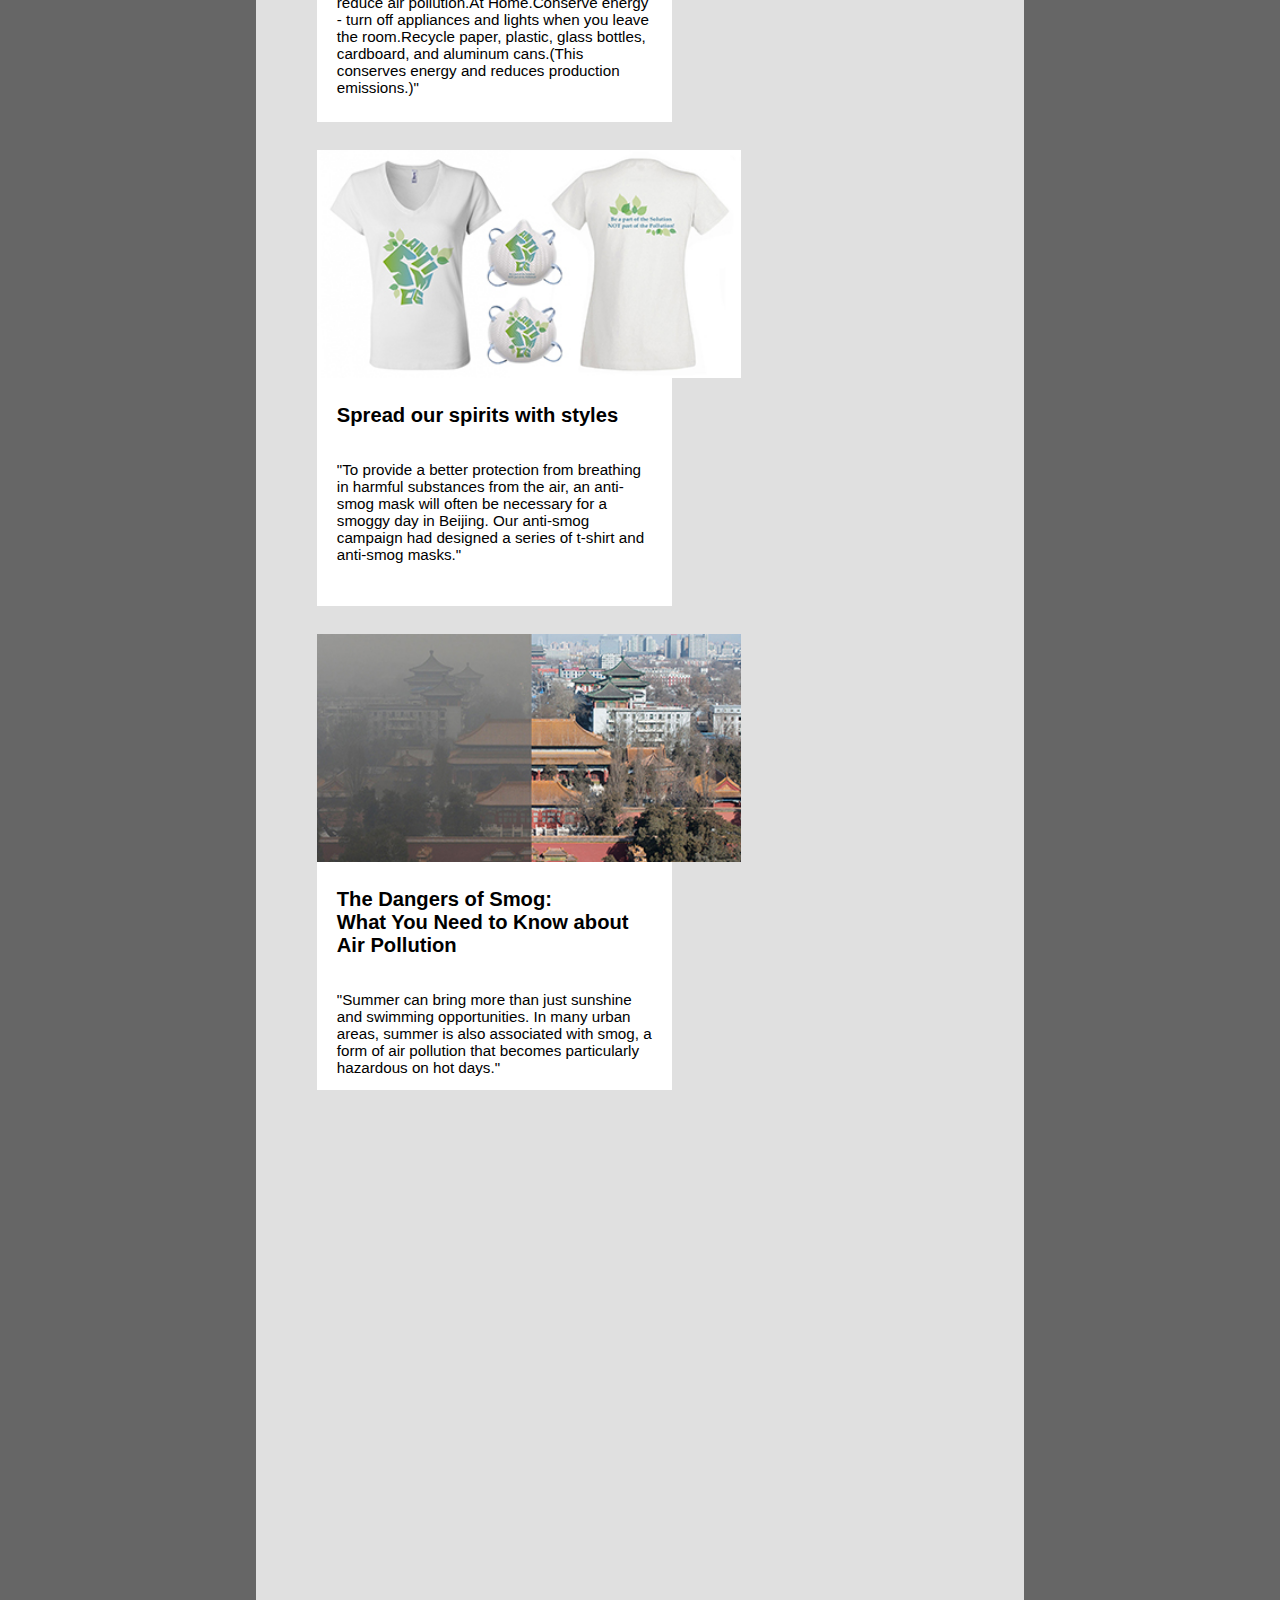
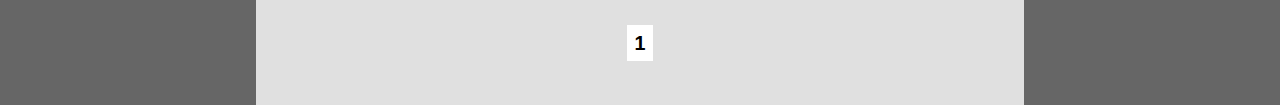
<file: News.html>
<html>
<head>
<title>Anti-Smog Campaign</title>
<meta http-equiv="Content-Type" content="text/html; charset=utf-8" />
<link href="css/style.css" rel="stylesheet" type="text/css">
<link href="SpryAssets/SpryMenuBarHorizontal.css" rel="stylesheet" type="text/css">
<script src="SpryAssets/SpryMenuBar.js","JavaScript/antismog.js" type="text/javascript"></script>
<script src="JavaScript/slide.js" type="text/javascript"></script>
</head>
<body>
<div class="background imgNews" >
    <div class="headerbar">
        <!-- icon -->
        <div><a href="index.html" target="_self"><img class="title_box" src="icons/title.png"</img></a></div>
        <!-- content in headbar-->
        <div class="info_container"><span><img src="icons/mail.png" style="margin-left:32px;margin-right:5px;width:15px;height:12px;top:2px;"></img><a href="#">&nbsp;AntiSmogInfo@gmail.com</a></span>
         
        <span><img src="icons/phone.png" style="margin-left:30px;margin-right:5px;width:15px;height:12px;"></img>  CALL US:+1(888)000 000</span>
        </div>
        <ul id="MenuBar1" class="MenuBarHorizontal">
            <li>
            	<a href="#" title="Language" class="MenuBarItemSubmenu">English
		            <img src="icons/dropDown.png" width="10px" height="auto" style="margin-left:4px;" />
                </a>
                <ul>
                    <li><a href="#">简体中文(Simplified)</a></li>
                    <li><a href="#">繁體中文(Traditional)</a></li>
                    <li><a href="#">English</a></li>
                </ul>
            </li>
        </ul>
        <div class="text_headerbar"><a href="icons/title.png" target="_blank">Log in</a>
            &nbsp;<span style="opacity:0.6">|</span> 
            <a href="icons/title.png" target="_blank">&nbsp;Register</a>
            <!-- SearchBox-->
            <img src="icons/searchtool.png" style="margin-left:30px;margin-right:5px;width:15px;height:15px;"></img>
            <input id="input_box" type="text" name="theName" value="Search"
              onblur="if(this.value==''){ this.value='Search'; this.style.color='#BBB';}"
              onfocus="if(this.value=='Search'){ this.value=''; this.style.color='#000';}"
              style="color:#BBB;" />
              <div class="external_stuff"> 
              <a href="#"><img src="icons/fb.png" style="margin-right:25px;width:25px;height:21px;"></img></a>
              <a href="#"><img src="icons/tw.png" style="margin-right:25px;width:25px;height:21px;"></img></a>
              <a href="#"><img src="icons/ut.png" style="margin-right:25px;width:25px;height:21px;"></img></a>
              </div>
        </div>
    </div>
     
     
<!--menu-->
<nav class="menubar">
  <ul>
    <li>
      <a href="About.html">About</a>
    </li>
    <li>
      <a href="News.html">News</a>
    <li>
      <a href="index.html">Home</a>
    </li>
    <li>
      <a href="Events.html">Events</a>
    </li>
       <li>
      <a href="4.html">Products</a>
    </li>
  </ul>
</nav>

<!--start-->
    <div class="main_container">
      
       <div class="article_padding_property">
       
        <div class="News_new">
        <br><br>
        <h6>NEWS</h6>
        <br><br><br><br>
        <a href="1.html"><img src="images/small_img1.jpg" style="height:15em;float:left;"></img></a>
        
        <div class="News_container">
         <p><a href="1.html"><h5>Cars or coal?</h5></a>
        <br><br>
        
        <span style="font-family:'Trebuchet MS', Arial, Helvetica, sans-serif">"The Chinese capital has for many years suffered from serious air pollution. Primary sources of pollutants include exhaust emission from Beijing's more than five million motor vehicles, coal burning in neighbouring regions, dust storms from the north and local construction dust."</p></span></div>
        </div>
        
        
        <div class="News_new">
        
        <a href="2.html"><img src="images/small_img2.jpg" style="height:15em;float:left;"></img></a>
        
        <div class="News_container">
        <p><a href="2.html"><h5>40 Facts About Smog</h5></a>
        <br><br>
        
        <span style="font-family:'Trebuchet MS', Arial, Helvetica, sans-serif">"Everyone on earth knows that air pollution is hazardous to health. The effects of air pollution can have devastating effects on your health and the environment. Here is an interesting way to analyze how air pollution is gradually causing so many deaths worldwide."</p></span></div>
        </div>
        
        
        <div class="News_new">
        
        <a href="3.html"><img src="images/small_img3.jpg" style="height:15em;float:left;"></img></a>
        
        <div class="News_container">
        <p><a href="3.html"><h5>Best Solutions</h5></a>
        <br><br>
        
        <span style="font-family:'Trebuchet MS', Arial, Helvetica, sans-serif">"We make choices everyday that can help reduce air pollution.At Home.Conserve energy - turn off appliances and lights when you leave the room.Recycle paper, plastic, glass bottles, cardboard, and aluminum cans.(This conserves energy and reduces production emissions.)"</p></span></div>
        </div>
        
        
        <div class="News_new">
        
        <a href="4.html"><img src="images/small_img4.jpg" style="height:15em;float:left;"></img></a>
        
        <div class="News_container">
       <p> <a href="4.html"><h5>Spread our spirits with styles</h5></a>
        <br><br>
        
        <span style="font-family:'Trebuchet MS', Arial, Helvetica, sans-serif">"To provide a better protection from breathing in harmful substances from the air, an anti-smog mask will often be necessary for a smoggy day in Beijing. Our anti-smog campaign had designed a series of t-shirt and anti-smog masks."</p></span></div>
        </div>
        
        <div class="News_new">
        
        <a href="5.html"><img src="images/small_News1.jpg" style="height:15em;float:left;"></img></a>
        
        <div class="News_container">
         <p><a href="5.html"><h5>The Dangers of Smog: <p>What You Need to Know about Air Pollution</h5></a>
        <br><br>
        
        <span style="font-family:'Trebuchet MS', Arial, Helvetica, sans-serif">"Summer can bring more than just sunshine and swimming opportunities. In many urban areas, summer is also associated with smog, a form of air pollution that becomes particularly hazardous on hot days."</p></span></div>
        <br><br><br><br><br><br><br><br><br><br><br><br><br><br><br><br><br><br><br><br><br><br><br><br><br><br><br><br><br><br>
        <div class="page_number">1</div>
        <br><br>
        </div>
        
        
        </div></div></div>

<script src='lib/jquery/dist/jquery.js'></script>
<script src='JavaScript/scrollToTop.js'></script>
<div id="goToTop"><a href="#"><img src="icons/backToTop.png" /></a></div>

</body>
</html>
</file>
<file: css/style.css>
@charset "utf-8";
* {
	margin: 0;
	padding: 0;
    max-width: 100%;
}

a.readmore:link, 
a.readmore:visited { 
opacity:0.5;
text-decoration:underline; 
} 
a.readmore:hover, 
a.readmore:active { 
opacity:1;
text-decoration:none; 
} 

.background{
	background-image:url(../images/img1.jpg);
    -webkit-background-size: cover;
    -moz-background-size: cover;
    -o-background-size: cover;
    background-size: cover;
	background-repeat:no-repeat;
	background-attachment: fixed;
}

.img2{
	background-image:url(../images/img2.jpg);
}

.img3{
	background-image:url(../images/img3.jpg);
}

.img4{
	background-image:url(../images/Product_bkg.jpg);
}
.img5{
	background-image:url(../images/News1.jpg);
}

.imgNews{
	background-image:url(../images/background.png);
}

.imgEvents{
	background-image:url(../images/Events.jpg);
}

.padding_property{
	margin-right:auto;
	margin-left:auto;
	width:70%;
}

h1{
	font-size:200%;
	font-family:Tahoma, Geneva, sans-serif;
	color:#00000;
	font-weight:bold;
	margin-left:auto;
	margin-right:auto;
	text-align:center;
}

h2{
	font-size:120%;
	font-family:Tahoma, Geneva, sans-serif;
	color:#00000;
	font-weight:bold;
	margin-left:auto;
	margin-right:auto;
	text-align:center;
}

.main_container{
	width:100%;
	height:auto;
	margin:auto;
	background-color:rgba(0,0,0,0.6);
	-webkit-background-size: cover;
    -moz-background-size: cover;
    -o-background-size: cover;
    background-size: cover;
}

.main_container2{
	background-color:rgba(0,0,0,0.6);
}

h3{
	font-size:200%;
	font-family:Tahoma, Geneva, sans-serif;
	color:#00000;
	font-weight:bold;
	margin-left:auto;
	margin-right:auto;
	text-align:center;
	margin-top:7%;
}

h4{
	font-size:100%;
	font-family:Tahoma, Geneva, sans-serif;
	color:#00000;
	font-weight:bold;
	display:inline;
}

h5 a{
	font-size:160%;
	font-family:Tahoma, Geneva, sans-serif;
	color:#000;
	font-weight:bold;
	text-decoration:none;
}

h5 a:visited{
	color:#000;
}

h6{
	font-size:330%;
	text-align:center;
	font-family:Tahoma, Geneva, sans-serif;
	color:rgba(71,71,71,0.6);
}

h7{
	color:#F00;
	font-weight:bold;
}

.pic_minibar{
	background-color:#111;
	position: absolute;
    width:70%;
	-webkit-box-sizing: border-box;
	-moz-box-sizing: border-box;
	box-sizing: border-box;
	padding-top: 0.5em;
	padding-bottom: 0.5em;
	padding-left:2em;
	color: white;
	font-size:150%;
	font-weight:bold;
	font-family: Segoe, "Segoe UI", "DejaVu Sans", "Trebuchet MS", Verdana, sans-serif;
	opacity: 0.8;
	-webkit-box-shadow: inset 0px -4px 3px 0px rgba(0,0,0,1);
    -moz-box-shadow: inset 0px -4px 3px 0px rgba(0,0,0,1);
    box-shadow: inset 0px -4px 3px 0px rgba(0,0,0,1);
}

.intro_textarea{
	background-color:#111;
	-webkit-box-shadow: inset 0px 6px 5px 0px rgba(0,0,0,1);
    -moz-box-shadow: inset 0px 6px 5px 0px rgba(0,0,0,1);
    box-shadow: inset 0px 6px 5px 0px rgba(0,0,0,1);
	background-color:rgba(0, 0,0, 0.75);
}

.intro_text{
	font-family:Tahoma, Geneva, sans-serif;
	line-height:1.5em;
	font-size:100%;
	padding-left:5em;
	padding-right:5em;
	padding-top:1.2em;
	padding-bottom:1.2em;
	color:rgba(255, 255, 255,1);
}

.main_text a{
	color:white;
    font-family:"Lucida Sans Unicode", "Lucida Grande", sans-serif;
	font-style:italic;
	font-size:0.9em;
}

.headerbar{
	background-color: #121212;
	width: 100%;
	margin-left: auto;
	margin-right: auto;
}

.title_box{
	margin-top: 0.05em;
	left: 0.5%;
	position: absolute;
	opacity: 0.2;
	width: 12%;
	height: auto;
}

.info_container {
	text-align:center;
	color:#666;
	width:35%;
	margin-right: auto;
	margin-left:12em;
	position:absolute;
	padding-top: 8px;
	padding-bottom: 5px;
	font-family: Verdana, Geneva, sans-serif;
	font-size:0.7em;
}

.info_container span{
	margin-left:5em;
}
	
.info_container span a{
	text-decoration:none;
	color:#666;
}

.info_container span a:hover{
	color:#FFF;
	opacity:0.8;
}

.image_container {
	width: 70%;
	height: auto;
	margin:auto;
	padding-top:1.5%;	
}

#imag{
	min-height:100%;
	min-width:100%;
	background-size:cover;
}

.image_container>a>img{
	width:200%;
}

.arrow{
	width:5em;
	height:auto;
	position:absolute;
	right:5%;
	top:45%;
}

.arrow a{
	opacity:0.4;
}

.arrow a:hover{
	opacity:1;
}

.arrow2{
	width:5em;
	height:auto;
	position:absolute;
	left:5%;
	top:45%;
}

.arrow2 a{
	opacity:0.4;
}

.arrow2 a:hover{
	opacity:1;
}

.pic_minibar a{
	opacity:0.8;
	text-decoration:none;
	color:white;
}

.pic_minibar:hover a{
	opacity:1;
	text-decoration:none;
	color:white;
}

.app_add{
	width:100%;
	height:auto;
	background-color:rgba(255,255,255,0.92);
	padding-top:0.5%;
	padding-bottom:0.5%;
	margin-left:auto;
	margin-right:auto;
	text-align:center;
}

.text_headerbar{	
    text-decoration: none;
	width: 60%;
	padding-top: 5px;
	padding-bottom: 5px;
	font-family: Verdana, Geneva, sans-serif;
	font-size: 12px;
	margin-left:26%;
	text-align: right;
	color: #FFF;
}

.text_headerbar a{	
    text-decoration: none;
	color: #FFF;
	opacity:0.6;
}

.text_headerbar a:hover{	
    text-decoration: none;
	color: #FFF;
	opacity:1.0;
}

#input_box {
    background-color:#FFF;
    border:none; 
    font-size:12px;
	padding:2px;
}

.external_stuff{
	right:2%;
	position:absolute;
	top:5px;
}

.external_stuff a{
	opacity:0.5;
}

.external_stuff a:hover{
	opacity:1;
}

nav.menubar {
    max-width: 100%;
    font-size:140%;
    mask-image: linear-gradient(90deg, rgba(255, 255, 255, 0) 0%, #ffffff 25%, #ffffff 75%, rgba(255, 255, 255, 0) 100%);
}

nav.menubar ul {
    text-align: center;
    background: linear-gradient(90deg, rgba(255, 255, 255, 0) 0%, rgba(255, 255, 255, 0.2) 25%, rgba(255, 255, 255,0.2) 75%, rgba(255, 255, 255, 0) 100%);
    width: 100%;
    box-shadow: 0 0 25px rgba(0, 0, 0, 0.1), inset 0 0 1px rgba(255, 255, 255, 0.6);
}

nav.menubar ul li {
    display: inline-block;
}

nav.menubar ul li a {
	padding-top:0.9em;
	padding-bottom:0.9em;
	padding-left:2.8em;
	padding-right:2.8em;
	font-family:Consolas, "Andale Mono", "Lucida Console", "Lucida Sans Typewriter", Monaco, "Courier New", monospace;
	font-weight:bold;
	color: rgba(0, 0, 0, 0.7);
	font-size: 120%;
	text-decoration: none;
	display: block;
}

nav.menubar ul li a:hover {
    box-shadow: 0 0 10px rgba(0, 0, 0, 0.1), inset 0 0 1px rgba(255, 255, 255, 0.9);
    background: rgba(255, 255, 255, 0.1);
    color: rgba(0,0,0, 1);
}

.home_new{
	margin-top:2%;
	background-color:rgba(255, 255, 255, 0.1);
    font-family:Tahoma, Geneva, sans-serif;
	line-height:1.5em;
	font-size:100%;
	padding-left:10%;
	padding-right:10%;
	padding-top:3%;
	padding-bottom:5%;
	background-color: rgba(255, 255, 255, 0.65);
	color:black;
}

.article_new{
    font-family:Tahoma, Geneva, sans-serif;
	line-height:1.5em;
	font-size:95%;
	padding-left:10%;
	padding-right:10%;
	padding-top:2%;
	padding-bottom:5%;
	background-color: rgba(255, 255, 255, 0.7);
	color:black;
	-webkit-box-shadow: inset 0px 5px 4px 0px rgba(0,0,0,0.4);
    -moz-box-shadow: inset 0px 5px 4px 0px rgba(0,0,0,0.4);
    box-shadow: inset 0px 5px 4px 0px rgba(0,0,0,0.4);
}

.article_padding_property{
	width:60%;
	margin-right:auto;
	margin-left:auto;
}

.News_new{
	font-size:95%;
	padding-top:0.5em;
	padding-bottom:0.5em;
	padding-left:8%;
	padding-right:8%;
	margin-left:auto;
	margin-right:auto;
	background-color: rgba(255, 255, 255, 0.8);
	color:black;
	overflow: hidden;
}

.News_container{
	width:55%;
	height:15em;
	display:inline-block;
	font-family:Tahoma, Geneva, sans-serif;
    padding-left:3%;
	padding-right:3%;
	padding-top:4%;
	padding-bottom:3%;
	background-color:#FFF;
	-webkit-box-sizing: border-box;
	-moz-box-sizing: border-box;
	box-sizing: border-box;
	margin-bottom:2%;
}

.page_number{
	padding:1%;
	font-family:Tahoma, Geneva, sans-serif;
	font-size:130%;
	font-weight:bold;
	margin-left:auto;
	margin-right:auto;
	background-color:white;
	color:black;
	width:2%;
	text-align:center;
}

#calendar {
	width: 60%;
	margin: 0 auto;
}

.fc-view-container, .fc-toolbar{
	width:100%;
}

.event_photo_ex{
	padding-top:3%;
	padding-bottom:4%;
	padding-left:20%;
	padding-right:20%;
	text-align:center;
	font-family:Tahoma, Geneva, sans-serif;
	line-height:1.5em;
	font-size:95%;
}

td img{
    width:30em;
	height:30em;
	margin-left:auto;
	margin-right:auto;
	text-align:center;
}

table.mask img{
	width:30em;
	height:20em;
	margin-left:auto;
	margin-right:auto;
	text-align:center;
}

 #goToTop {
      position: fixed;
      bottom: 20px;
      right: 10%;
   }
</file>
<file: SpryAssets/SpryMenuBarHorizontal.css>
@charset "UTF-8";

ul.MenuBarHorizontal
{
	margin-left:64%;
	padding: 0;
	list-style-type: none;
	cursor: default;
	width: auto;
}

ul.MenuBarHorizontal li
{
	list-style-type: none;
	position: relative;
	text-align:center;
	cursor: pointer;
	width: 8em;
	float: left;
	font-family: Verdana, Geneva, sans-serif;
	font-size: 12px;
}

ul.MenuBarHorizontal ul
{
	list-style-type: none;
	z-index: 1020;
	cursor: default;
	width: 8em;
	position: absolute;
	left: -1000em;
	font-family: Verdana, Geneva, sans-serif;
	font-size: 12px;
}

ul.MenuBarHorizontal ul.MenuBarSubmenuVisible
{
	left: auto;
}

ul.MenuBarHorizontal ul li
{
	width: 8em;
}

ul.MenuBarHorizontal
{
	left: auto;
	top: 0;
}

ul.MenuBarHorizontal ul
{
    background-color:#2A2A2A;
	opacity:0.8;
	line-height:17px;
}

ul.MenuBarHorizontal a
{
	display: block;
	cursor: pointer;
	text-decoration: none;
	padding-left:10px;
	padding-top: 8px;
	padding-bottom: 0.5em;
	padding-right:11px;
	font-family: Verdana, Geneva, sans-serif;
	font-size: 12px;
	color: #FFF;
	opacity: 0.6;
}

ul.MenuBarHorizontal a:hover, ul.MenuBarHorizontal a:focus
{
	background-color: #000;
	color: #FFF;
}

ul.MenuBarHorizontal a.MenuBarItemHover, ul.MenuBarHorizontal a.MenuBarItemSubmenuHover, ul.MenuBarHorizontal a.MenuBarSubmenuVisible
{
	background-color:#000;
	color: #FFF;
	opacity:1;
}

ul.MenuBarHorizontal a.MenuBarItemSubmenuHover
{
	background-color:#000;
}


@media screen, projection
{
	ul.MenuBarHorizontal li.MenuBarItemIE
	{
		display: inline;
		float: left;
		background: #FFF;
	}
}
</file>
<file: css/cal/fullcalendar.css>
/*!
 * FullCalendar v2.3.1 Stylesheet
 * Docs & License: http://fullcalendar.io/
 * (c) 2015 Adam Shaw
 */


.fc {
	direction: ltr;
	text-align: left;
}

.fc-rtl {
	text-align: right;
}

body .fc { /* extra precedence to overcome jqui */
	font-size: 1em;
}


/* Colors
--------------------------------------------------------------------------------------------------*/

.fc-unthemed th,
.fc-unthemed td,
.fc-unthemed thead,
.fc-unthemed tbody,
.fc-unthemed .fc-divider,
.fc-unthemed .fc-row,
.fc-unthemed .fc-popover {
	border-color: #ddd;
}

.fc-unthemed .fc-popover {
	background-color: #fff;
}

.fc-unthemed .fc-divider,
.fc-unthemed .fc-popover .fc-header {
	background: #eee;
}

.fc-unthemed .fc-popover .fc-header .fc-close {
	color: #666;
}

.fc-unthemed .fc-today {
	background: #fcf8e3;
}

.fc-highlight { /* when user is selecting cells */
	background: #bce8f1;
	opacity: .3;
	filter: alpha(opacity=30); /* for IE */
}

.fc-bgevent { /* default look for background events */
	background: rgb(143, 223, 130);
	opacity: .3;
	filter: alpha(opacity=30); /* for IE */
}

.fc-nonbusiness { /* default look for non-business-hours areas */
	/* will inherit .fc-bgevent's styles */
	background: #d7d7d7;
}


/* Icons (inline elements with styled text that mock arrow icons)
--------------------------------------------------------------------------------------------------*/

.fc-icon {
	display: inline-block;
	width: 1em;
	height: 1em;
	line-height: 1em;
	font-size: 1em;
	text-align: center;
	overflow: hidden;
	font-family: "Courier New", Courier, monospace;
}

/*
Acceptable font-family overrides for individual icons:
	"Arial", sans-serif
	"Times New Roman", serif

NOTE: use percentage font sizes or else old IE chokes
*/

.fc-icon:after {
	position: relative;
	margin: 0 -1em; /* ensures character will be centered, regardless of width */
}

.fc-icon-left-single-arrow:after {
	content: "\02039";
	font-weight: bold;
	font-size: 200%;
	top: -7%;
	left: 3%;
}

.fc-icon-right-single-arrow:after {
	content: "\0203A";
	font-weight: bold;
	font-size: 200%;
	top: -7%;
	left: -3%;
}

.fc-icon-left-double-arrow:after {
	content: "\000AB";
	font-size: 160%;
	top: -7%;
}

.fc-icon-right-double-arrow:after {
	content: "\000BB";
	font-size: 160%;
	top: -7%;
}

.fc-icon-left-triangle:after {
	content: "\25C4";
	font-size: 125%;
	top: 3%;
	left: -2%;
}

.fc-icon-right-triangle:after {
	content: "\25BA";
	font-size: 125%;
	top: 3%;
	left: 2%;
}

.fc-icon-down-triangle:after {
	content: "\25BC";
	font-size: 125%;
	top: 2%;
}

.fc-icon-x:after {
	content: "\000D7";
	font-size: 200%;
	top: 6%;
}


/* Buttons (styled <button> tags, normalized to work cross-browser)
--------------------------------------------------------------------------------------------------*/

.fc button {
	/* force height to include the border and padding */
	-moz-box-sizing: border-box;
	-webkit-box-sizing: border-box;
	box-sizing: border-box;

	/* dimensions */
	margin: 0;
	height: 2.1em;
	padding: 0 .6em;

	/* text & cursor */
	font-size: 1em; /* normalize */
	white-space: nowrap;
	cursor: pointer;
}

/* Firefox has an annoying inner border */
.fc button::-moz-focus-inner { margin: 0; padding: 0; }
	
.fc-state-default { /* non-theme */
	border: 1px solid;
}

.fc-state-default.fc-corner-left { /* non-theme */
	border-top-left-radius: 4px;
	border-bottom-left-radius: 4px;
}

.fc-state-default.fc-corner-right { /* non-theme */
	border-top-right-radius: 4px;
	border-bottom-right-radius: 4px;
}

/* icons in buttons */

.fc button .fc-icon { /* non-theme */
	position: relative;
	top: -0.05em; /* seems to be a good adjustment across browsers */
	margin: 0 .2em;
	vertical-align: middle;
}
	
/*
  button states
  borrowed from twitter bootstrap (http://twitter.github.com/bootstrap/)
*/

.fc-state-default {
	background-color: #f5f5f5;
	background-image: -moz-linear-gradient(top, #ffffff, #e6e6e6);
	background-image: -webkit-gradient(linear, 0 0, 0 100%, from(#ffffff), to(#e6e6e6));
	background-image: -webkit-linear-gradient(top, #ffffff, #e6e6e6);
	background-image: -o-linear-gradient(top, #ffffff, #e6e6e6);
	background-image: linear-gradient(to bottom, #ffffff, #e6e6e6);
	background-repeat: repeat-x;
	border-color: #e6e6e6 #e6e6e6 #bfbfbf;
	border-color: rgba(0, 0, 0, 0.1) rgba(0, 0, 0, 0.1) rgba(0, 0, 0, 0.25);
	color: #333;
	text-shadow: 0 1px 1px rgba(255, 255, 255, 0.75);
	box-shadow: inset 0 1px 0 rgba(255, 255, 255, 0.2), 0 1px 2px rgba(0, 0, 0, 0.05);
}

.fc-state-hover,
.fc-state-down,
.fc-state-active,
.fc-state-disabled {
	color: #333333;
	background-color: #e6e6e6;
}

.fc-state-hover {
	color: #333333;
	text-decoration: none;
	background-position: 0 -15px;
	-webkit-transition: background-position 0.1s linear;
	   -moz-transition: background-position 0.1s linear;
	     -o-transition: background-position 0.1s linear;
	        transition: background-position 0.1s linear;
}

.fc-state-down,
.fc-state-active {
	background-color: #cccccc;
	background-image: none;
	box-shadow: inset 0 2px 4px rgba(0, 0, 0, 0.15), 0 1px 2px rgba(0, 0, 0, 0.05);
}

.fc-state-disabled {
	cursor: default;
	background-image: none;
	opacity: 0.65;
	filter: alpha(opacity=65);
	box-shadow: none;
}


/* Buttons Groups
--------------------------------------------------------------------------------------------------*/

.fc-button-group {
	display: inline-block;
}

/*
every button that is not first in a button group should scootch over one pixel and cover the
previous button's border...
*/

.fc .fc-button-group > * { /* extra precedence b/c buttons have margin set to zero */
	float: left;
	margin: 0 0 0 -1px;
}

.fc .fc-button-group > :first-child { /* same */
	margin-left: 0;
}


/* Popover
--------------------------------------------------------------------------------------------------*/

.fc-popover {
	position: absolute;
	box-shadow: 0 2px 6px rgba(0,0,0,.15);
}

.fc-popover .fc-header { /* TODO: be more consistent with fc-head/fc-body */
	padding: 2px 4px;
}

.fc-popover .fc-header .fc-title {
	margin: 0 2px;
}

.fc-popover .fc-header .fc-close {
	cursor: pointer;
}

.fc-ltr .fc-popover .fc-header .fc-title,
.fc-rtl .fc-popover .fc-header .fc-close {
	float: left;
}

.fc-rtl .fc-popover .fc-header .fc-title,
.fc-ltr .fc-popover .fc-header .fc-close {
	float: right;
}

/* unthemed */

.fc-unthemed .fc-popover {
	border-width: 1px;
	border-style: solid;
}

.fc-unthemed .fc-popover .fc-header .fc-close {
	font-size: .9em;
	margin-top: 2px;
}

/* jqui themed */

.fc-popover > .ui-widget-header + .ui-widget-content {
	border-top: 0; /* where they meet, let the header have the border */
}


/* Misc Reusable Components
--------------------------------------------------------------------------------------------------*/

.fc-divider {
	border-style: solid;
	border-width: 1px;
}

hr.fc-divider {
	height: 0;
	margin: 0;
	padding: 0 0 2px; /* height is unreliable across browsers, so use padding */
	border-width: 1px 0;
}

.fc-clear {
	clear: both;
}

.fc-bg,
.fc-bgevent-skeleton,
.fc-highlight-skeleton,
.fc-helper-skeleton {
	/* these element should always cling to top-left/right corners */
	position: absolute;
	top: 0;
	left: 0;
	right: 0;
}

.fc-bg {
	bottom: 0; /* strech bg to bottom edge */
}

.fc-bg table {
	height: 100%; /* strech bg to bottom edge */
}


/* Tables
--------------------------------------------------------------------------------------------------*/

.fc table {
	width: 100%;
	table-layout: fixed;
	border-collapse: collapse;
	border-spacing: 0;
	font-size: 1em; /* normalize cross-browser */
}

.fc th {
	text-align: center;
}

.fc th,
.fc td {
	border-style: solid;
	border-width: 1px;
	padding: 0;
	vertical-align: top;
}

.fc td.fc-today {
	border-style: double; /* overcome neighboring borders */
}


/* Fake Table Rows
--------------------------------------------------------------------------------------------------*/

.fc .fc-row { /* extra precedence to overcome themes w/ .ui-widget-content forcing a 1px border */
	/* no visible border by default. but make available if need be (scrollbar width compensation) */
	border-style: solid;
	border-width: 0;
}

.fc-row table {
	/* don't put left/right border on anything within a fake row.
	   the outer tbody will worry about this */
	border-left: 0 hidden transparent;
	border-right: 0 hidden transparent;

	/* no bottom borders on rows */
	border-bottom: 0 hidden transparent; 
}

.fc-row:first-child table {
	border-top: 0 hidden transparent; /* no top border on first row */
}


/* Day Row (used within the header and the DayGrid)
--------------------------------------------------------------------------------------------------*/

.fc-row {
	position: relative;
}

.fc-row .fc-bg {
	z-index: 1;
}

/* highlighting cells & background event skeleton */

.fc-row .fc-bgevent-skeleton,
.fc-row .fc-highlight-skeleton {
	bottom: 0; /* stretch skeleton to bottom of row */
}

.fc-row .fc-bgevent-skeleton table,
.fc-row .fc-highlight-skeleton table {
	height: 100%; /* stretch skeleton to bottom of row */
}

.fc-row .fc-highlight-skeleton td,
.fc-row .fc-bgevent-skeleton td {
	border-color: transparent;
}

.fc-row .fc-bgevent-skeleton {
	z-index: 2;

}

.fc-row .fc-highlight-skeleton {
	z-index: 3;
}

/*
row content (which contains day/week numbers and events) as well as "helper" (which contains
temporary rendered events).
*/

.fc-row .fc-content-skeleton {
	position: relative;
	z-index: 4;
	padding-bottom: 2px; /* matches the space above the events */
}

.fc-row .fc-helper-skeleton {
	z-index: 5;
}

.fc-row .fc-content-skeleton td,
.fc-row .fc-helper-skeleton td {
	/* see-through to the background below */
	background: none; /* in case <td>s are globally styled */
	border-color: transparent;

	/* don't put a border between events and/or the day number */
	border-bottom: 0;
}

.fc-row .fc-content-skeleton tbody td, /* cells with events inside (so NOT the day number cell) */
.fc-row .fc-helper-skeleton tbody td {
	/* don't put a border between event cells */
	border-top: 0;
}


/* Scrolling Container
--------------------------------------------------------------------------------------------------*/

.fc-scroller { /* this class goes on elements for guaranteed vertical scrollbars */
	overflow-y: scroll;
	overflow-x: hidden;
}

.fc-scroller > * { /* we expect an immediate inner element */
	position: relative; /* re-scope all positions */
	width: 100%; /* hack to force re-sizing this inner element when scrollbars appear/disappear */
	overflow: hidden; /* don't let negative margins or absolute positioning create further scroll */
}


/* Global Event Styles
--------------------------------------------------------------------------------------------------*/

.fc-event {
	position: relative; /* for resize handle and other inner positioning */
	display: block; /* make the <a> tag block */
	font-size: .85em;
	line-height: 1.3;
	border-radius: 3px;
	border: 1px solid #3a87ad; /* default BORDER color */
	background-color: #3a87ad; /* default BACKGROUND color */
	font-weight: normal; /* undo jqui's ui-widget-header bold */
}

/* overpower some of bootstrap's and jqui's styles on <a> tags */
.fc-event,
.fc-event:hover,
.ui-widget .fc-event {
	color: #fff; /* default TEXT color */
	text-decoration: none; /* if <a> has an href */
}

.fc-event[href],
.fc-event.fc-draggable {
	cursor: pointer; /* give events with links and draggable events a hand mouse pointer */
}

.fc-not-allowed, /* causes a "warning" cursor. applied on body */
.fc-not-allowed .fc-event { /* to override an event's custom cursor */
	cursor: not-allowed;
}

.fc-event .fc-bg { /* the generic .fc-bg already does position */
	z-index: 1;
	background: #fff;
	opacity: .25;
	filter: alpha(opacity=25); /* for IE */
}

.fc-event .fc-content {
	position: relative;
	z-index: 2;
}

.fc-event .fc-resizer {
	position: absolute;
	z-index: 3;
}


/* Horizontal Events
--------------------------------------------------------------------------------------------------*/

/* events that are continuing to/from another week. kill rounded corners and butt up against edge */

.fc-ltr .fc-h-event.fc-not-start,
.fc-rtl .fc-h-event.fc-not-end {
	margin-left: 0;
	border-left-width: 0;
	padding-left: 1px; /* replace the border with padding */
	border-top-left-radius: 0;
	border-bottom-left-radius: 0;
}

.fc-ltr .fc-h-event.fc-not-end,
.fc-rtl .fc-h-event.fc-not-start {
	margin-right: 0;
	border-right-width: 0;
	padding-right: 1px; /* replace the border with padding */
	border-top-right-radius: 0;
	border-bottom-right-radius: 0;
}

/* resizer */

.fc-h-event .fc-resizer { /* positioned it to overcome the event's borders */
	top: -1px;
	bottom: -1px;
	left: -1px;
	right: -1px;
	width: 5px;
}

/* left resizer  */
.fc-ltr .fc-h-event .fc-start-resizer,
.fc-ltr .fc-h-event .fc-start-resizer:before,
.fc-ltr .fc-h-event .fc-start-resizer:after,
.fc-rtl .fc-h-event .fc-end-resizer,
.fc-rtl .fc-h-event .fc-end-resizer:before,
.fc-rtl .fc-h-event .fc-end-resizer:after {
	right: auto; /* ignore the right and only use the left */
	cursor: w-resize;
}

/* right resizer */
.fc-ltr .fc-h-event .fc-end-resizer,
.fc-ltr .fc-h-event .fc-end-resizer:before,
.fc-ltr .fc-h-event .fc-end-resizer:after,
.fc-rtl .fc-h-event .fc-start-resizer,
.fc-rtl .fc-h-event .fc-start-resizer:before,
.fc-rtl .fc-h-event .fc-start-resizer:after {
	left: auto; /* ignore the left and only use the right */
	cursor: e-resize;
}


/* DayGrid events
----------------------------------------------------------------------------------------------------
We use the full "fc-day-grid-event" class instead of using descendants because the event won't
be a descendant of the grid when it is being dragged.
*/

.fc-day-grid-event {
	margin: 1px 2px 0; /* spacing between events and edges */
	padding: 0 1px;
}


.fc-day-grid-event .fc-content { /* force events to be one-line tall */
	white-space: nowrap;
	overflow: hidden;
}

.fc-day-grid-event .fc-time {
	font-weight: bold;
}

.fc-day-grid-event .fc-resizer { /* enlarge the default hit area */
	left: -3px;
	right: -3px;
	width: 7px;
}


/* Event Limiting
--------------------------------------------------------------------------------------------------*/

/* "more" link that represents hidden events */

a.fc-more {
	margin: 1px 3px;
	font-size: .85em;
	cursor: pointer;
	text-decoration: none;
}

a.fc-more:hover {
	text-decoration: underline;
}

.fc-limited { /* rows and cells that are hidden because of a "more" link */
	display: none;
}

/* popover that appears when "more" link is clicked */

.fc-day-grid .fc-row {
	z-index: 1; /* make the "more" popover one higher than this */
}

.fc-more-popover {
	z-index: 2;
	width: 220px;
}

.fc-more-popover .fc-event-container {
	padding: 10px;
}

/* Toolbar
--------------------------------------------------------------------------------------------------*/

.fc-toolbar {
	text-align: center;
	margin-bottom: 1em;
}

.fc-toolbar .fc-left {
	float: left;
}

.fc-toolbar .fc-right {
	float: right;
}

.fc-toolbar .fc-center {
	display: inline-block;
}

/* the things within each left/right/center section */
.fc .fc-toolbar > * > * { /* extra precedence to override button border margins */
	float: left;
	margin-left: .75em;
}

/* the first thing within each left/center/right section */
.fc .fc-toolbar > * > :first-child { /* extra precedence to override button border margins */
	margin-left: 0;
}
	
/* title text */

.fc-toolbar h2 {
	margin: 0;
	color:#FFF;
}

/* button layering (for border precedence) */

.fc-toolbar button {
	position: relative;
}

.fc-toolbar .fc-state-hover,
.fc-toolbar .ui-state-hover {
	z-index: 2;
}
	
.fc-toolbar .fc-state-down {
	z-index: 3;
}

.fc-toolbar .fc-state-active,
.fc-toolbar .ui-state-active {
	z-index: 4;
}

.fc-toolbar button:focus {
	z-index: 5;
}


/* View Structure
--------------------------------------------------------------------------------------------------*/

/* undo twitter bootstrap's box-sizing rules. normalizes positioning techniques */
/* don't do this for the toolbar because we'll want bootstrap to style those buttons as some pt */
.fc-view-container *,
.fc-view-container *:before,
.fc-view-container *:after {
	-webkit-box-sizing: content-box;
	   -moz-box-sizing: content-box;
	        box-sizing: content-box;
}

.fc-view, /* scope positioning and z-index's for everything within the view */
.fc-view > table { /* so dragged elements can be above the view's main element */
	position: relative;
	z-index: 1;
}

/* BasicView
--------------------------------------------------------------------------------------------------*/

/* day row structure */

.fc-basicWeek-view .fc-content-skeleton,
.fc-basicDay-view .fc-content-skeleton {
	/* we are sure there are no day numbers in these views, so... */
	padding-top: 1px; /* add a pixel to make sure there are 2px padding above events */
	padding-bottom: 1em; /* ensure a space at bottom of cell for user selecting/clicking */
}

.fc-basic-view .fc-body .fc-row {
	min-height: 4em; /* ensure that all rows are at least this tall */
}

/* a "rigid" row will take up a constant amount of height because content-skeleton is absolute */

.fc-row.fc-rigid {
	overflow: hidden;
}

.fc-row.fc-rigid .fc-content-skeleton {
	position: absolute;
	top: 0;
	left: 0;
	right: 0;
}

/* week and day number styling */

.fc-basic-view .fc-week-number,
.fc-basic-view .fc-day-number {
	padding: 0 2px;
}

.fc-basic-view td.fc-week-number span,
.fc-basic-view td.fc-day-number {
	padding-top: 2px;
	padding-bottom: 2px;
}

.fc-basic-view .fc-week-number {
	text-align: center;
}

.fc-basic-view .fc-week-number span {
	/* work around the way we do column resizing and ensure a minimum width */
	display: inline-block;
	min-width: 1.25em;
}

.fc-ltr .fc-basic-view .fc-day-number {
	text-align: right;
}

.fc-rtl .fc-basic-view .fc-day-number {
	text-align: left;
}

.fc-day-number.fc-other-month {
	opacity: 0.3;
	filter: alpha(opacity=30); /* for IE */
	/* opacity with small font can sometimes look too faded
	   might want to set the 'color' property instead
	   making day-numbers bold also fixes the problem */
}

/* AgendaView all-day area
--------------------------------------------------------------------------------------------------*/

.fc-agenda-view .fc-day-grid {
	position: relative;
	z-index: 2; /* so the "more.." popover will be over the time grid */
}

.fc-agenda-view .fc-day-grid .fc-row {
	min-height: 3em; /* all-day section will never get shorter than this */
}

.fc-agenda-view .fc-day-grid .fc-row .fc-content-skeleton {
	padding-top: 1px; /* add a pixel to make sure there are 2px padding above events */
	padding-bottom: 1em; /* give space underneath events for clicking/selecting days */
}


/* TimeGrid axis running down the side (for both the all-day area and the slot area)
--------------------------------------------------------------------------------------------------*/

.fc .fc-axis { /* .fc to overcome default cell styles */
	vertical-align: middle;
	padding: 0 4px;
	white-space: nowrap;
}

.fc-ltr .fc-axis {
	text-align: right;
}

.fc-rtl .fc-axis {
	text-align: left;
}

.ui-widget td.fc-axis {
	font-weight: normal; /* overcome jqui theme making it bold */
}


/* TimeGrid Structure
--------------------------------------------------------------------------------------------------*/

.fc-time-grid-container, /* so scroll container's z-index is below all-day */
.fc-time-grid { /* so slats/bg/content/etc positions get scoped within here */
	position: relative;
	z-index: 1;
}

.fc-time-grid {
	min-height: 100%; /* so if height setting is 'auto', .fc-bg stretches to fill height */
}

.fc-time-grid table { /* don't put outer borders on slats/bg/content/etc */
	border: 0 hidden transparent;
}

.fc-time-grid > .fc-bg {
	z-index: 1;
}

.fc-time-grid .fc-slats,
.fc-time-grid > hr { /* the <hr> AgendaView injects when grid is shorter than scroller */
	position: relative;
	z-index: 2;
}

.fc-time-grid .fc-bgevent-skeleton,
.fc-time-grid .fc-content-skeleton {
	position: absolute;
	top: 0;
	left: 0;
	right: 0;
}

.fc-time-grid .fc-bgevent-skeleton {
	z-index: 3;
}

.fc-time-grid .fc-highlight-skeleton {
	z-index: 4;
}

.fc-time-grid .fc-content-skeleton {
	z-index: 5;
}

.fc-time-grid .fc-helper-skeleton {
	z-index: 6;
}


/* TimeGrid Slats (lines that run horizontally)
--------------------------------------------------------------------------------------------------*/

.fc-time-grid .fc-slats td {
	height: 1.5em;
	border-bottom: 0; /* each cell is responsible for its top border */
}

.fc-time-grid .fc-slats .fc-minor td {
	border-top-style: dotted;
}

.fc-time-grid .fc-slats .ui-widget-content { /* for jqui theme */
	background: none; /* see through to fc-bg */
}


/* TimeGrid Highlighting Slots
--------------------------------------------------------------------------------------------------*/

.fc-time-grid .fc-highlight-container { /* a div within a cell within the fc-highlight-skeleton */
	position: relative; /* scopes the left/right of the fc-highlight to be in the column */
}

.fc-time-grid .fc-highlight {
	position: absolute;
	left: 0;
	right: 0;
	/* top and bottom will be in by JS */
}


/* TimeGrid Event Containment
--------------------------------------------------------------------------------------------------*/

.fc-time-grid .fc-event-container, /* a div within a cell within the fc-content-skeleton */
.fc-time-grid .fc-bgevent-container { /* a div within a cell within the fc-bgevent-skeleton */
	position: relative;
}

.fc-ltr .fc-time-grid .fc-event-container { /* space on the sides of events for LTR (default) */
	margin: 0 2.5% 0 2px;
}

.fc-rtl .fc-time-grid .fc-event-container { /* space on the sides of events for RTL */
	margin: 0 2px 0 2.5%;
}

.fc-time-grid .fc-event,
.fc-time-grid .fc-bgevent {
	position: absolute;
	z-index: 1; /* scope inner z-index's */
}

.fc-time-grid .fc-bgevent {
	/* background events always span full width */
	left: 0;
	right: 0;
}


/* Generic Vertical Event
--------------------------------------------------------------------------------------------------*/

.fc-v-event.fc-not-start { /* events that are continuing from another day */
	/* replace space made by the top border with padding */
	border-top-width: 0;
	padding-top: 1px;

	/* remove top rounded corners */
	border-top-left-radius: 0;
	border-top-right-radius: 0;
}

.fc-v-event.fc-not-end {
	/* replace space made by the top border with padding */
	border-bottom-width: 0;
	padding-bottom: 1px;

	/* remove bottom rounded corners */
	border-bottom-left-radius: 0;
	border-bottom-right-radius: 0;
}


/* TimeGrid Event Styling
----------------------------------------------------------------------------------------------------
We use the full "fc-time-grid-event" class instead of using descendants because the event won't
be a descendant of the grid when it is being dragged.
*/

.fc-time-grid-event {
	overflow: hidden; /* don't let the bg flow over rounded corners */
}

.fc-time-grid-event .fc-time,
.fc-time-grid-event .fc-title {
	padding: 0 1px;
}

.fc-time-grid-event .fc-time {
	font-size: .85em;
	white-space: nowrap;
}

/* short mode, where time and title are on the same line */

.fc-time-grid-event.fc-short .fc-content {
	/* don't wrap to second line (now that contents will be inline) */
	white-space: nowrap;
}

.fc-time-grid-event.fc-short .fc-time,
.fc-time-grid-event.fc-short .fc-title {
	/* put the time and title on the same line */
	display: inline-block;
	vertical-align: top;
}

.fc-time-grid-event.fc-short .fc-time span {
	display: none; /* don't display the full time text... */
}

.fc-time-grid-event.fc-short .fc-time:before {
	content: attr(data-start); /* ...instead, display only the start time */
}

.fc-time-grid-event.fc-short .fc-time:after {
	content: "\000A0-\000A0"; /* seperate with a dash, wrapped in nbsp's */
}

.fc-time-grid-event.fc-short .fc-title {
	font-size: .85em; /* make the title text the same size as the time */
	padding: 0; /* undo padding from above */
}

/* resizer */

.fc-time-grid-event .fc-resizer {
	left: 0;
	right: 0;
	bottom: 0;
	height: 8px;
	overflow: hidden;
	line-height: 8px;
	font-size: 11px;
	font-family: monospace;
	text-align: center;
	cursor: s-resize;
}

.fc-time-grid-event .fc-resizer:after {
	content: "=";
}
</file>
<file: css/cal/fullcalendar.print.css>
/*!
 * FullCalendar v2.3.1 Print Stylesheet
 * Docs & License: http://fullcalendar.io/
 * (c) 2015 Adam Shaw
 */

/*
 * Include this stylesheet on your page to get a more printer-friendly calendar.
 * When including this stylesheet, use the media='print' attribute of the <link> tag.
 * Make sure to include this stylesheet IN ADDITION to the regular fullcalendar.css.
 */

.fc {
	max-width: 100% !important;
}


/* Global Event Restyling
--------------------------------------------------------------------------------------------------*/

.fc-event {
	background: #fff !important;
	color: #000 !important;
	page-break-inside: avoid;
}

.fc-event .fc-resizer {
	display: none;
}


/* Table & Day-Row Restyling
--------------------------------------------------------------------------------------------------*/

th,
td,
hr,
thead,
tbody,
.fc-row {
	border-color: #ccc !important;
	background: #fff !important;
}

/* kill the overlaid, absolutely-positioned common components */
.fc-bg,
.fc-bgevent-skeleton,
.fc-highlight-skeleton,
.fc-helper-skeleton {
	display: none;
}

/* don't force a min-height on rows (for DayGrid) */
.fc tbody .fc-row {
	height: auto !important; /* undo height that JS set in distributeHeight */
	min-height: 0 !important; /* undo the min-height from each view's specific stylesheet */
}

.fc tbody .fc-row .fc-content-skeleton {
	position: static; /* undo .fc-rigid */
	padding-bottom: 0 !important; /* use a more border-friendly method for this... */
}

.fc tbody .fc-row .fc-content-skeleton tbody tr:last-child td { /* only works in newer browsers */
	padding-bottom: 1em; /* ...gives space within the skeleton. also ensures min height in a way */
}

.fc tbody .fc-row .fc-content-skeleton table {
	/* provides a min-height for the row, but only effective for IE, which exaggerates this value,
	   making it look more like 3em. for other browers, it will already be this tall */
	height: 1em;
}


/* Undo month-view event limiting. Display all events and hide the "more" links
--------------------------------------------------------------------------------------------------*/

.fc-more-cell,
.fc-more {
	display: none !important;
}

.fc tr.fc-limited {
	display: table-row !important;
}

.fc td.fc-limited {
	display: table-cell !important;
}

.fc-popover {
	display: none; /* never display the "more.." popover in print mode */
}


/* TimeGrid Restyling
--------------------------------------------------------------------------------------------------*/

/* undo the min-height 100% trick used to fill the container's height */
.fc-time-grid {
	min-height: 0 !important;
}

/* don't display the side axis at all ("all-day" and time cells) */
.fc-agenda-view .fc-axis {
	display: none;
}

/* don't display the horizontal lines */
.fc-slats,
.fc-time-grid hr { /* this hr is used when height is underused and needs to be filled */
	display: none !important; /* important overrides inline declaration */
}

/* let the container that holds the events be naturally positioned and create real height */
.fc-time-grid .fc-content-skeleton {
	position: static;
}

/* in case there are no events, we still want some height */
.fc-time-grid .fc-content-skeleton table {
	height: 4em;
}

/* kill the horizontal spacing made by the event container. event margins will be done below */
.fc-time-grid .fc-event-container {
	margin: 0 !important;
}


/* TimeGrid *Event* Restyling
--------------------------------------------------------------------------------------------------*/

/* naturally position events, vertically stacking them */
.fc-time-grid .fc-event {
	position: static !important;
	margin: 3px 2px !important;
}

/* for events that continue to a future day, give the bottom border back */
.fc-time-grid .fc-event.fc-not-end {
	border-bottom-width: 1px !important;
}

/* indicate the event continues via "..." text */
.fc-time-grid .fc-event.fc-not-end:after {
	content: "...";
}

/* for events that are continuations from previous days, give the top border back */
.fc-time-grid .fc-event.fc-not-start {
	border-top-width: 1px !important;
}

/* indicate the event is a continuation via "..." text */
.fc-time-grid .fc-event.fc-not-start:before {
	content: "...";
}

/* time */

/* undo a previous declaration and let the time text span to a second line */
.fc-time-grid .fc-event .fc-time {
	white-space: normal !important;
}

/* hide the the time that is normally displayed... */
.fc-time-grid .fc-event .fc-time span {
	display: none;
}

/* ...replace it with a more verbose version (includes AM/PM) stored in an html attribute */
.fc-time-grid .fc-event .fc-time:after {
	content: attr(data-full);
}


/* Vertical Scroller & Containers
--------------------------------------------------------------------------------------------------*/

/* kill the scrollbars and allow natural height */
.fc-scroller,
.fc-day-grid-container,    /* these divs might be assigned height, which we need to cleared */
.fc-time-grid-container {  /* */
	overflow: visible !important;
	height: auto !important;
}

/* kill the horizontal border/padding used to compensate for scrollbars */
.fc-row {
	border: 0 !important;
	margin: 0 !important;
}


/* Button Controls
--------------------------------------------------------------------------------------------------*/

.fc-button-group,
.fc button {
	display: none; /* don't display any button-related controls */
}
</file>
